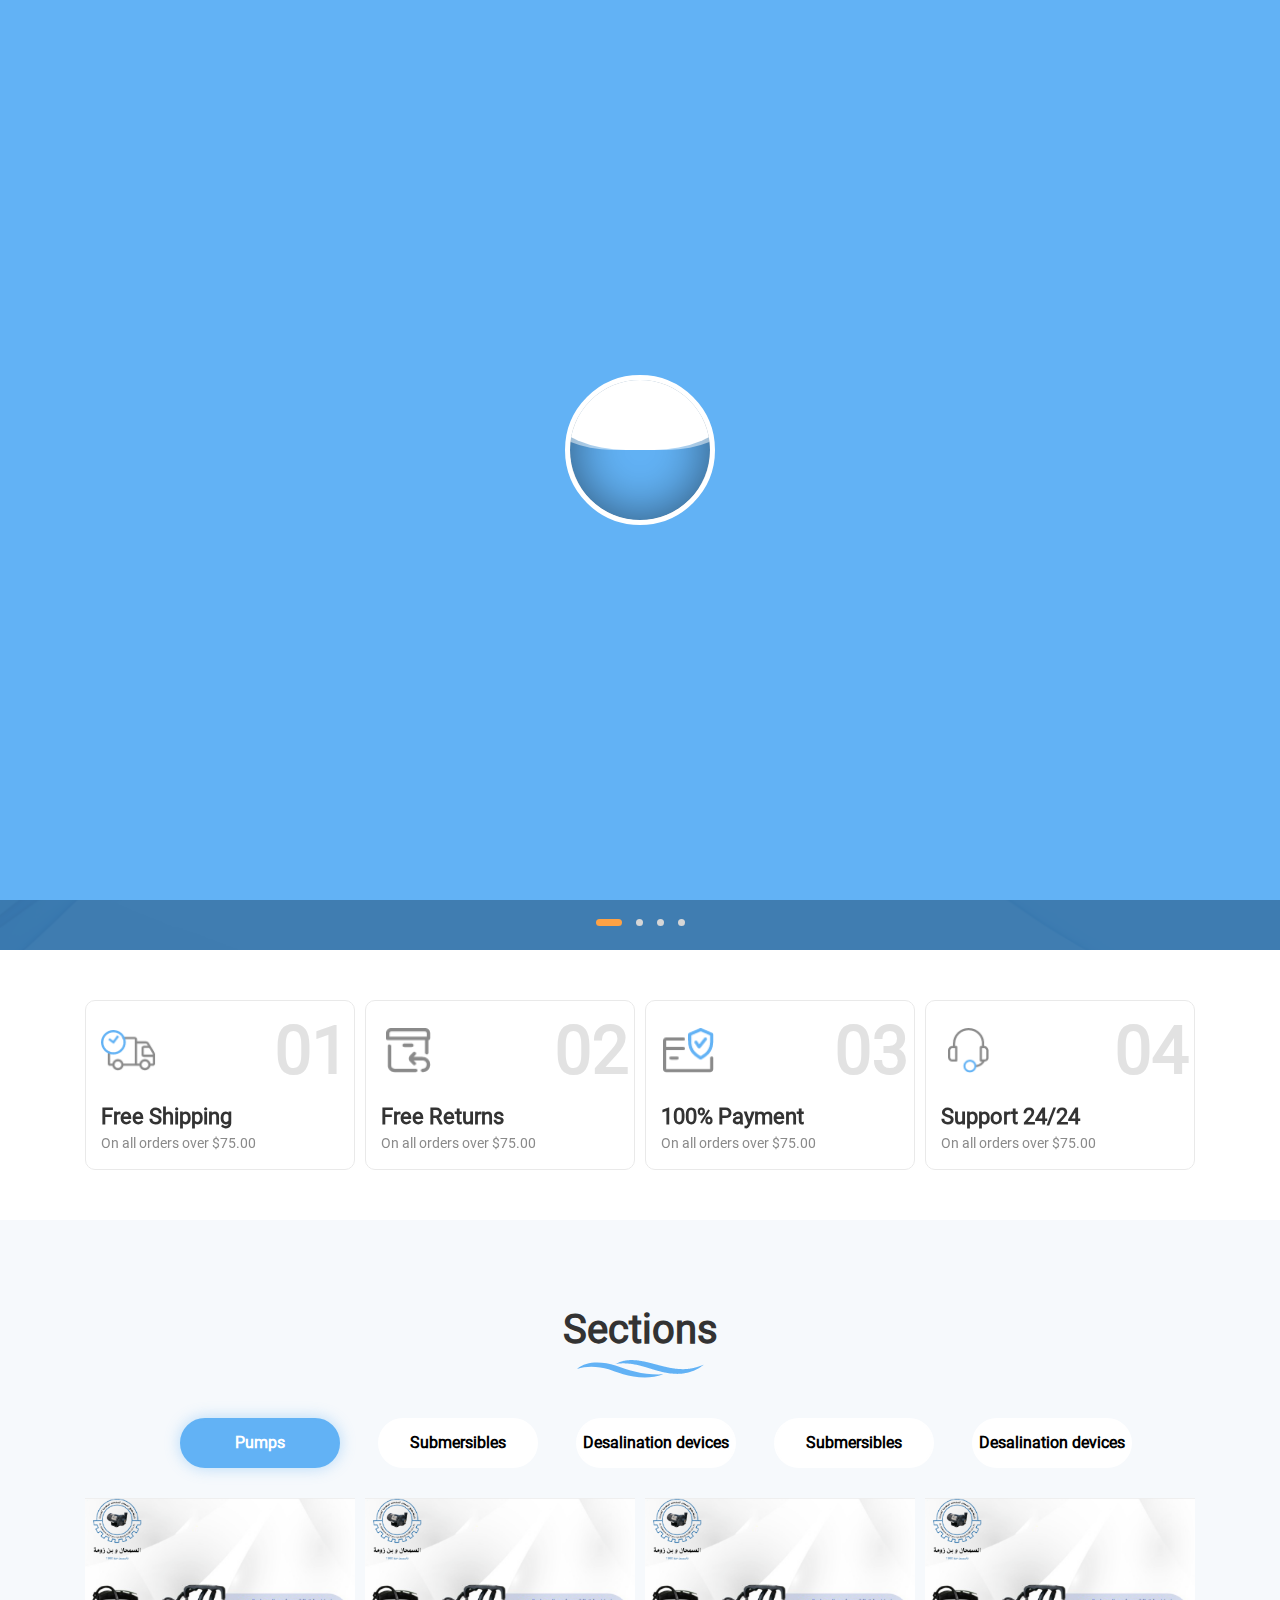
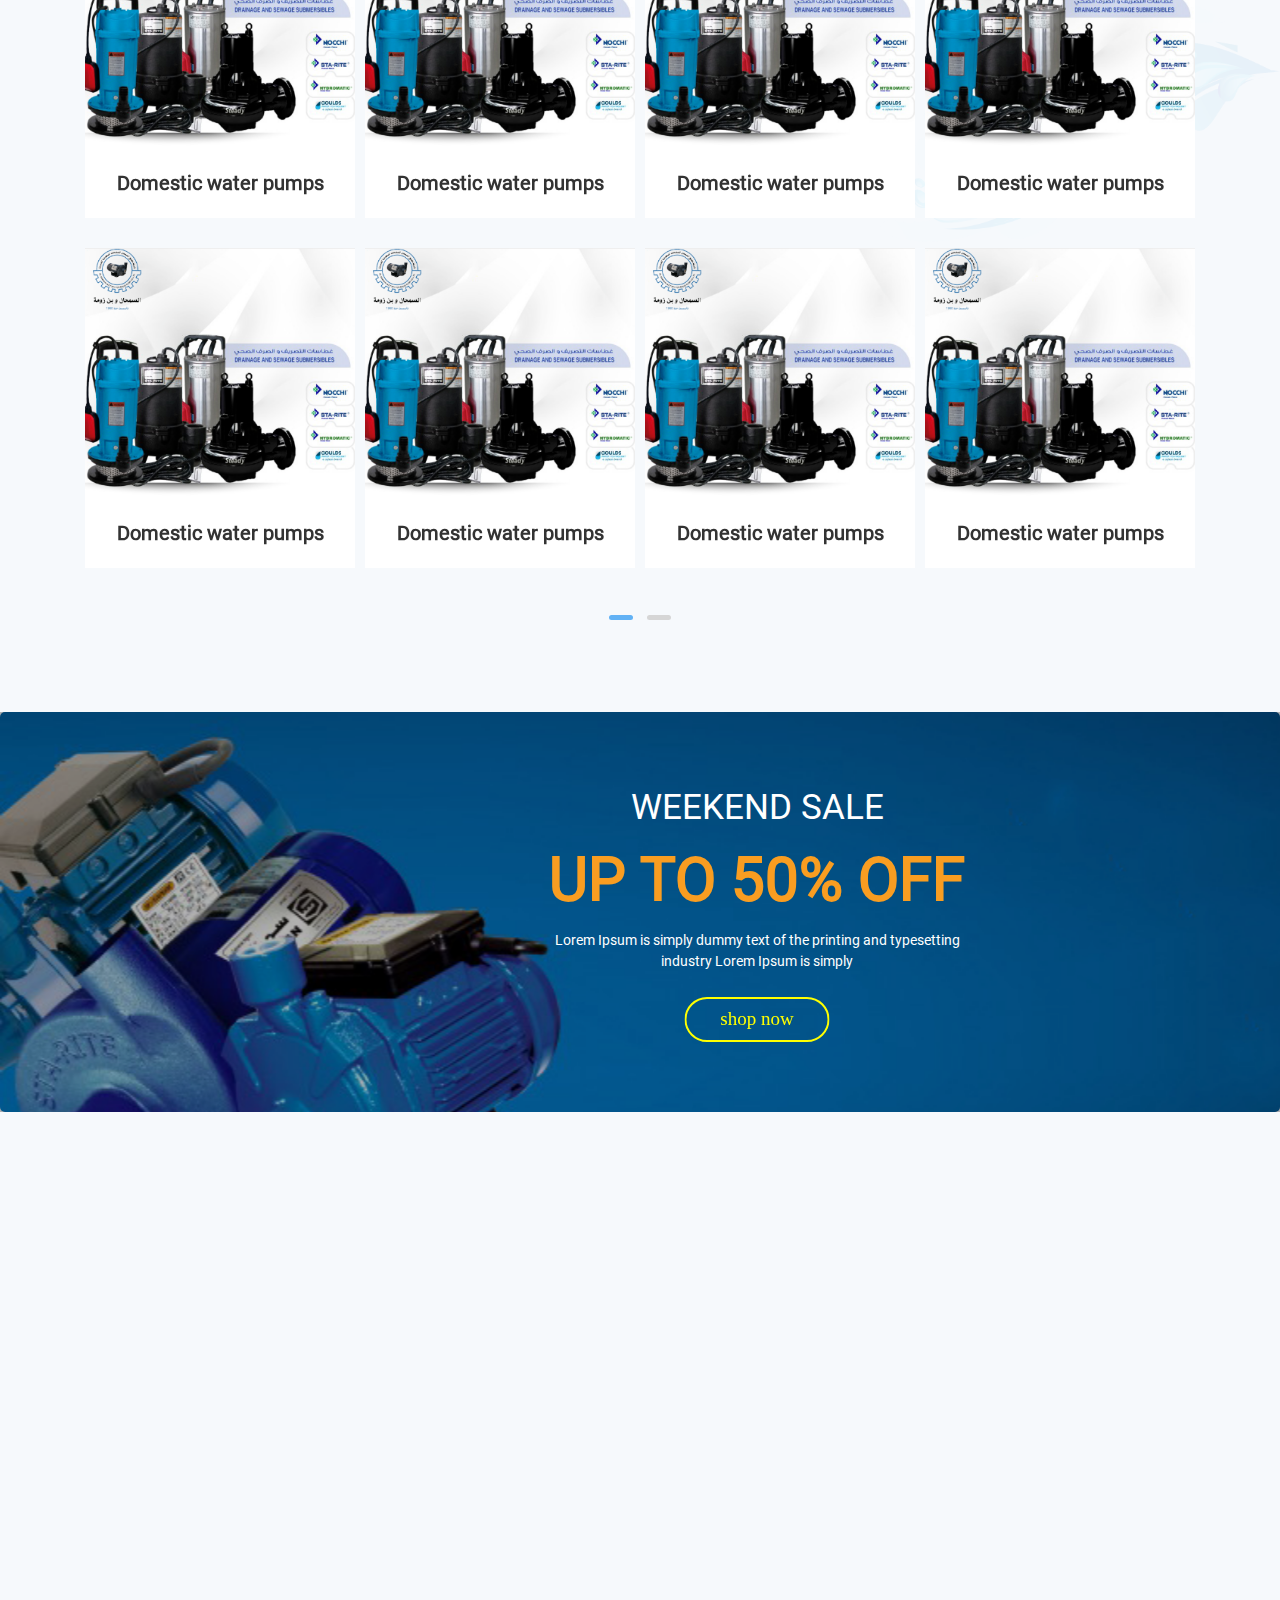
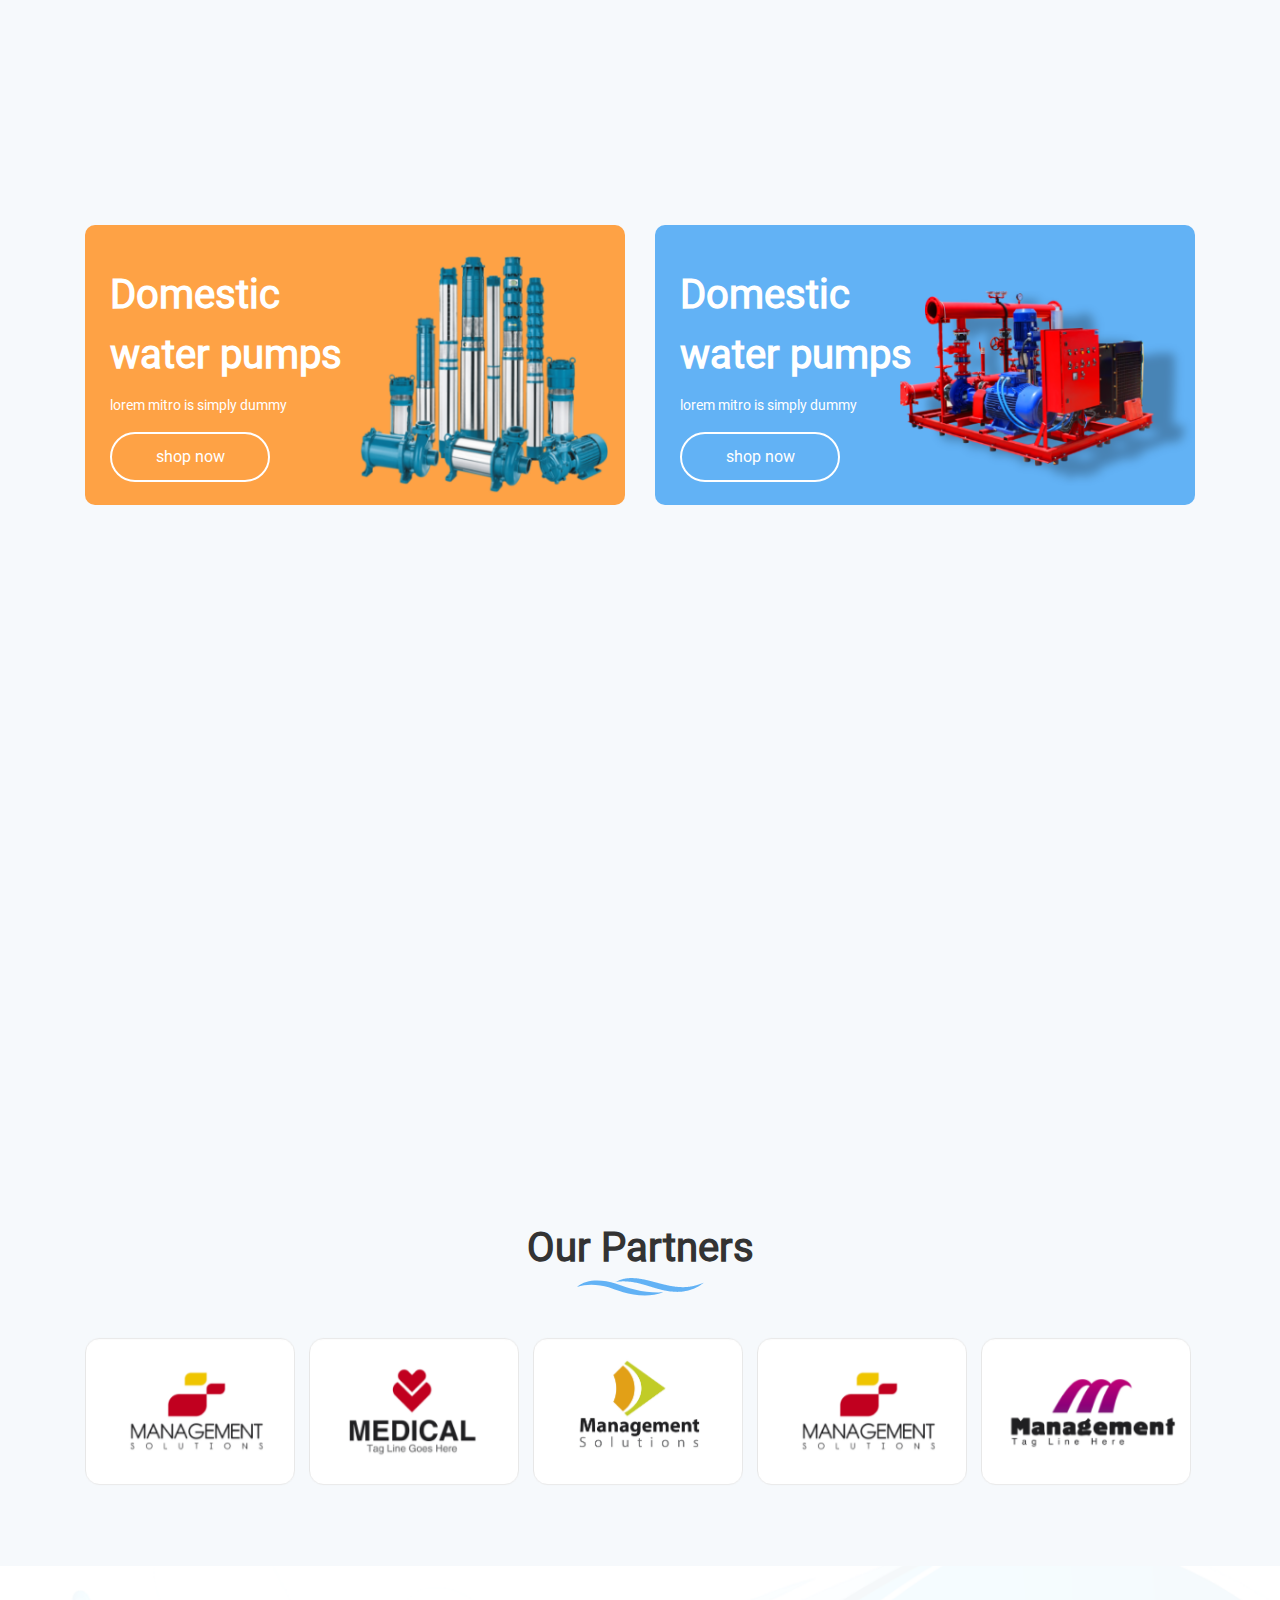
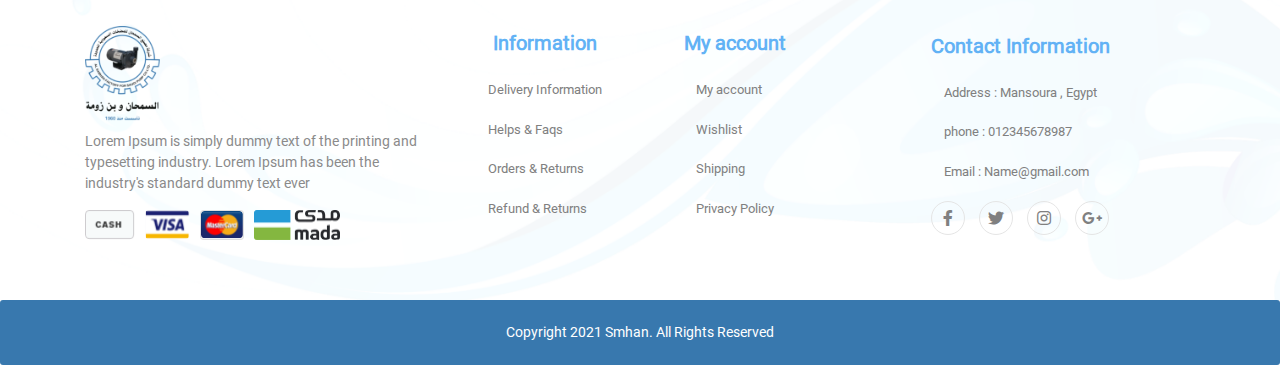
<file: index.html>
<!DOCTYPE html>
<html lang="en">

<head>
    <meta charset="UTF-8">
    <meta name="viewport" content="width=device-width, initial-scale=1">
    <title>Document</title>
    <link rel="stylesheet" href="css/bootstrap.min.css">
    <link rel="stylesheet" href="css/owl.carousel.min.css">
    <link rel="stylesheet" href="css/owl.theme.default.min.css">
    <link rel="stylesheet" href="css/all.min.css">
    <link rel="stylesheet" href="css/animate.css">
    <link rel="stylesheet" href="css/style.css">
</head>

<body>
    <!--============================== start header ============================-->
    <header class="header">
        <div class="head">
            <div class="container">
                <div class="inner">
                    <div class="left">
                        <span>Phone : + 123 - 3456 - 7891</span>
                    </div>
                    <div class="right">
                        <button class="btn-nav-lang">
                            <img src="img/united-kingdom.png" alt="">
                            English
                            <div class="drop-lang">
                                <a href="index-ar.html">arabic</a>
                                <a href="#">english</a>
                                <a href="#">english</a>
                            </div>

                            
                        </button>
                        <button class="btn-nav-lang">
                            <a href="" class="icon">
                                <i class="fas fa-dollar-sign"></i>
                            </a>
                            EUR
                            <div class="drop-lang">
                                <a href="ar-index.html">arabic</a>
                                <a href="#">english</a>
                                <a href="#">english</a>
                            </div>
                        </button>
                        <button class="btn-nav-lang">
                            <a href="" class="icon">
                                <i class="far fa-heart"></i>
                            </a>
                            Wishlist
                            <div class="drop-lang">
                                <a href="ar-index.html">arabic</a>
                                <a href="#">english</a>
                                <a href="#">english</a>
                            </div>
                        </button>
                    </div>
                </div>
            </div>
        </div>
        <div class="header-nav">
            <div class="container">
                <div class="inner">
                    <div class="left">
                        <div class="nav-btn display-n">
                            <span></span>
                            <span></span>
                            <span></span>
                        </div>
                        <div class="logo-img">
                            <a href="">
                                <img src="img/logo.png" alt="">
                            </a>
                        </div>
                        <form action="" class="search-container">
                            <div class="input">
                                <button type="submit" class="icon">
                                    <i class="fas fa-search"></i>
                                </button>
                                <input type="text" placeholder="Search Product ...">
                                <i class="fas fa-times close-search"></i>
                                <select class="custom-select">
                                    <option selected>All Categories</option>
                                    <option value="1">One</option>
                                    <option value="2">Two</option>
                                    <option value="3">Three</option>
                                </select>
                            </div>
                        </form>
                        <i class="fas fa-search responsive-search-btn"></i>
                        <div class="dark-mode">
                            <span class="trans"><i class="far fa-sun"></i></span>
                            <span class="trans"><i class="far fa-moon"></i></span>
                        </div>
                    </div>
                    <div class="right">
                        <a href="#" class="call-center">
                            <i class="fas fa-headphones-alt"></i>
                            <div>
                                <p>Call Center</p>
                                <p>02012345678998</p>
                            </div>
                        </a>
                        <div class="dropdown">
                            <button class="user dropdown-toggle" type="button" id="dropdownMenuButton" data-toggle="dropdown" aria-haspopup="true" aria-expanded="false">
                                <a href="" class="">
                                    <i class="far fa-user"></i>
                                </a>
                            </button>
                            <div class="dropdown-menu" aria-labelledby="dropdownMenuButton">
                                <a class="dropdown-item sign-link" href="#">Login</a>
                                <a class="dropdown-item Register-link" href="#">Register</a>
                            </div>
                        </div>
                        <a href="" class="cart" data-count="3">
                            <i class="fas fa-cart-plus"></i>
                        </a>
                    </div>
                    <div class="logo-img responsive-logo">
                        <a href="">
                            <img src="img/logo.png" alt="">
                        </a>
                    </div>
                </div>
            </div>
        </div>
        <div class="head-link">
            <div class="container">
                <div class="inner">
                    <div class="left">
                        <div class="dropdown">
                            <i class="fas fa-bars"></i>
                            <button class="dropdown-toggle" type="button" id="dropdownMenuButton" data-toggle="dropdown" aria-haspopup="true" aria-expanded="false">
                                <a class="nav-link" href="#">All Categories</a>
                            </button>
                            <div class="dropdown-menu" aria-labelledby="dropdownMenuButton">
                                <a class="dropdown-item" href="index-product.html">Categories</a>
                                <a class="dropdown-item" href="index-product.html">Categories</a>
                            </div>
                        </div>
                        <ul class="links">
                            <a href="" class="active">home</a>
                            <a href="">Products</a>
                            <a href="">AboutUs</a>
                            <a href="">Services</a>
                            <a href="">SpecialOffer</a>
                            <a href="">ContactUs</a>
                        </ul>
                    </div>
                    <div class="right">
                        <a href="" class="whatts">
                            <i class="fab fa-whatsapp"></i>
                            Whatts app
                        </a>
                    </div>
                </div>
            </div>
        </div>
    </header>
    <!--================================== end-header ==========================-->

    <!-- ============================ start content ============================ -->
    <section class="content">
        <!-- ========================= start to main-slider ==================== -->
        <div class="mainslider">
            <div class="container">
                <div class="owl-carousel owl-theme main-slider">
                    <div class="item">
                        <div class="row">
                            <div class="col-12 col-sm-6 col-lg-6">
                                <div class="info">
                                    <p class="title">
                                        Experts On Pumps <br> And Water Solutions
                                    </p>
                                    <p class="hint">
                                        Lorem Ipsum is simply dummy text of the printing and <br> typesetting industry Lorem Ipsum is simply
                                    </p>
                                    <a href="" class="btn-det">View Details</a>
                                </div>
                            </div>
                            <div class="col-12 col-sm-6 col-lg-6">
                                <div class="img">
                                    <img src="img/double-bottle.png" alt="">
                                </div>
                            </div>
                        </div>
                    </div>
                    <div class="item">
                        <div class="row">
                            <div class="col-12 col-sm-6 col-lg-6">
                                <div class="info">
                                    <p class="title">
                                        Experts On Pumps <br> And Water Solutions
                                    </p>
                                    <p class="hint">
                                        Lorem Ipsum is simply dummy text of the printing and <br> typesetting industry Lorem Ipsum is simply
                                    </p>
                                    <a href="" class="btn-det">View Details</a>
                                </div>
                            </div>
                            <div class="col-12 col-sm-6 col-lg-6">
                                <div class="img">
                                    <img src="img/double-bottle.png" alt="">
                                </div>
                            </div>
                        </div>
                    </div>
                    <div class="item">
                        <div class="row">
                            <div class="col-12 col-sm-6 col-lg-6">
                                <div class="info">
                                    <p class="title">
                                        Experts On Pumps <br> And Water Solutions
                                    </p>
                                    <p class="hint">
                                        Lorem Ipsum is simply dummy text of the printing and <br> typesetting industry Lorem Ipsum is simply
                                    </p>
                                    <a href="" class="btn-det">View Details</a>
                                </div>
                            </div>
                            <div class="col-12 col-sm-6 col-lg-6">
                                <div class="img">
                                    <img src="img/double-bottle.png" alt="">
                                </div>
                            </div>
                        </div>
                    </div>
                    <div class="item">
                        <div class="row">
                            <div class="col-12 col-sm-6 col-lg-6">
                                <div class="info">
                                    <p class="title">
                                        Experts On Pumps <br> And Water Solutions
                                    </p>
                                    <p class="hint">
                                        Lorem Ipsum is simply dummy text of the printing and <br> typesetting industry Lorem Ipsum is simply
                                    </p>
                                    <a href="" class="btn-det">View Details</a>
                                </div>
                            </div>
                            <div class="col-12 col-sm-6 col-lg-6">
                                <div class="img">
                                    <img src="img/double-bottle.png" alt="">
                                </div>
                            </div>
                        </div>
                    </div>
                </div>
            </div>
        </div>
        <!--  ======================= end to main-slider =================== -->

        <!-- ======================= start to payment-section ============== -->
        <div class="payments">
            <div class="container">
                <div class="owl-carousel owl-theme payment-slider">
                    <div class="item">
                        <div class="payment-box">
                            <div class="img-box">
                                <img src="img/icon.png" alt="">
                                <p class="num">01</p>
                            </div>
                            <p class="text">Free Shipping</p>
                            <p class="hint">
                                On all orders over $75.00
                            </p>
                        </div>
                    </div>
                    <div class="item">
                        <div class="payment-box">
                            <div class="img-box">
                                <img src="img/return%20(1).png" alt="">
                                <p class="num">02</p>
                            </div>
                            <p class="text">Free Returns</p>
                            <p class="hint">
                                On all orders over $75.00
                            </p>
                        </div>
                    </div>
                    <div class="item">
                        <div class="payment-box">
                            <div class="img-box">
                                <img src="img/credit-card%20(2).png" alt="">
                                <p class="num">03</p>
                            </div>
                            <p class="text">100% Payment</p>
                            <p class="hint">
                                On all orders over $75.00
                            </p>
                        </div>
                    </div>
                    <div class="item">
                        <div class="payment-box">
                            <div class="img-box">
                                <img src="img/support.png" alt="">
                                <p class="num">04</p>
                            </div>
                            <p class="text">Support 24/24</p>
                            <p class="hint">
                                On all orders over $75.00
                            </p>
                        </div>
                    </div>
                    <div class="item">
                        <div class="payment-box">
                            <div class="img-box">
                                <img src="img/icon.png" alt="">
                                <p class="num">01</p>
                            </div>
                            <p class="text">Free Shipping</p>
                            <p class="hint">
                                On all orders over $75.00
                            </p>
                        </div>
                    </div>
                    <div class="item">
                        <div class="payment-box">
                            <div class="img-box">
                                <img src="img/return%20(1).png" alt="">
                                <p class="num">02</p>
                            </div>
                            <p class="text">Free Returns</p>
                            <p class="hint">
                                On all orders over $75.00
                            </p>
                        </div>
                    </div>
                    <div class="item">
                        <div class="payment-box">
                            <div class="img-box">
                                <img src="img/credit-card%20(2).png" alt="">
                                <p class="num">03</p>
                            </div>
                            <p class="text">100% Payment</p>
                            <p class="hint">
                                On all orders over $75.00
                            </p>
                        </div>
                    </div>
                    <div class="item">
                        <div class="payment-box">
                            <div class="img-box">
                                <img src="img/support.png" alt="">
                                <p class="num">04</p>
                            </div>
                            <p class="text">Support 24/24</p>
                            <p class="hint">
                                On all orders over $75.00
                            </p>
                        </div>
                    </div>
                </div>
            </div>
        </div>
        <!-- ======================= end to payment-section ================ -->

        <!--  ================= start to slider-category =================== -->
        
        <div class="bgcontent">
            <div class="category-slider">
                <div class="container">
                    <div class="head-box">
                        <p>Sections</p>
                        <img src="img/hint-img.png" alt="">
                    </div>
                    <div class="btn-section">
                        <div class="row">
                            <div class="col-6 col-sm-4 col-lg-2">
                                <div class="parent-a">
                                    <a href="" class="btn-det active">Pumps</a>
                                </div>
                            </div>
                            <div class="col-6 col-sm-4 col-lg-2">
                                <div class="parent-a">
                                    <a href="" class="btn-det">Submersibles</a>
                                </div>
                            </div>
                            <div class="col-6 col-sm-4 col-lg-2">
                                <div class="parent-a">
                                    <a href="" class="btn-det">Desalination devices</a>
                                </div>
                            </div>
                            <div class="col-6 col-sm-4 col-lg-2">
                                <div class="parent-a">
                                    <a href="" class="btn-det">Submersibles</a>
                                </div>
                            </div>
                            <div class="col-6 col-sm-4 col-lg-2">
                                <div class="parent-a">
                                    <a href="" class="btn-det">Desalination devices</a>
                                </div>
                            </div>
                        </div>
                    </div>
                    <img src="img/Group%2019760.png" class="img-ov" alt="">
                    <div class="owl-carousel owl-theme slider-category">
                        <div class="item">
                            <div class="box">
                                <a href="">
                                    <img src="img/category-img.png" alt="">
                                    <p class="disc">Domestic water pumps</p>
                                </a>
                            </div>
                            <div class="box resb-dis">
                                <a href="">
                                    <img src="img/category-img.png" alt="">
                                    <p class="disc">Domestic water pumps</p>
                                </a>
                            </div>
                        </div>

                        <div class="item">
                            <div class="box">
                                <a href="">
                                    <img src="img/category-img.png" alt="">
                                    <p class="disc">Domestic water pumps</p>
                                </a>
                            </div>
                            <div class="box resb-dis">
                                <a href="">
                                    <img src="img/category-img.png" alt="">
                                    <p class="disc">Domestic water pumps</p>
                                </a>
                            </div>
                        </div>

                        <div class="item">
                            <div class="box">
                                <a href="">
                                    <img src="img/category-img.png" alt="">
                                    <p class="disc">Domestic water pumps</p>
                                </a>
                            </div>
                            <div class="box resb-dis">
                                <a href="">
                                    <img src="img/category-img.png" alt="">
                                    <p class="disc">Domestic water pumps</p>
                                </a>
                            </div>
                        </div>
                        
                        <div class="item">
                            <div class="box">
                                <a href="">
                                    <img src="img/category-img.png" alt="">
                                    <p class="disc">Domestic water pumps</p>
                                </a>
                            </div>
                            <div class="box resb-dis">
                                <a href="">
                                    <img src="img/category-img.png" alt="">
                                    <p class="disc">Domestic water pumps</p>
                                </a>
                            </div>
                        </div>
                        
                        <div class="item">
                            <div class="box">
                                <a href="">
                                    <img src="img/category-img.png" alt="">
                                    <p class="disc">Domestic water pumps</p>
                                </a>
                            </div>
                            <div class="box resb-dis">
                                <a href="">
                                    <img src="img/category-img.png" alt="">
                                    <p class="disc">Domestic water pumps</p>
                                </a>
                            </div>
                        </div>
                    </div>
                </div>
            </div>
            <!--  ==================== end to slider-category ================= -->

            <!-- ========================= start ADS-section ================== -->
            <div class="ads-section">
                <div class="info-ads">
                    <p class="title">WEEKEND SALE</p>
                    <p class="disc">UP TO 50% OFF</p>
                    <p class="hint">Lorem Ipsum is simply dummy text of the printing and typesetting <br> industry Lorem Ipsum is simply</p>
                    <a href="" class="btn-det coolBeans">shop now</a>
                </div>
            </div>
            <!-- ======================== end ADS-section ======================-->

            <!-- ========================= start products-section ================== -->
            <div class="products-section wow fadeInDown">
                <div class="container">
                    <div class="head-box">
                        <p>Best Seller</p>
                        <img src="img/hint-img.png" alt="">
                    </div>
                    <div class="owl-carousel owl-theme products-slide">

                        <div class="item">
                            <div class="item-products">
                                <a href="">
                                    <img src="img/metor-img.png" alt="">
                                    <p class="hint">Domestic water pumps</p>
                                </a>
                                <div class="sec-salary">
                                    <p class="salary">SAR 20.00</p>
                                    <div class="star-sec">
                                        <a href="">
                                            <i class="fas fa-star active"></i>
                                        </a>
                                        <a href="">
                                            <i class="fas fa-star active"></i>
                                        </a>
                                        <a href="">
                                            <i class="fas fa-star active"></i>
                                        </a>
                                        <a href="">
                                            <i class="fas fa-star active"></i>
                                        </a>
                                        <a href="">
                                            <i class="fas fa-star"></i>
                                        </a>
                                    </div>
                                </div>
                                <div class="add-cart">
                                    <a href="" class="" onclick="vibrate(500)">
                                        <span class="btn-inner">
                                            Add To Cart
                                        </span>
                                        <i class="fas fa-shopping-cart"></i>
                                    </a>
                                    <div>
                                        <a href="" class="search-ic">
                                            <i class="fas fa-search"></i>
                                        </a>
                                        <a href="" class="heart-ic">
                                            <i class="far fa-heart"></i>
                                        </a>
                                    </div>
                                </div>
                            </div>
                        </div>

                        <div class="item">
                            <div class="item-products">
                                <a href="">
                                    <img src="img/power-eq.png" alt="">
                                    <p class="hint">Domestic water pumps</p>
                                </a>
                                <div class="sec-salary">
                                    <p class="salary">SAR 20.00</p>
                                    <div class="star-sec">
                                        <a href="">
                                            <i class="fas fa-star active"></i>
                                        </a>
                                        <a href="">
                                            <i class="fas fa-star active"></i>
                                        </a>
                                        <a href="">
                                            <i class="fas fa-star active"></i>
                                        </a>
                                        <a href="">
                                            <i class="fas fa-star active"></i>
                                        </a>
                                        <a href="">
                                            <i class="fas fa-star"></i>
                                        </a>
                                    </div>
                                </div>
                                <div class="add-cart">
                                    <a href="" class="ad-cart" onclick="vibrate(500)">
                                        <span class="btn-inner">
                                            Add To Cart
                                        </span>
                                        <i class="fas fa-shopping-cart"></i>
                                    </a>
                                    <div>
                                        <a href="" class="search-ic">
                                            <i class="fas fa-search"></i>
                                        </a>
                                        <a href="" class="heart-ic">
                                            <i class="far fa-heart"></i>
                                        </a>
                                    </div>
                                </div>
                            </div>
                        </div>

                        <div class="item">
                            <div class="item-products">
                                <a href="">
                                    <img src="img/WAPS001_800x700%20copy.png" alt="">
                                    <p class="hint">Domestic water pumps</p>
                                </a>
                                <div class="sec-salary">
                                    <p class="salary">SAR 20.00</p>
                                    <div class="star-sec">
                                        <a href="">
                                            <i class="fas fa-star active"></i>
                                        </a>
                                        <a href="">
                                            <i class="fas fa-star active"></i>
                                        </a>
                                        <a href="">
                                            <i class="fas fa-star active"></i>
                                        </a>
                                        <a href="">
                                            <i class="fas fa-star active"></i>
                                        </a>
                                        <a href="">
                                            <i class="fas fa-star"></i>
                                        </a>
                                    </div>
                                </div>
                                <div class="add-cart">
                                    <a href="" class="ad-cart" onclick="vibrate(500)">
                                        <span class="btn-inner">
                                            Add To Cart
                                        </span>
                                        <i class="fas fa-shopping-cart"></i>
                                    </a>
                                    <div>
                                        <a href="" class="search-ic">
                                            <i class="fas fa-search"></i>
                                        </a>
                                        <a href="" class="heart-ic">
                                            <i class="far fa-heart"></i>
                                        </a>
                                    </div>
                                </div>
                            </div>
                        </div>

                        <div class="item">
                            <div class="item-products">
                                <a href="">
                                    <img src="img/metor-img.png" alt="">
                                    <p class="hint">Domestic water pumps</p>
                                </a>
                                <div class="sec-salary">
                                    <p class="salary">SAR 20.00</p>
                                    <div class="star-sec">
                                        <a href="">
                                            <i class="fas fa-star active"></i>
                                        </a>
                                        <a href="">
                                            <i class="fas fa-star active"></i>
                                        </a>
                                        <a href="">
                                            <i class="fas fa-star active"></i>
                                        </a>
                                        <a href="">
                                            <i class="fas fa-star active"></i>
                                        </a>
                                        <a href="">
                                            <i class="fas fa-star"></i>
                                        </a>
                                    </div>
                                </div>
                                <div class="add-cart">
                                    <a href="" class="ad-cart" onclick="vibrate(500)">
                                        <span class="btn-inner">
                                            Add To Cart
                                        </span>
                                        <i class="fas fa-shopping-cart"></i>
                                    </a>
                                    <div>
                                        <a href="" class="search-ic">
                                            <i class="fas fa-search"></i>
                                        </a>
                                        <a href="" class="heart-ic">
                                            <i class="far fa-heart"></i>
                                        </a>
                                    </div>
                                </div>
                            </div>
                        </div>

                        <div class="item">
                            <div class="item-products">
                                <a href="">
                                    <img src="img/metor-img.png" alt="">
                                    <p class="hint">Domestic water pumps</p>
                                </a>
                                <div class="sec-salary">
                                    <p class="salary">SAR 20.00</p>
                                    <div class="star-sec">
                                        <a href="">
                                            <i class="fas fa-star active"></i>
                                        </a>
                                        <a href="">
                                            <i class="fas fa-star active"></i>
                                        </a>
                                        <a href="">
                                            <i class="fas fa-star active"></i>
                                        </a>
                                        <a href="">
                                            <i class="fas fa-star active"></i>
                                        </a>
                                        <a href="">
                                            <i class="fas fa-star"></i>
                                        </a>
                                    </div>
                                </div>
                                <div class="add-cart">
                                    <a href="" class="ad-cart" onclick="vibrate(500)">
                                        <span class="btn-inner">
                                            Add To Cart
                                        </span>
                                        <i class="fas fa-shopping-cart"></i>
                                    </a>
                                    <div>
                                        <a href="" class="search-ic">
                                            <i class="fas fa-search"></i>
                                        </a>
                                        <a href="" class="heart-ic">
                                            <i class="far fa-heart"></i>
                                        </a>
                                    </div>
                                </div>
                            </div>
                        </div>
                    </div>
                </div>
            </div>
            <!-- ========================= end products-section ==================== -->
            <!-- ======================== start imgs-box ============================-->
            <div class="imgs-box">
                <div class="container">
                    <div class="row">
                        <div class="col-12 col-sm-12- col-md-6">
                            <div class="img">
                                <div class="info">
                                    <p class="title">
                                        Domestic <br>
                                        water pumps
                                    </p>
                                    <p class="hint">lorem mitro is simply dummy</p>
                                    <a href="" class="btn-det">shop now</a>
                                </div>
                            </div>
                        </div>
                        <div class="col-12 col-sm-12- col-md-6">
                            <div class="img img-right">
                                <div class="info">
                                    <p class="title">
                                        Domestic <br>
                                        water pumps
                                    </p>
                                    <p class="hint">lorem mitro is simply dummy</p>
                                    <a href="" class="btn-det">shop now</a>
                                </div>
                            </div>
                        </div>
                    </div>
                </div>
            </div>
            <!-- ======================== end imgs-box ==============================-->

            <!-- ========================= start Seller-section ================== -->
            <div class="products-section wow fadeInDown">
                <div class="container">
                    <div class="head-box">
                        <p>news</p>
                        <img src="img/hint-img.png" alt="">
                    </div>
                    <div class="owl-carousel owl-theme products-slide">

                        <div class="item">
                            <div class="item-products">
                                <a href="">
                                    <img src="img/metor-img.png" alt="">
                                    <p class="hint">Domestic water pumps</p>
                                </a>
                                <div class="sec-salary">
                                    <p class="salary">SAR 20.00</p>
                                    <div class="star-sec">
                                        <a href="">
                                            <i class="fas fa-star active"></i>
                                        </a>
                                        <a href="">
                                            <i class="fas fa-star active"></i>
                                        </a>
                                        <a href="">
                                            <i class="fas fa-star active"></i>
                                        </a>
                                        <a href="">
                                            <i class="fas fa-star active"></i>
                                        </a>
                                        <a href="">
                                            <i class="fas fa-star"></i>
                                        </a>
                                    </div>
                                </div>
                                <div class="add-cart">
                                    <a href="" class="ad-cart" onclick="vibrate(500)">
                                        <span class="btn-inner">
                                            Add To Cart
                                        </span>
                                        <i class="fas fa-shopping-cart"></i>
                                    </a>
                                    <div>
                                        <a href="" class="search-ic">
                                            <i class="fas fa-search"></i>
                                        </a>
                                        <a href="" class="heart-ic">
                                            <i class="far fa-heart"></i>
                                        </a>
                                    </div>
                                </div>
                            </div>
                        </div>

                        <div class="item">
                            <div class="item-products">
                                <a href="">
                                    <img src="img/power-eq.png" alt="">
                                    <p class="hint">Domestic water pumps</p>
                                </a>
                                <div class="sec-salary">
                                    <p class="salary">SAR 20.00</p>
                                    <div class="star-sec">
                                        <a href="">
                                            <i class="fas fa-star active"></i>
                                        </a>
                                        <a href="">
                                            <i class="fas fa-star active"></i>
                                        </a>
                                        <a href="">
                                            <i class="fas fa-star active"></i>
                                        </a>
                                        <a href="">
                                            <i class="fas fa-star active"></i>
                                        </a>
                                        <a href="">
                                            <i class="fas fa-star"></i>
                                        </a>
                                    </div>
                                </div>
                                <div class="add-cart">
                                    <a href="" class="ad-cart" onclick="vibrate(500)">
                                        <span class="btn-inner">
                                            Add To Cart
                                        </span>
                                        <i class="fas fa-shopping-cart"></i>
                                    </a>
                                    <div>
                                        <a href="" class="search-ic">
                                            <i class="fas fa-search"></i>
                                        </a>
                                        <a href="" class="heart-ic">
                                            <i class="far fa-heart"></i>
                                        </a>
                                    </div>
                                </div>
                            </div>
                        </div>

                        <div class="item">
                            <div class="item-products">
                                <a href="">
                                    <img src="img/WAPS001_800x700%20copy.png" alt="">
                                    <p class="hint">Domestic water pumps</p>
                                </a>
                                <div class="sec-salary">
                                    <p class="salary">SAR 20.00</p>
                                    <div class="star-sec">
                                        <a href="">
                                            <i class="fas fa-star active"></i>
                                        </a>
                                        <a href="">
                                            <i class="fas fa-star active"></i>
                                        </a>
                                        <a href="">
                                            <i class="fas fa-star active"></i>
                                        </a>
                                        <a href="">
                                            <i class="fas fa-star active"></i>
                                        </a>
                                        <a href="">
                                            <i class="fas fa-star"></i>
                                        </a>
                                    </div>
                                </div>
                                <div class="add-cart">
                                    <a href="" class="ad-cart" onclick="vibrate(500)">
                                        <span class="btn-inner">
                                            Add To Cart
                                        </span>
                                        <i class="fas fa-shopping-cart"></i>
                                    </a>
                                    <div>
                                        <a href="" class="search-ic">
                                            <i class="fas fa-search"></i>
                                        </a>
                                        <a href="" class="heart-ic">
                                            <i class="far fa-heart"></i>
                                        </a>
                                    </div>
                                </div>
                            </div>
                        </div>
                        <div class="item">
                            <div class="item-products">
                                <a href="">
                                    <img src="img/metor-img.png" alt="">
                                    <p class="hint">Domestic water pumps</p>
                                </a>
                                <div class="sec-salary">
                                    <p class="salary">SAR 20.00</p>
                                    <div class="star-sec">
                                        <a href="">
                                            <i class="fas fa-star active"></i>
                                        </a>
                                        <a href="">
                                            <i class="fas fa-star active"></i>
                                        </a>
                                        <a href="">
                                            <i class="fas fa-star active"></i>
                                        </a>
                                        <a href="">
                                            <i class="fas fa-star active"></i>
                                        </a>
                                        <a href="">
                                            <i class="fas fa-star"></i>
                                        </a>
                                    </div>
                                </div>
                                <div class="add-cart">
                                    <a href="" class="ad-cart" onclick="vibrate(500)">
                                        <span class="btn-inner">
                                            Add To Cart
                                        </span>
                                        <i class="fas fa-shopping-cart"></i>
                                    </a>
                                    <div>
                                        <a href="" class="search-ic">
                                            <i class="fas fa-search"></i>
                                        </a>
                                        <a href="" class="heart-ic">
                                            <i class="far fa-heart"></i>
                                        </a>
                                    </div>
                                </div>
                            </div>
                        </div>

                        <div class="item">
                            <div class="item-products">
                                <a href="">
                                    <img src="img/metor-img.png" alt="">
                                    <p class="hint">Domestic water pumps</p>
                                </a>
                                <div class="sec-salary">
                                    <p class="salary">SAR 20.00</p>
                                    <div class="star-sec">
                                        <a href="">
                                            <i class="fas fa-star active"></i>
                                        </a>
                                        <a href="">
                                            <i class="fas fa-star active"></i>
                                        </a>
                                        <a href="">
                                            <i class="fas fa-star active"></i>
                                        </a>
                                        <a href="">
                                            <i class="fas fa-star active"></i>
                                        </a>
                                        <a href="">
                                            <i class="fas fa-star"></i>
                                        </a>
                                    </div>
                                </div>
                                <div class="add-cart">
                                    <a href="" class="ad-cart" onclick="vibrate(500)">
                                        <span class="btn-inner">
                                            Add To Cart
                                        </span>
                                        <i class="fas fa-shopping-cart"></i>
                                    </a>
                                    <div>
                                        <a href="" class="search-ic">
                                            <i class="fas fa-search"></i>
                                        </a>
                                        <a href="" class="heart-ic">
                                            <i class="far fa-heart"></i>
                                        </a>
                                    </div>
                                </div>
                            </div>
                        </div>
                    </div>
                </div>
            </div>
            <!-- ========================= end products-section ==================== -->

            <!-- ========================= start to section-brand ==================== -->
            <div class="section-brand">
                <div class="container">
                    <div class="head-box">
                        <p>Our Partners</p>
                        <img src="img/hint-img.png" alt="">
                    </div>
                    <div class="owl-carousel owl-theme brand-slider">
                        <div class="item">
                            <img src="img/box-1.png">
                        </div>
                        <div class="item">
                            <img src="img/box-2.png">
                        </div>
                        <div class="item">
                            <img src="img/box-3.png">
                        </div>
                        <div class="item">
                            <img src="img/box-1.png">
                        </div>
                        <div class="item">
                            <img src="img/box-4.png">
                        </div>
                        <div class="item">
                            <img src="img/box-1.png">
                        </div>
                    </div>
                </div>
            </div>
            <!-- ========================= end to section-brand ====================== -->
        </div>
    </section>
    <!--============================= end content ===============================-->

    <!--============================= Modal ====================================-->

    <div class="modal fade modal-cart" id="cart_success" tabindex="-1" role="dialog" aria-labelledby="exampleModalCenterTitle" aria-hidden="true">
        <div class="modal-dialog modal-dialog-centered" role="document">
            <div class="modal-content">
                <div class="modal-header">
                    <button type="button" class="close" data-dismiss="modal" aria-label="Close">
                        <span aria-hidden="true">&times;</span>
                    </button>
                </div>
                <div class="modal-body">
                    <div class="done">
                        <i class="done-mark far fa-check-circle"></i>
                        <p class="done-text">The product has been successfully added to the basket</p>
                    </div>
                </div>
                <div class="done-btns">
                    <button class="go-shop dn-btn">Continue shopping</button>
                    <button class="go-pay dn-btn">Go to pay</button>
                </div>
            </div>
        </div>
    </div>

    <!--========================= start footer ===============================-->
    <footer class="footer">
        <!-- ==================== start to bottom-footer =====================-->
        <div class="footer-nav">
            <div class="container">
                <div class="bottom-footer">
                    <div class="row">
                        <div class="col-12 col-lg-4">
                            <div class="img-footer">
                                <a href="" class="footer-logo">
                                    <img src="img/logo.png" alt="">
                                </a>
                                <p class="desc">
                                    Lorem Ipsum is simply dummy text of the printing and typesetting industry. Lorem Ipsum has been the industry's standard dummy text ever
                                </p>
                                <div class="payment-photo">
                                    <img src="img/cash-img.png" class="cash" alt="">
                                    <img src="img/visa-img.png" class="visa" alt="">
                                    <img src="img/card-img.png" class="card" alt="">
                                    <img src="img/mada-img.png" class="mada" alt="">
                                </div>
                            </div>
                        </div>
                        <div class="col-12 col-lg-2">
                            <p class="foot-title">Information</p>
                            <div class="links">
                                <a href="#" class="link">Delivery Information</a>
                                <a href="#" class="link">Helps & Faqs</a>
                                <a href="#" class="link">Orders & Returns</a>
                                <a href="#" class="link">Refund & Returns</a>
                            </div>
                        </div>
                        <div class="col-12 col-lg-2">
                            <p class="foot-title">My account</p>
                            <div class="links">
                                <a href="#" class="link">My account</a>
                                <a href="#" class="link">Wishlist</a>
                                <a href="#" class="link">Shipping</a>
                                <a href="#" class="link">Privacy Policy</a>
                            </div>
                        </div>
                        <div class="col-12 col-lg-4">
                            <p class="foot-title">Contact Information</p>
                            <div class="links">
                                <a href="#" class="link">Address : Mansoura , Egypt</a>
                                <a href="#" class="link">phone : 012345678987</a>
                                <a href="#" class="link">Email : Name@gmail.com</a>
                            </div>
                            <div class="icon">
                                <a href=""><i class="fab fa-facebook-f"></i></a>
                                <a href=""><i class="fab fa-twitter"></i></a>
                                <a href=""><i class="fab fa-instagram"></i></a>
                                <a href=""><i class="fab fa-google-plus-g"></i></a>
                            </div>
                        </div>
                    </div>
                </div>
                <!-- ====================== end to bottom-footer =====================-->
            </div>
        </div>
        <div class="footer-title">
            <p>Copyright 2021 Smhan. All Rights Reserved</p>
        </div>
        <div class="bottom-nav">
            <a href="#">
                <i class="fas fa-home"></i>
                <p>الرئيسية</p>
            </a>
            <a href="#">
                <i class="fas fa-user"></i>
                <p>حسابي</p>
            </a>
            <a href="#">
                <i class="fas fa-heart"></i>
                <p> المفضله </p>
            </a>
            <a href="#" class="cart-over-lay">
                <i class="fas fa-shopping-cart"></i>
                <p> السله </p>
            </a>
        </div>
        <!-- ============================== start to cart- section ==========================  -->
        <div class="over-lay-cart">
            <div class="cart-heading">
                <h4 class="heading-chape">سله المشتريات</h4>
                <div class="cart-content">
                    <div class="container">
                        <div class="product-content">
                            <div class="row">
                                <div class="col-lg-12">
                                    <div class="product-cart-box">
                                        <div class="img-content">
                                            <img src="img/product.png">
                                        </div>
                                        <div class="box-conten">
                                            <h6>نوع المنتج</h6>
                                            <h4>اسم المنتج</h4>
                                            <p>الكميه : <span>2</span></p>
                                            <p class="price">السعر : <span>123 ر.س</span></p>
                                        </div>
                                        <div class="button-content">
                                            <button class="delete">
                                                <span class="top"></span>
                                                <span class="bottom"></span>
                                            </button>
                                        </div>
                                    </div>
                                </div>
                                <div class="col-lg-12">
                                    <div class="product-cart-box">
                                        <div class="img-content">
                                            <img src="img/product.png">
                                        </div>
                                        <div class="box-conten">
                                            <h6>نوع المنتج</h6>
                                            <h4>اسم المنتج</h4>
                                            <p>الكميه : <span>2</span></p>
                                            <p class="price">السعر : <span>123 ر.س</span></p>
                                        </div>
                                        <div class="button-content">
                                            <button class="delete">
                                                <span class="top"></span>
                                                <span class="bottom"></span>
                                            </button>
                                        </div>
                                    </div>
                                </div>
                                <div class="col-lg-12">
                                    <div class="product-cart-box">
                                        <div class="img-content">
                                            <img src="img/product.png">
                                        </div>
                                        <div class="box-conten">
                                            <h6>نوع المنتج</h6>
                                            <h4>اسم المنتج</h4>
                                            <p>الكميه : <span>2</span></p>
                                            <p class="price">السعر : <span>123 ر.س</span></p>
                                        </div>
                                        <button class="delete">
                                            <span class="top"></span>
                                            <span class="bottom"></span>
                                        </button>
                                    </div>
                                </div>
                            </div>
                            <div class="data">
                                <p>اجمالي المنتاجات : <span>13213 ر.س </span></p>
                            </div>
                            <div class="buttons-content">
                                <a href="#" class="custom-button">
                                    <span>اتمام الطلب</span>
                                    <i class="fab fa-cc-visa"></i>
                                </a>
                                <a href="#" class="custom-button">
                                    <span>سله الشراء</span>
                                    <i class="fas fa-luggage-cart"></i>
                                </a>
                            </div>
                        </div>
                    </div>
                </div>
            </div>
            <div class="close-cart">
                <i class="fas fa-times"></i>
            </div>
        </div>
    </footer>
    <!--========================== end footer =================================-->

    <!-- ========================= start to side-bar =======================   -->
    <div class="side-bar-content">
        <div class="service-box">
            <h5>يا هلا والله</h5>
            <a href="#" class="btn">الدخول او التسجيل من هنا</a>
            <div class="close-nav">
                <i class="fas fa-times"></i>
            </div>
        </div>
        <ul class="mobil-nav">
            <li class="li-before">
                <a href="index.html">
                    <i class="fa fa-home"></i>
                    <span>الرئيسية</span>
                </a>
            </li>
            <li>
                <a href="" class="all-category">
                    <i class="fas fa-layer-group"></i>
                    <span> كل الاقسام </span>
                    <i class="fa fa-angle-right left"></i>
                </a>
                <ul class="sub-menu menu-ul">
                    <li class="back">
                        الى الخلف
                    </li>
                    <li>
                        <a href="#">
                            <i class="far fa-circle"></i>
                            <span>الصحه والجمال</span>
                        </a>
                    </li>
                    <li>
                        <a href="#">
                            <i class="far fa-circle"></i>
                            <span>المنزل</span>
                        </a>
                    </li>
                    <li>
                        <a href="#">
                            <i class="far fa-circle"></i>
                            <span>مستلزمات السيارات</span>
                        </a>
                    </li>
                    <li>
                        <a href="#">
                            <i class="far fa-circle"></i>
                            <span>الحديقة والفناء الخارجي</span>
                        </a>
                    </li>
                    <li>
                        <a href="#">
                            <i class="far fa-circle"></i>
                            <span>الأجهزة الكهربائية</span>
                        </a>
                    </li>
                    <li>
                        <a href="#">
                            <i class="far fa-circle"></i>
                            <span>ملابس نسائية</span>
                        </a>
                    </li>
                </ul>
            </li>
            <li>
                <a href="" class="user-menue">
                    <i class="far fa-user"></i>
                    <i class="fa fa-angle-right left"></i>
                    <span>حسابي</span>
                </a>
                <ul class="user-sub-menu menu-ul">
                    <li class="back">
                        الى الخلف
                    </li>
                    <li>
                        <a href="#">
                            <i class="far fa-circle"></i>
                            <span>تسجيل الدخول </span>
                        </a>
                    </li>
                    <li>
                        <a href="#">
                            <i class="far fa-circle"></i>
                            <span>تسجيل جديد </span>
                        </a>
                    </li>
                </ul>
            </li>
            <li>
                <a href="" class="currency">
                    <i class="fas fa-dollar-sign"></i>
                    <i class="fa fa-angle-right left"></i>
                    <span> العمله </span>
                </a>
                <ul class="menu-ul currency-Menu">
                    <li class="back">
                        الى الخلف
                    </li>
                    <li>
                        <a href="#">
                            <i class="far fa-circle"></i>
                            <span>الجنيه المصري </span>
                        </a>
                    </li>
                    <li>
                        <a href="#">
                            <i class="far fa-circle"></i>
                            <span>الريال السعودي </span>
                        </a>
                    </li>
                </ul>
            </li>
            <li>
                <a href="" class="lang">
                    <i class="fas fa-language"></i>
                    <i class="fa fa-angle-right left"></i>
                    <span> اللغه </span>
                </a>
                <ul class="menu-ul currency-Menu">
                    <li class="back">
                        الى الخلف
                    </li>
                    <li>
                        <a href="index.html">
                            <i class="fas fa-language"></i>
                            <span>EN </span>
                        </a>
                    </li>
                    <li>
                        <a href="ar-index.html">
                            <i class="fas fa-language"></i>
                            <span>AR</span>
                        </a>
                    </li>
                </ul>
            </li>
            <li>
                <a href="">
                    <i class="fas fa-heart"></i>
                    <span> المفضله </span>
                </a>
            </li>
            <li>
                <a href="">
                    <i class="fas fa-question"></i>
                    <span> اتصل بنا </span>
                </a>
            </li>
        </ul>
    </div>

    <div class="loader-container" id="loader-container">
        <div class="circle">
            <div class="wave"></div>
        </div>
    </div>

    <script src="js/jquery-3.5.1.min.js"></script>
    <script src="js/popper.min.js"></script>
    <script src="js/bootstrap.min.js"></script>
    <script src="js/owl.carousel.min.js"></script>
    <script src="js/wow.js"></script>
    <script src="js/main.js"></script>
    <script>
        new WOW().init();

        function vibrate(ms) {
            navigator.vibrate(ms);
        }

    </script>
</body>

</html>
</file>
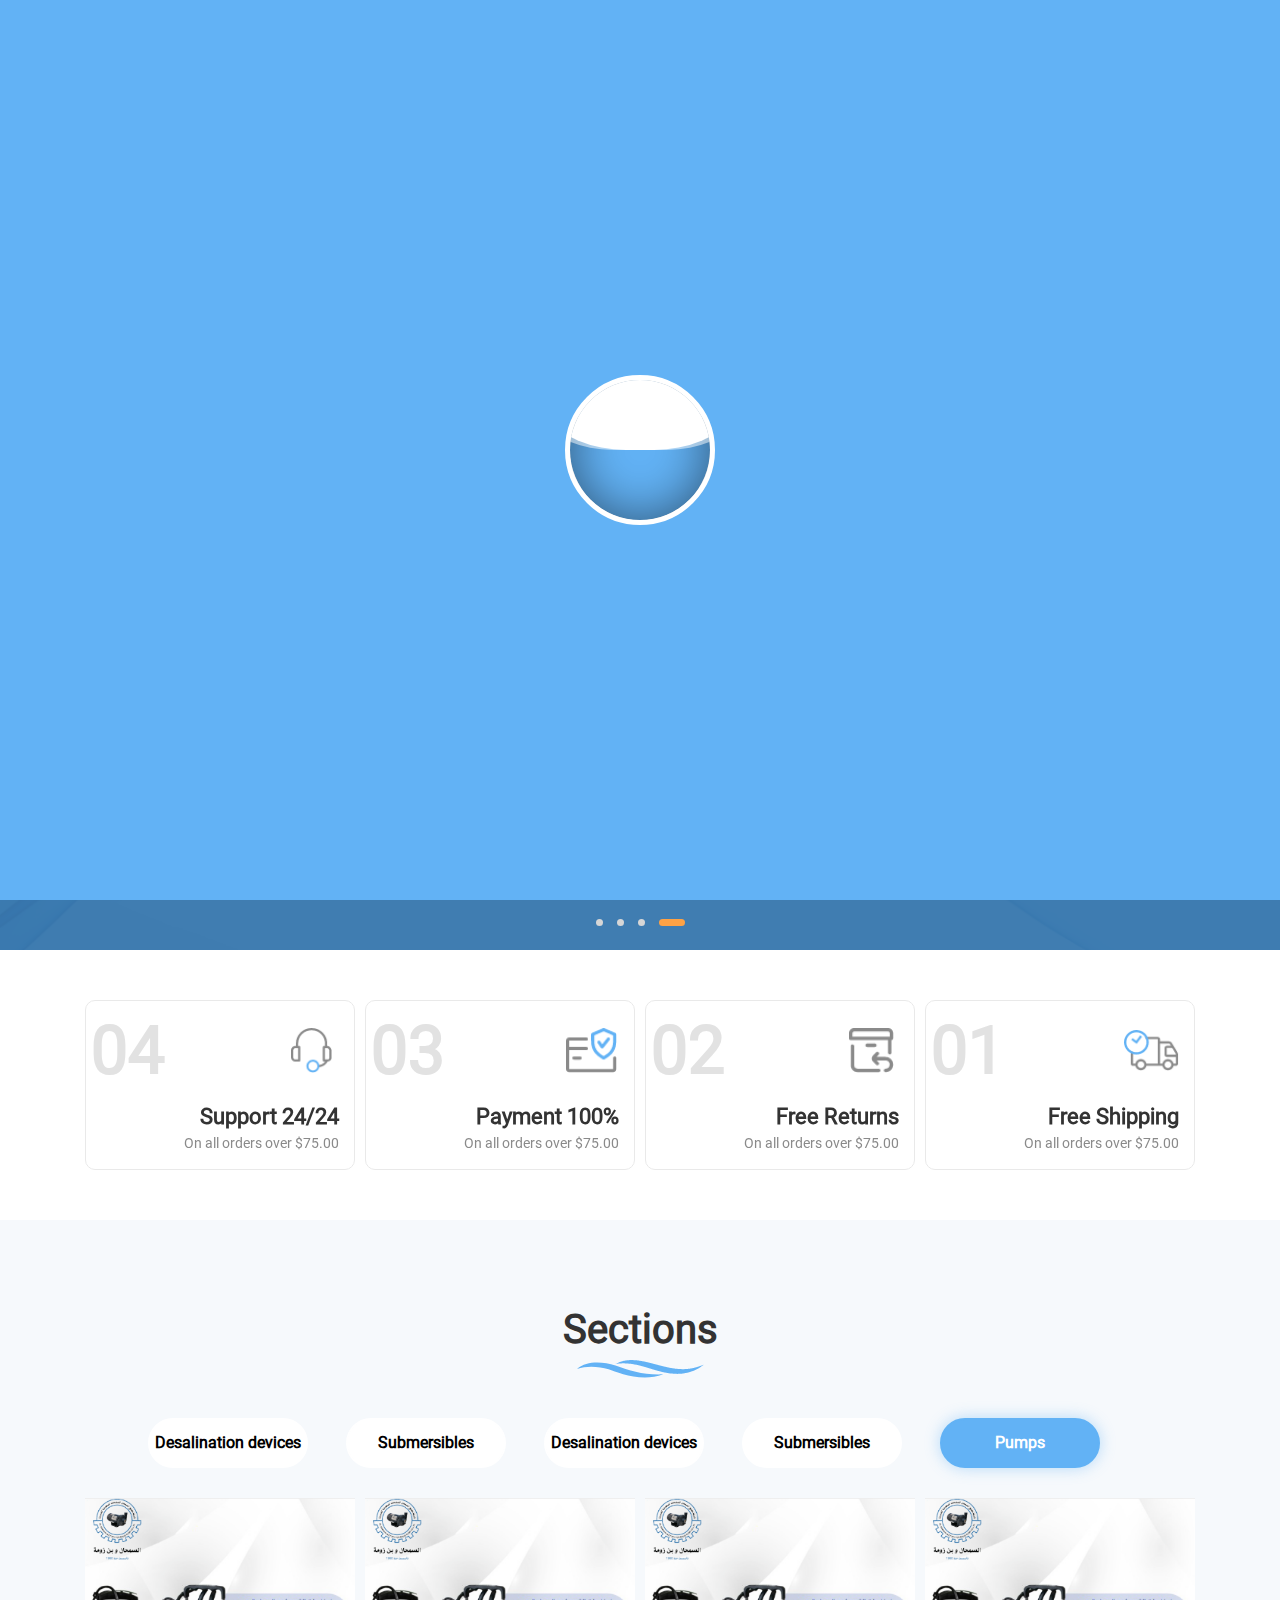
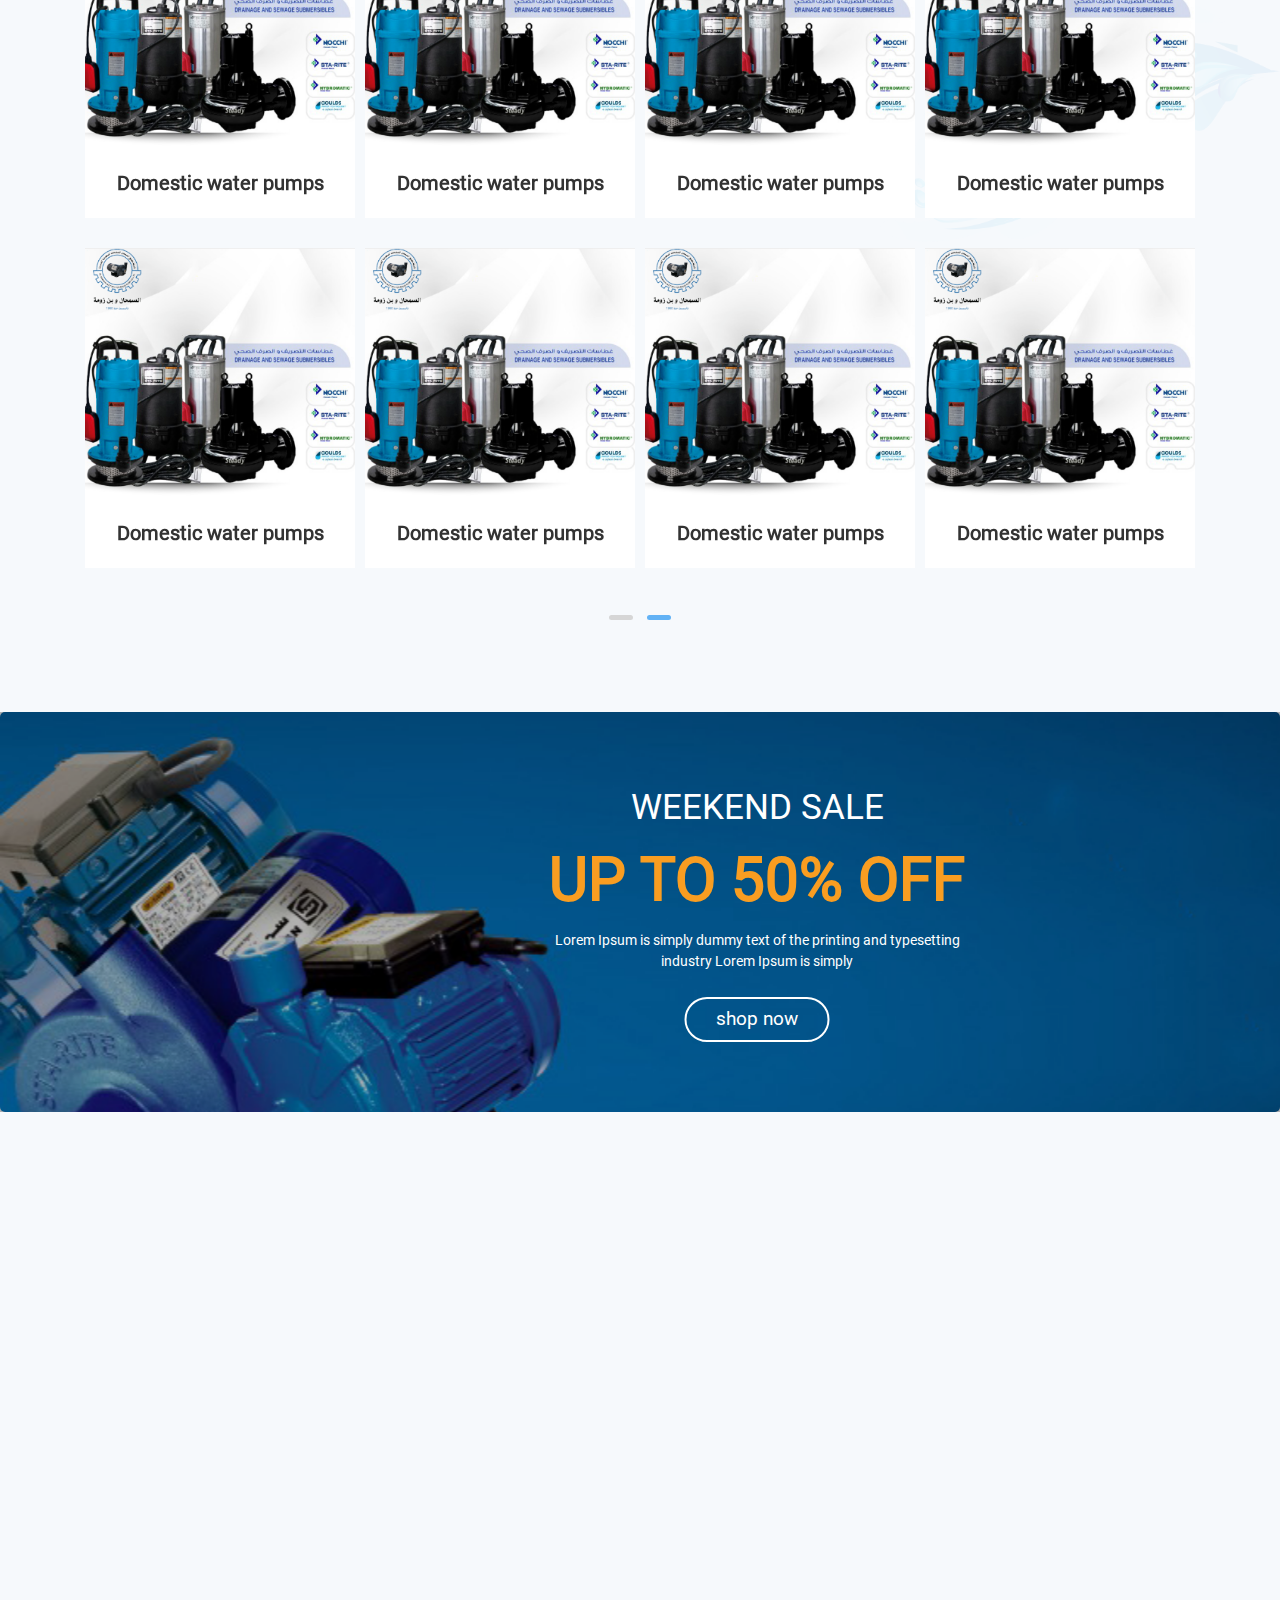
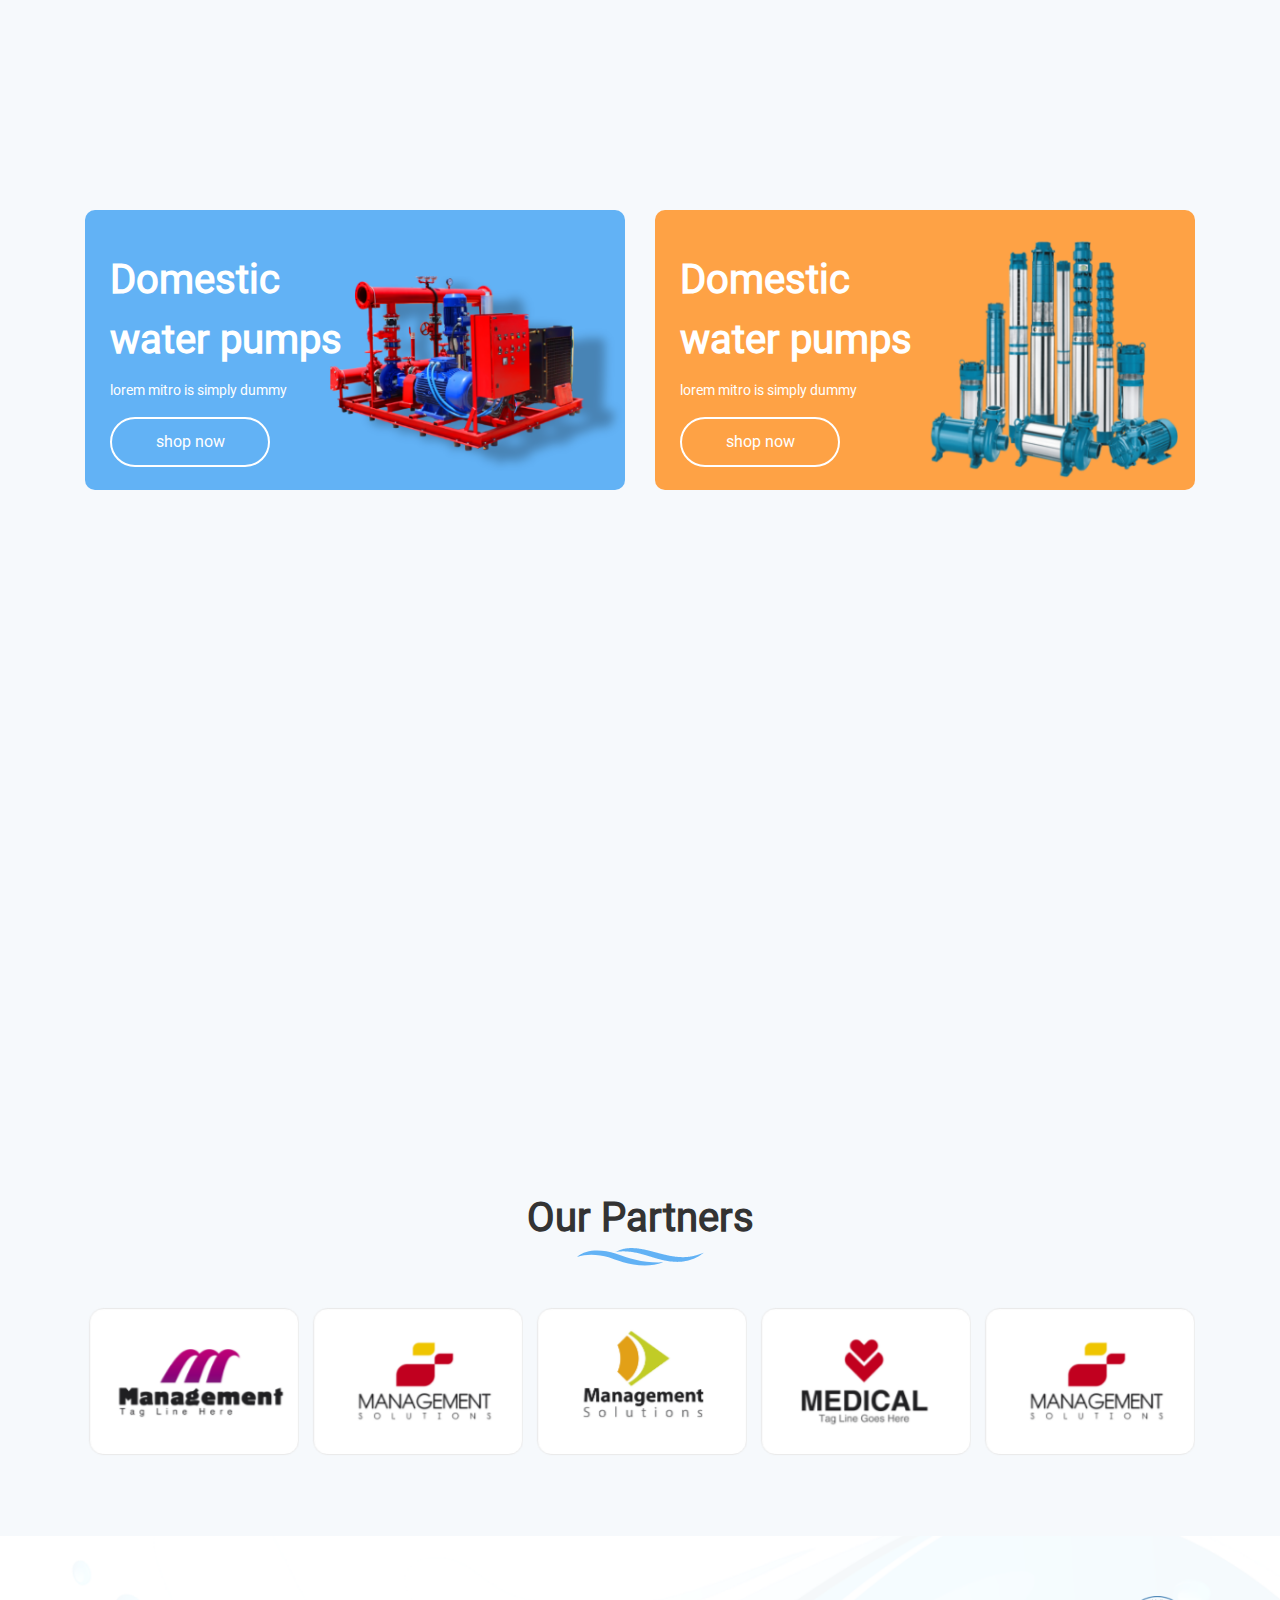
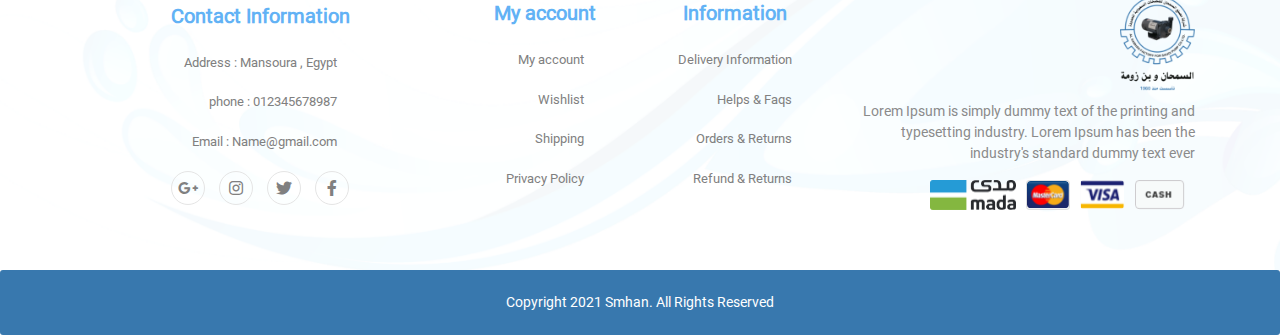
<file: index-ar.html>
<!DOCTYPE html>
<html lang="ar">

<head>
    <meta charset="UTF-8">
    <meta name="viewport" content="width=device-width, initial-scale=1">
    <title>Document</title>
    <link rel="stylesheet" href="css/bootstrap.min.css">
    <link rel="stylesheet" href="css/owl.carousel.min.css">
    <link rel="stylesheet" href="css/owl.theme.default.min.css">
    <link rel="stylesheet" href="css/all.min.css">
    <link rel="stylesheet" href="css/animate.css">
    <link rel="stylesheet" href="https://cdn.jsdelivr.net/npm/@fancyapps/ui/dist/fancybox.css" />
    <link rel="stylesheet" href="css/style.css">
    <link rel="stylesheet" href="css/style-ar.css">
</head>

<body>
    <!-- =============================== modal login ============================-->
    <!--
    <div class="modal-login">
        <div class="box-form">
            <div class="modal-form">
                <div class="head-form">
                    <h3>Login</h3>
                    <a href="" class="close-form">
                        <i class="fas fa-times"></i>
                    </a>
                </div>
                <form action="">
                    <div class="form-input">
                        <input data-v-0b91a866="" type="email" name="email" required="required" autofocus="autofocus" class="form-control">
                        <label class="label">Email</label>
                    </div>
                    <div class="form-input">
                        <input data-v-0b91a866="" type="password" name="email" required="required" autofocus="autofocus" class="form-control">
                        <label class="label">password</label>
                    </div>
                    <label>
                        <input type="checkbox">
                        Remember Me
                    </label>
                    <div class="sign-btn">
                        <a href="" class="f-p-word">forget your password ؟</a>
                        <button type="submit">login</button>
                    </div>
                </form>
            </div>
        </div>
    </div>-->

    <!-- ==================== seconf-forma =====================-->
    <!--
    <div class="modal-login-2">
        <div class="box-form">
            <div class="modal-form">
                <div class="head-form">
                    <h3>Register</h3>
                    <a href="" class="close-form">
                        <i class="fas fa-times"></i>
                    </a>
                </div>
                <form action="">
                    <div class="form-input">
                        <label class="label">First Name</label>
                        <input data-v-0b91a866="" type="text" name="text" required="required" autofocus="autofocus" class="form-control">
                    </div>
                    <div class="form-input">
                        <label class="label">last Name</label>
                        <input data-v-0b91a866="" type="text" name="text" required="required" autofocus="autofocus" class="form-control">
                    </div>
                    <div class="form-input">
                        <label class="label">email</label>
                        <input data-v-0b91a866="" type="text" name="email" required="required" autofocus="autofocus" class="form-control">
                    </div>
                    <div class="form-input">
                        <label class="label">mobile</label>
                        <input data-v-0b91a866="" type="number" name="number" required="required" autofocus="autofocus" class="form-control">
                    </div>
                    <div class="form-input">
                        <label class="label">Country</label>
                        <select class="form-control">
                            <option style="display:none;"></option>
                            <option>egypt</option>
                            <option>usa</option>
                            <option>england</option>
                            <option>italy</option>
                        </select>
                    </div>
                    <div class="form-input">
                        <label class="label">Gender</label>
                        <select class="form-control">
                            <option style="display:none;"></option>
                            <option>male</option>
                            <option>female</option>
                        </select>
                    </div>
                    <div class="form-input">
                        <label class="label">password</label>
                        <input data-v-0b91a866="" type="password" name="password" required="required" autofocus="autofocus" class="form-control">
                    </div>
                    <div class="form-input">
                        <label class="label">Confirm Password</label>
                        <input data-v-0b91a866="" type="password" name="password" required="required" autofocus="autofocus" class="form-control">
                    </div>
                    <div class="sign-btn">
                        <button type="submit">Register</button>
                    </div>
                </form>
            </div>
        </div>
    </div>-->

    <!--============================== start header ============================-->
    <header class="header">
        <div class="head">
            <div class="container">
                <div class="inner">
                    <div class="left">
                        <span>Phone : + 123 - 3456 - 7891</span>
                    </div>
                    <div class="right">
                        <button class="btn-nav-lang">
                            <img src="img/united-kingdom.png" alt="">
                            English
                            <div class="drop-lang">
                                <a href="index.html">english</a>
                                <a href="#">english</a>
                                <a href="#">english</a>
                            </div>
                        </button>
                        <button class="btn-nav-lang">
                            <a href="" class="icon">
                                <i class="fas fa-dollar-sign"></i>
                            </a>
                            EUR
                            <div class="drop-lang">
                                <a href="ar-index.html">arabic</a>
                                <a href="#">english</a>
                                <a href="#">english</a>
                            </div>
                        </button>
                        <button class="btn-nav-lang">
                            <a href="" class="icon">
                                <i class="far fa-heart"></i>
                            </a>
                            Wishlist
                            <div class="drop-lang">
                                <a href="ar-index.html">arabic</a>
                                <a href="#">english</a>
                                <a href="#">english</a>
                            </div>
                        </button>
                    </div>
                </div>
            </div>
        </div>
        <div class="header-nav">
            <div class="container">
                <div class="inner">
                    <div class="left">
                        <div class="nav-btn display-n">
                            <span></span>
                            <span></span>
                            <span></span>
                        </div>
                        <div class="logo-img">
                            <a href="">
                                <img src="img/logo.png" alt="">
                            </a>
                        </div>
                        <form action="" class="search-container">
                            <div class="input">
                                <button type="submit" class="icon">
                                    <i class="fas fa-search"></i>
                                </button>
                                <input type="text" placeholder="Search Product ...">
                                <i class="fas fa-times close-search"></i>
                                <select class="custom-select">
                                    <option selected>All Categories</option>
                                    <option value="1">One</option>
                                    <option value="2">Two</option>
                                    <option value="3">Three</option>
                                </select>
                            </div>
                        </form>
                        <i class="fas fa-search responsive-search-btn"></i>
                        <div class="dark-mode">
                            <span class="trans"><i class="far fa-sun"></i></span>
                            <span class="trans"><i class="far fa-moon"></i></span>
                        </div>
                    </div>
                    <div class="right">
                        <a href="#" class="call-center">
                            <i class="fas fa-headphones-alt"></i>
                            <div>
                                <p>Call Center</p>
                                <p>02012345678998</p>
                            </div>
                        </a>
                        <div class="dropdown">
                            <button class="user dropdown-toggle" type="button" id="dropdownMenuButton" data-toggle="dropdown" aria-haspopup="true" aria-expanded="false">
                                <a href="" class="">
                                    <i class="far fa-user"></i>
                                </a>
                            </button>
                            <div class="dropdown-menu" aria-labelledby="dropdownMenuButton">
                                <a class="dropdown-item sign-link" href="#">Login</a>
                                <a class="dropdown-item Register-link" href="#">Register</a>
                            </div>
                        </div>
                        <a href="" class="cart" data-count="3">
                            <i class="fas fa-cart-plus"></i>
                        </a>
                    </div>
                    <div class="logo-img responsive-logo">
                        <a href="">
                            <img src="img/logo.png" alt="">
                        </a>
                    </div>
                </div>
            </div>
        </div>
        <div class="head-link">
            <div class="container">
                <div class="inner">
                    <div class="left">
                        <div class="dropdown">
                            <i class="fas fa-bars"></i>
                            <button class="dropdown-toggle" type="button" id="dropdownMenuButton" data-toggle="dropdown" aria-haspopup="true" aria-expanded="false">
                                <a class="nav-link" href="#">All Categories</a>
                            </button>
                            <div class="dropdown-menu" aria-labelledby="dropdownMenuButton">
                                <a class="dropdown-item" href="index-product-ar.html">Categories</a>
                                <a class="dropdown-item" href="index-product-ar.html">Categories</a>
                            </div>
                        </div>
                        <ul class="links">
                            <a href="" class="active">home</a>
                            <a href="">Products</a>
                            <a href="">AboutUs</a>
                            <a href="">Services</a>
                            <a href="">SpecialOffer</a>
                            <a href="">ContactUs</a>
                        </ul>
                    </div>
                    <div class="right">
                        <a href="" class="whatts">
                            <i class="fab fa-whatsapp"></i>
                            Whatts app
                        </a>
                    </div>
                </div>
            </div>
        </div>
    </header>
    <!--================================== end-header ==========================-->

    <!-- ============================ start content ============================ -->
    <section class="content">
        <!-- ========================= start to main-slider ==================== -->
        <div class="mainslider">
            <div class="container">
                <div class="owl-carousel owl-theme main-slider">
                    <div class="item">
                        <div class="row">
                            <div class="col-12 col-sm-6 col-lg-6">
                                <div class="info">
                                    <p class="title">
                                        Experts On Pumps <br> And Water Solutions
                                    </p>
                                    <p class="hint">
                                        Lorem Ipsum is simply dummy text of the printing and <br> typesetting industry Lorem Ipsum is simply
                                    </p>
                                    <a href="" class="btn-det">View Details</a>
                                </div>
                            </div>
                            <div class="col-12 col-sm-6 col-lg-6">
                                <div class="img">
                                    <img src="img/double-bottle.png" alt="">
                                </div>
                            </div>
                        </div>
                    </div>
                    <div class="item">
                        <div class="row">
                            <div class="col-12 col-sm-6 col-lg-6">
                                <div class="info">
                                    <p class="title">
                                        Experts On Pumps <br> And Water Solutions
                                    </p>
                                    <p class="hint">
                                        Lorem Ipsum is simply dummy text of the printing and <br> typesetting industry Lorem Ipsum is simply
                                    </p>
                                    <a href="" class="btn-det">View Details</a>
                                </div>
                            </div>
                            <div class="col-12 col-sm-6 col-lg-6">
                                <div class="img">
                                    <img src="img/double-bottle.png" alt="">
                                </div>
                            </div>
                        </div>
                    </div>
                    <div class="item">
                        <div class="row">
                            <div class="col-12 col-sm-6 col-lg-6">
                                <div class="info">
                                    <p class="title">
                                        Experts On Pumps <br> And Water Solutions
                                    </p>
                                    <p class="hint">
                                        Lorem Ipsum is simply dummy text of the printing and <br> typesetting industry Lorem Ipsum is simply
                                    </p>
                                    <a href="" class="btn-det">View Details</a>
                                </div>
                            </div>
                            <div class="col-12 col-sm-6 col-lg-6">
                                <div class="img">
                                    <img src="img/double-bottle.png" alt="">
                                </div>
                            </div>
                        </div>
                    </div>
                    <div class="item">
                        <div class="row">
                            <div class="col-12 col-sm-6 col-lg-6">
                                <div class="info">
                                    <p class="title">
                                        Experts On Pumps <br> And Water Solutions
                                    </p>
                                    <p class="hint">
                                        Lorem Ipsum is simply dummy text of the printing and <br> typesetting industry Lorem Ipsum is simply
                                    </p>
                                    <a href="" class="btn-det">View Details</a>
                                </div>
                            </div>
                            <div class="col-12 col-sm-6 col-lg-6">
                                <div class="img">
                                    <img src="img/double-bottle.png" alt="">
                                </div>
                            </div>
                        </div>
                    </div>
                </div>
            </div>
        </div>
        <!--  ======================= end to main-slider =================== -->

        <!-- ======================= start to payment-section ============== -->
        <div class="payments">
            <div class="container">
                <div class="owl-carousel owl-theme payment-slider">
                    <div class="item">
                        <div class="payment-box">
                            <div class="img-box">
                                <img src="img/icon.png" alt="">
                                <p class="num">01</p>
                            </div>
                            <p class="text">Free Shipping</p>
                            <p class="hint">
                                On all orders over $75.00
                            </p>
                        </div>
                    </div>
                    <div class="item">
                        <div class="payment-box">
                            <div class="img-box">
                                <img src="img/return%20(1).png" alt="">
                                <p class="num">02</p>
                            </div>
                            <p class="text">Free Returns</p>
                            <p class="hint">
                                On all orders over $75.00
                            </p>
                        </div>
                    </div>
                    <div class="item">
                        <div class="payment-box">
                            <div class="img-box">
                                <img src="img/credit-card%20(2).png" alt="">
                                <p class="num">03</p>
                            </div>
                            <p class="text">100% Payment</p>
                            <p class="hint">
                                On all orders over $75.00
                            </p>
                        </div>
                    </div>
                    <div class="item">
                        <div class="payment-box">
                            <div class="img-box">
                                <img src="img/support.png" alt="">
                                <p class="num">04</p>
                            </div>
                            <p class="text">Support 24/24</p>
                            <p class="hint">
                                On all orders over $75.00
                            </p>
                        </div>
                    </div>
                    <div class="item">
                        <div class="payment-box">
                            <div class="img-box">
                                <img src="img/icon.png" alt="">
                                <p class="num">01</p>
                            </div>
                            <p class="text">Free Shipping</p>
                            <p class="hint">
                                On all orders over $75.00
                            </p>
                        </div>
                    </div>
                    <div class="item">
                        <div class="payment-box">
                            <div class="img-box">
                                <img src="img/return%20(1).png" alt="">
                                <p class="num">02</p>
                            </div>
                            <p class="text">Free Returns</p>
                            <p class="hint">
                                On all orders over $75.00
                            </p>
                        </div>
                    </div>
                    <div class="item">
                        <div class="payment-box">
                            <div class="img-box">
                                <img src="img/credit-card%20(2).png" alt="">
                                <p class="num">03</p>
                            </div>
                            <p class="text">100% Payment</p>
                            <p class="hint">
                                On all orders over $75.00
                            </p>
                        </div>
                    </div>
                    <div class="item">
                        <div class="payment-box">
                            <div class="img-box">
                                <img src="img/support.png" alt="">
                                <p class="num">04</p>
                            </div>
                            <p class="text">Support 24/24</p>
                            <p class="hint">
                                On all orders over $75.00
                            </p>
                        </div>
                    </div>
                </div>
            </div>
        </div>
        <!-- ======================= end to payment-section ================ -->

        <!--  ================= start to slider-category =================== -->
        
        <div class="bgcontent">
            <div class="category-slider">
                <div class="container">
                    <div class="head-box">
                        <p>Sections</p>
                        <img src="img/hint-img.png" alt="">
                    </div>
                    <div class="btn-section">
                        <div class="row">
                            <div class="col-6 col-sm-4 col-lg-2">
                                <div class="parent-a">
                                    <a href="" class="btn-det active">Pumps</a>
                                </div>
                            </div>
                            <div class="col-6 col-sm-4 col-lg-2">
                                <div class="parent-a">
                                    <a href="" class="btn-det">Submersibles</a>
                                </div>
                            </div>
                            <div class="col-6 col-sm-4 col-lg-2">
                                <div class="parent-a">
                                    <a href="" class="btn-det">Desalination devices</a>
                                </div>
                            </div>
                            <div class="col-6 col-sm-4 col-lg-2">
                                <div class="parent-a">
                                    <a href="" class="btn-det">Submersibles</a>
                                </div>
                            </div>
                            <div class="col-6 col-sm-4 col-lg-2">
                                <div class="parent-a">
                                    <a href="" class="btn-det">Desalination devices</a>
                                </div>
                            </div>
                        </div>
                    </div>
                    <img src="img/Group%2019760.png" class="img-ov" alt="">
                    <div class="owl-carousel owl-theme slider-category">
                        <div class="item">
                            <div class="box">
                                <a href="">
                                    <img src="img/category-img.png" alt="">
                                    <p class="disc">Domestic water pumps</p>
                                </a>
                            </div>
                            <div class="box resb-dis">
                                <a href="">
                                    <img src="img/category-img.png" alt="">
                                    <p class="disc">Domestic water pumps</p>
                                </a>
                            </div>
                        </div>

                        <div class="item">
                            <div class="box">
                                <a href="">
                                    <img src="img/category-img.png" alt="">
                                    <p class="disc">Domestic water pumps</p>
                                </a>
                            </div>
                            <div class="box resb-dis">
                                <a href="">
                                    <img src="img/category-img.png" alt="">
                                    <p class="disc">Domestic water pumps</p>
                                </a>
                            </div>
                        </div>

                        <div class="item">
                            <div class="box">
                                <a href="">
                                    <img src="img/category-img.png" alt="">
                                    <p class="disc">Domestic water pumps</p>
                                </a>
                            </div>
                            <div class="box resb-dis">
                                <a href="">
                                    <img src="img/category-img.png" alt="">
                                    <p class="disc">Domestic water pumps</p>
                                </a>
                            </div>
                        </div>
                        
                        <div class="item">
                            <div class="box">
                                <a href="">
                                    <img src="img/category-img.png" alt="">
                                    <p class="disc">Domestic water pumps</p>
                                </a>
                            </div>
                            <div class="box resb-dis">
                                <a href="">
                                    <img src="img/category-img.png" alt="">
                                    <p class="disc">Domestic water pumps</p>
                                </a>
                            </div>
                        </div>
                        
                        <div class="item">
                            <div class="box">
                                <a href="">
                                    <img src="img/category-img.png" alt="">
                                    <p class="disc">Domestic water pumps</p>
                                </a>
                            </div>
                            <div class="box resb-dis">
                                <a href="">
                                    <img src="img/category-img.png" alt="">
                                    <p class="disc">Domestic water pumps</p>
                                </a>
                            </div>
                        </div>
                    </div>
                </div>
            </div>
            <!--  ==================== end to slider-category ================= -->

            <!-- ========================= start ADS-section ================== -->
            <div class="ads-section">
                <div class="info-ads">
                    <p class="title">WEEKEND SALE</p>
                    <p class="disc">UP TO 50% OFF</p>
                    <p class="hint">Lorem Ipsum is simply dummy text of the printing and typesetting <br> industry Lorem Ipsum is simply</p>
                    <a href="" class="btn-det">shop now</a>
                </div>
            </div>
            <!-- ======================== end ADS-section ======================-->

            <!-- ========================= start products-section ================== -->
            <div class="products-section wow fadeInDown">
                <div class="container">
                    <div class="head-box">
                        <p>Best Seller</p>
                        <img src="img/hint-img.png" alt="">
                    </div>
                    <div class="owl-carousel owl-theme products-slide">

                        <div class="item">
                            <div class="item-products">
                                <a href="">
                                    <img src="img/metor-img.png" alt="">
                                    <p class="hint">Domestic water pumps</p>
                                </a>
                                <div class="sec-salary">
                                    <p class="salary">SAR 20.00</p>
                                    <div class="star-sec">
                                        <a href="">
                                            <i class="fas fa-star active"></i>
                                        </a>
                                        <a href="">
                                            <i class="fas fa-star active"></i>
                                        </a>
                                        <a href="">
                                            <i class="fas fa-star active"></i>
                                        </a>
                                        <a href="">
                                            <i class="fas fa-star active"></i>
                                        </a>
                                        <a href="">
                                            <i class="fas fa-star"></i>
                                        </a>
                                    </div>
                                </div>
                                <div class="add-cart">
                                    <a href="" class="ad-cart" onclick="vibrate(500)">
                                        <span class="btn-inner">
                                            Add To Cart
                                        </span>
                                        <i class="fas fa-shopping-cart"></i>
                                    </a>
                                    <div>
                                        <a href="" class="search-ic">
                                            <i class="fas fa-search"></i>
                                        </a>
                                        <a href="" class="heart-ic">
                                            <i class="far fa-heart"></i>
                                        </a>
                                    </div>
                                </div>
                            </div>
                        </div>

                        <div class="item">
                            <div class="item-products">
                                <a href="">
                                    <img src="img/power-eq.png" alt="">
                                    <p class="hint">Domestic water pumps</p>
                                </a>
                                <div class="sec-salary">
                                    <p class="salary">SAR 20.00</p>
                                    <div class="star-sec">
                                        <a href="">
                                            <i class="fas fa-star active"></i>
                                        </a>
                                        <a href="">
                                            <i class="fas fa-star active"></i>
                                        </a>
                                        <a href="">
                                            <i class="fas fa-star active"></i>
                                        </a>
                                        <a href="">
                                            <i class="fas fa-star active"></i>
                                        </a>
                                        <a href="">
                                            <i class="fas fa-star"></i>
                                        </a>
                                    </div>
                                </div>
                                <div class="add-cart">
                                    <a href="" class="ad-cart" onclick="vibrate(500)">
                                        <span class="btn-inner">
                                            Add To Cart
                                        </span>
                                        <i class="fas fa-shopping-cart"></i>
                                    </a>
                                    <div>
                                        <a href="" class="search-ic">
                                            <i class="fas fa-search"></i>
                                        </a>
                                        <a href="" class="heart-ic">
                                            <i class="far fa-heart"></i>
                                        </a>
                                    </div>
                                </div>
                            </div>
                        </div>

                        <div class="item">
                            <div class="item-products">
                                <a href="">
                                    <img src="img/WAPS001_800x700%20copy.png" alt="">
                                    <p class="hint">Domestic water pumps</p>
                                </a>
                                <div class="sec-salary">
                                    <p class="salary">SAR 20.00</p>
                                    <div class="star-sec">
                                        <a href="">
                                            <i class="fas fa-star active"></i>
                                        </a>
                                        <a href="">
                                            <i class="fas fa-star active"></i>
                                        </a>
                                        <a href="">
                                            <i class="fas fa-star active"></i>
                                        </a>
                                        <a href="">
                                            <i class="fas fa-star active"></i>
                                        </a>
                                        <a href="">
                                            <i class="fas fa-star"></i>
                                        </a>
                                    </div>
                                </div>
                                <div class="add-cart">
                                    <a href="" class="ad-cart" onclick="vibrate(500)">
                                        <span class="btn-inner">
                                            Add To Cart
                                        </span>
                                        <i class="fas fa-shopping-cart"></i>
                                    </a>
                                    <div>
                                        <a href="" class="search-ic">
                                            <i class="fas fa-search"></i>
                                        </a>
                                        <a href="" class="heart-ic">
                                            <i class="far fa-heart"></i>
                                        </a>
                                    </div>
                                </div>
                            </div>
                        </div>

                        <div class="item">
                            <div class="item-products">
                                <a href="">
                                    <img src="img/metor-img.png" alt="">
                                    <p class="hint">Domestic water pumps</p>
                                </a>
                                <div class="sec-salary">
                                    <p class="salary">SAR 20.00</p>
                                    <div class="star-sec">
                                        <a href="">
                                            <i class="fas fa-star active"></i>
                                        </a>
                                        <a href="">
                                            <i class="fas fa-star active"></i>
                                        </a>
                                        <a href="">
                                            <i class="fas fa-star active"></i>
                                        </a>
                                        <a href="">
                                            <i class="fas fa-star active"></i>
                                        </a>
                                        <a href="">
                                            <i class="fas fa-star"></i>
                                        </a>
                                    </div>
                                </div>
                                <div class="add-cart">
                                    <a href="" class="ad-cart" onclick="vibrate(500)">
                                        <span class="btn-inner">
                                            Add To Cart
                                        </span>
                                        <i class="fas fa-shopping-cart"></i>
                                    </a>
                                    <div>
                                        <a href="" class="search-ic">
                                            <i class="fas fa-search"></i>
                                        </a>
                                        <a href="" class="heart-ic">
                                            <i class="far fa-heart"></i>
                                        </a>
                                    </div>
                                </div>
                            </div>
                        </div>

                        <div class="item">
                            <div class="item-products">
                                <a href="">
                                    <img src="img/metor-img.png" alt="">
                                    <p class="hint">Domestic water pumps</p>
                                </a>
                                <div class="sec-salary">
                                    <p class="salary">SAR 20.00</p>
                                    <div class="star-sec">
                                        <a href="">
                                            <i class="fas fa-star active"></i>
                                        </a>
                                        <a href="">
                                            <i class="fas fa-star active"></i>
                                        </a>
                                        <a href="">
                                            <i class="fas fa-star active"></i>
                                        </a>
                                        <a href="">
                                            <i class="fas fa-star active"></i>
                                        </a>
                                        <a href="">
                                            <i class="fas fa-star"></i>
                                        </a>
                                    </div>
                                </div>
                                <div class="add-cart">
                                    <a href="" class="ad-cart" onclick="vibrate(500)">
                                        <span class="btn-inner">
                                            Add To Cart
                                        </span>
                                        <i class="fas fa-shopping-cart"></i>
                                    </a>
                                    <div>
                                        <a href="" class="search-ic">
                                            <i class="fas fa-search"></i>
                                        </a>
                                        <a href="" class="heart-ic">
                                            <i class="far fa-heart"></i>
                                        </a>
                                    </div>
                                </div>
                            </div>
                        </div>
                    </div>
                </div>
            </div>
            <!-- ========================= end products-section ==================== -->
            <!-- ======================== start imgs-box ============================-->
            <div class="imgs-box">
                <div class="container">
                    <div class="row">
                        <div class="col-12 col-sm-12- col-md-6">
                            <div class="img">
                                <div class="info">
                                    <p class="title">
                                        Domestic <br>
                                        water pumps
                                    </p>
                                    <p class="hint">lorem mitro is simply dummy</p>
                                    <a href="" class="btn-det">shop now</a>
                                </div>
                            </div>
                        </div>
                        <div class="col-12 col-sm-12- col-md-6">
                            <div class="img img-right">
                                <div class="info">
                                    <p class="title">
                                        Domestic <br>
                                        water pumps
                                    </p>
                                    <p class="hint">lorem mitro is simply dummy</p>
                                    <a href="" class="btn-det">shop now</a>
                                </div>
                            </div>
                        </div>
                    </div>
                </div>
            </div>
            <!-- ======================== end imgs-box ==============================-->

            <!-- ========================= start Seller-section ================== -->
            <div class="products-section wow fadeInDown">
                <div class="container">
                    <div class="head-box">
                        <p>news</p>
                        <img src="img/hint-img.png" alt="">
                    </div>
                    <div class="owl-carousel owl-theme products-slide">

                        <div class="item">
                            <div class="item-products">
                                <a href="">
                                    <img src="img/metor-img.png" alt="">
                                    <p class="hint">Domestic water pumps</p>
                                </a>
                                <div class="sec-salary">
                                    <p class="salary">SAR 20.00</p>
                                    <div class="star-sec">
                                        <a href="">
                                            <i class="fas fa-star active"></i>
                                        </a>
                                        <a href="">
                                            <i class="fas fa-star active"></i>
                                        </a>
                                        <a href="">
                                            <i class="fas fa-star active"></i>
                                        </a>
                                        <a href="">
                                            <i class="fas fa-star active"></i>
                                        </a>
                                        <a href="">
                                            <i class="fas fa-star"></i>
                                        </a>
                                    </div>
                                </div>
                                <div class="add-cart">
                                    <a href="" class="ad-cart" onclick="vibrate(500)">
                                        <span class="btn-inner">
                                            Add To Cart
                                        </span>
                                        <i class="fas fa-shopping-cart"></i>
                                    </a>
                                    <div>
                                        <a href="" class="search-ic">
                                            <i class="fas fa-search"></i>
                                        </a>
                                        <a href="" class="heart-ic">
                                            <i class="far fa-heart"></i>
                                        </a>
                                    </div>
                                </div>
                            </div>
                        </div>

                        <div class="item">
                            <div class="item-products">
                                <a href="">
                                    <img src="img/power-eq.png" alt="">
                                    <p class="hint">Domestic water pumps</p>
                                </a>
                                <div class="sec-salary">
                                    <p class="salary">SAR 20.00</p>
                                    <div class="star-sec">
                                        <a href="">
                                            <i class="fas fa-star active"></i>
                                        </a>
                                        <a href="">
                                            <i class="fas fa-star active"></i>
                                        </a>
                                        <a href="">
                                            <i class="fas fa-star active"></i>
                                        </a>
                                        <a href="">
                                            <i class="fas fa-star active"></i>
                                        </a>
                                        <a href="">
                                            <i class="fas fa-star"></i>
                                        </a>
                                    </div>
                                </div>
                                <div class="add-cart">
                                    <a href="" class="ad-cart" onclick="vibrate(500)">
                                        <span class="btn-inner">
                                            Add To Cart
                                        </span>
                                        <i class="fas fa-shopping-cart"></i>
                                    </a>
                                    <div>
                                        <a href="" class="search-ic">
                                            <i class="fas fa-search"></i>
                                        </a>
                                        <a href="" class="heart-ic">
                                            <i class="far fa-heart"></i>
                                        </a>
                                    </div>
                                </div>
                            </div>
                        </div>

                        <div class="item">
                            <div class="item-products">
                                <a href="">
                                    <img src="img/WAPS001_800x700%20copy.png" alt="">
                                    <p class="hint">Domestic water pumps</p>
                                </a>
                                <div class="sec-salary">
                                    <p class="salary">SAR 20.00</p>
                                    <div class="star-sec">
                                        <a href="">
                                            <i class="fas fa-star active"></i>
                                        </a>
                                        <a href="">
                                            <i class="fas fa-star active"></i>
                                        </a>
                                        <a href="">
                                            <i class="fas fa-star active"></i>
                                        </a>
                                        <a href="">
                                            <i class="fas fa-star active"></i>
                                        </a>
                                        <a href="">
                                            <i class="fas fa-star"></i>
                                        </a>
                                    </div>
                                </div>
                                <div class="add-cart">
                                    <a href="" class="ad-cart" onclick="vibrate(500)">
                                        <span class="btn-inner">
                                            Add To Cart
                                        </span>
                                        <i class="fas fa-shopping-cart"></i>
                                    </a>
                                    <div>
                                        <a href="" class="search-ic">
                                            <i class="fas fa-search"></i>
                                        </a>
                                        <a href="" class="heart-ic">
                                            <i class="far fa-heart"></i>
                                        </a>
                                    </div>
                                </div>
                            </div>
                        </div>
                        <div class="item">
                            <div class="item-products">
                                <a href="">
                                    <img src="img/metor-img.png" alt="">
                                    <p class="hint">Domestic water pumps</p>
                                </a>
                                <div class="sec-salary">
                                    <p class="salary">SAR 20.00</p>
                                    <div class="star-sec">
                                        <a href="">
                                            <i class="fas fa-star active"></i>
                                        </a>
                                        <a href="">
                                            <i class="fas fa-star active"></i>
                                        </a>
                                        <a href="">
                                            <i class="fas fa-star active"></i>
                                        </a>
                                        <a href="">
                                            <i class="fas fa-star active"></i>
                                        </a>
                                        <a href="">
                                            <i class="fas fa-star"></i>
                                        </a>
                                    </div>
                                </div>
                                <div class="add-cart">
                                    <a href="" class="ad-cart" onclick="vibrate(500)">
                                        <span class="btn-inner">
                                            Add To Cart
                                        </span>
                                        <i class="fas fa-shopping-cart"></i>
                                    </a>
                                    <div>
                                        <a href="" class="search-ic">
                                            <i class="fas fa-search"></i>
                                        </a>
                                        <a href="" class="heart-ic">
                                            <i class="far fa-heart"></i>
                                        </a>
                                    </div>
                                </div>
                            </div>
                        </div>

                        <div class="item">
                            <div class="item-products">
                                <a href="">
                                    <img src="img/metor-img.png" alt="">
                                    <p class="hint">Domestic water pumps</p>
                                </a>
                                <div class="sec-salary">
                                    <p class="salary">SAR 20.00</p>
                                    <div class="star-sec">
                                        <a href="">
                                            <i class="fas fa-star active"></i>
                                        </a>
                                        <a href="">
                                            <i class="fas fa-star active"></i>
                                        </a>
                                        <a href="">
                                            <i class="fas fa-star active"></i>
                                        </a>
                                        <a href="">
                                            <i class="fas fa-star active"></i>
                                        </a>
                                        <a href="">
                                            <i class="fas fa-star"></i>
                                        </a>
                                    </div>
                                </div>
                                <div class="add-cart">
                                    <a href="" class="ad-cart" onclick="vibrate(500)">
                                        <span class="btn-inner">
                                            Add To Cart
                                        </span>
                                        <i class="fas fa-shopping-cart"></i>
                                    </a>
                                    <div>
                                        <a href="" class="search-ic">
                                            <i class="fas fa-search"></i>
                                        </a>
                                        <a href="" class="heart-ic">
                                            <i class="far fa-heart"></i>
                                        </a>
                                    </div>
                                </div>
                            </div>
                        </div>
                    </div>
                </div>
            </div>
            <!-- ========================= end products-section ==================== -->

            <!-- ========================= start to section-brand ==================== -->
            <div class="section-brand">
                <div class="container">
                    <div class="head-box">
                        <p>Our Partners</p>
                        <img src="img/hint-img.png" alt="">
                    </div>
                    <div class="owl-carousel owl-theme brand-slider">
                        <div class="item">
                            <img src="img/box-1.png">
                        </div>
                        <div class="item">
                            <img src="img/box-2.png">
                        </div>
                        <div class="item">
                            <img src="img/box-3.png">
                        </div>
                        <div class="item">
                            <img src="img/box-1.png">
                        </div>
                        <div class="item">
                            <img src="img/box-4.png">
                        </div>
                        <div class="item">
                            <img src="img/box-1.png">
                        </div>
                    </div>
                </div>
            </div>
            <!-- ========================= end to section-brand ====================== -->
        </div>
    </section>
    <!--============================= end content ===============================-->
    
    <!--============================= Modal ====================================-->

<div class="modal fade modal-cart" id="cart_success" tabindex="-1" role="dialog" aria-labelledby="exampleModalCenterTitle" aria-hidden="true">
    <div class="modal-dialog modal-dialog-centered" role="document">
      <div class="modal-content">
        <div class="modal-header">
          <button type="button" class="close" data-dismiss="modal" aria-label="Close">
            <span aria-hidden="true">&times;</span>
          </button>
        </div>
        <div class="modal-body">
            <div class="done">
                <i class="done-mark far fa-check-circle"></i>
                <p class="done-text">تم إضافة المنتج في السلة بنجاح</p>
            </div>
        </div>
        <div class="done-btns">
            <button class="go-shop dn-btn">متابعة التسوق</button>
            <button class="go-pay dn-btn">الانتقال للدفع</button>
        </div>
      </div>
    </div>
  </div>

    <!--========================= start footer ===============================-->
    <footer class="footer">
        <!-- ==================== start to bottom-footer =====================-->
        <div class="footer-nav">
            <div class="container">
                <div class="bottom-footer">
                    <div class="row">
                        <div class="col-12 col-lg-4">
                            <div class="img-footer">
                                <a href="" class="footer-logo">
                                    <img src="img/logo.png" alt="">
                                </a>
                                <p class="desc">
                                    Lorem Ipsum is simply dummy text of the printing and typesetting industry. Lorem Ipsum has been the industry's standard dummy text ever
                                </p>
                                <div class="payment-photo">
                                    <img src="img/cash-img.png" class="cash" alt="">
                                    <img src="img/visa-img.png" class="visa" alt="">
                                    <img src="img/card-img.png" class="card" alt="">
                                    <img src="img/mada-img.png" class="mada" alt="">
                                </div>
                            </div>
                        </div>
                        <div class="col-12 col-lg-2">
                            <p class="foot-title">Information</p>
                            <div class="links">
                                <a href="#" class="link">Delivery Information</a>
                                <a href="#" class="link">Helps & Faqs</a>
                                <a href="#" class="link">Orders & Returns</a>
                                <a href="#" class="link">Refund & Returns</a>
                            </div>
                        </div>
                        <div class="col-12 col-lg-2">
                            <p class="foot-title">My account</p>
                            <div class="links">
                                <a href="#" class="link">My account</a>
                                <a href="#" class="link">Wishlist</a>
                                <a href="#" class="link">Shipping</a>
                                <a href="#" class="link">Privacy Policy</a>
                            </div>
                        </div>
                        <div class="col-12 col-lg-4">
                            <p class="foot-title">Contact Information</p>
                            <div class="links">
                                <a href="#" class="link">Address : Mansoura , Egypt</a>
                                <a href="#" class="link">phone : 012345678987</a>
                                <a href="#" class="link">Email : Name@gmail.com</a>
                            </div>
                            <div class="icon">
                                <a href=""><i class="fab fa-facebook-f"></i></a>
                                <a href=""><i class="fab fa-twitter"></i></a>
                                <a href=""><i class="fab fa-instagram"></i></a>
                                <a href=""><i class="fab fa-google-plus-g"></i></a>
                            </div>
                        </div>
                    </div>
                </div>
                <!-- ====================== end to bottom-footer =====================-->
            </div>
        </div>
        <div class="footer-title">
            <p>Copyright 2021 Smhan. All Rights Reserved</p>
        </div>
        <div class="bottom-nav">
            <a href="#">
                <i class="fas fa-home"></i>
                <p>الرئيسية</p>
            </a>
            <a href="#">
                <i class="fas fa-user"></i>
                <p>حسابي</p>
            </a>
            <a href="#">
                <i class="fas fa-heart"></i>
                <p> المفضله </p>
            </a>
            <a href="#" class="cart-over-lay">
                <i class="fas fa-shopping-cart"></i>
                <p> السله </p>
            </a>
        </div>
        <!-- ============================== start to cart- section ==========================  -->
        <div class="over-lay-cart">
            <div class="cart-heading">
                <h4 class="heading-chape">سله المشتريات</h4>
                <div class="cart-content">
                    <div class="container">
                        <div class="product-content">
                            <div class="row">
                                <div class="col-lg-12">
                                    <div class="product-cart-box">
                                        <div class="img-content">
                                            <img src="img/product.png">
                                        </div>
                                        <div class="box-conten">
                                            <h6>نوع المنتج</h6>
                                            <h4>اسم المنتج</h4>
                                            <p>الكميه : <span>2</span></p>
                                            <p class="price">السعر : <span>123 ر.س</span></p>
                                        </div>
                                        <div class="button-content">
                                            <button class="delete">
                                                <span class="top"></span>
                                                <span class="bottom"></span>
                                            </button>
                                        </div>
                                    </div>
                                </div>
                                <div class="col-lg-12">
                                    <div class="product-cart-box">
                                        <div class="img-content">
                                            <img src="img/product.png">
                                        </div>
                                        <div class="box-conten">
                                            <h6>نوع المنتج</h6>
                                            <h4>اسم المنتج</h4>
                                            <p>الكميه : <span>2</span></p>
                                            <p class="price">السعر : <span>123 ر.س</span></p>
                                        </div>
                                        <div class="button-content">
                                            <button class="delete">
                                                <span class="top"></span>
                                                <span class="bottom"></span>
                                            </button>
                                        </div>
                                    </div>
                                </div>
                                <div class="col-lg-12">
                                    <div class="product-cart-box">
                                        <div class="img-content">
                                            <img src="img/product.png">
                                        </div>
                                        <div class="box-conten">
                                            <h6>نوع المنتج</h6>
                                            <h4>اسم المنتج</h4>
                                            <p>الكميه : <span>2</span></p>
                                            <p class="price">السعر : <span>123 ر.س</span></p>
                                        </div>
                                        <button class="delete">
                                            <span class="top"></span>
                                            <span class="bottom"></span>
                                        </button>
                                    </div>
                                </div>
                            </div>
                            <div class="data">
                                <p>اجمالي المنتاجات : <span>13213 ر.س </span></p>
                            </div>
                            <div class="buttons-content">
                                <a href="#" class="custom-button">
                                    <span>اتمام الطلب</span>
                                    <i class="fab fa-cc-visa"></i>
                                </a>
                                <a href="#" class="custom-button">
                                    <span>سله الشراء</span>
                                    <i class="fas fa-luggage-cart"></i>
                                </a>
                            </div>
                        </div>
                    </div>
                </div>
            </div>
            <div class="close-cart">
                <i class="fas fa-times"></i>
            </div>
        </div>
    </footer>
    <!--========================== end footer =================================-->

    <!-- ========================= start to side-bar =======================   -->
    <div class="side-bar-content">
        <div class="service-box">
            <h5>يا هلا والله</h5>
            <a href="#" class="btn">الدخول او التسجيل من هنا</a>
            <div class="close-nav">
                <i class="fas fa-times"></i>
            </div>
        </div>
        <ul class="mobil-nav">
            <li class="li-before">
                <a href="index.html">
                    <i class="fa fa-home"></i>
                    <span>الرئيسية</span>
                </a>
            </li>
            <li>
                <a href="" class="all-category">
                    <i class="fas fa-layer-group"></i>
                    <span> كل الاقسام </span>
                    <i class="fa fa-angle-left left"></i>
                </a>
                <ul class="sub-menu menu-ul">
                    <li class="back">
                        الى الخلف
                    </li>
                    <li>
                        <a href="#">
                            <i class="far fa-circle"></i>
                            <span>الصحه والجمال</span>
                        </a>
                    </li>
                    <li>
                        <a href="#">
                            <i class="far fa-circle"></i>
                            <span>المنزل</span>
                        </a>
                    </li>
                    <li>
                        <a href="#">
                            <i class="far fa-circle"></i>
                            <span>مستلزمات السيارات</span>
                        </a>
                    </li>
                    <li>
                        <a href="#">
                            <i class="far fa-circle"></i>
                            <span>الحديقة والفناء الخارجي</span>
                        </a>
                    </li>
                    <li>
                        <a href="#">
                            <i class="far fa-circle"></i>
                            <span>الأجهزة الكهربائية</span>
                        </a>
                    </li>
                    <li>
                        <a href="#">
                            <i class="far fa-circle"></i>
                            <span>ملابس نسائية</span>
                        </a>
                    </li>
                </ul>
            </li>
            <li>
                <a href="" class="user-menue">
                    <i class="far fa-user"></i>
                    <i class="fa fa-angle-left left"></i>
                    <span>حسابي</span>
                </a>
                <ul class="user-sub-menu menu-ul">
                    <li class="back">
                        الى الخلف
                    </li>
                    <li>
                        <a href="#">
                            <i class="far fa-circle"></i>
                            <span>تسجيل الدخول </span>
                        </a>
                    </li>
                    <li>
                        <a href="#">
                            <i class="far fa-circle"></i>
                            <span>تسجيل جديد </span>
                        </a>
                    </li>
                </ul>
            </li>
            <li>
                <a href="" class="currency">
                    <i class="fas fa-dollar-sign"></i>
                    <i class="fa fa-angle-left left"></i>
                    <span> العمله </span>
                </a>
                <ul class="menu-ul currency-Menu">
                    <li class="back">
                        الى الخلف
                    </li>
                    <li>
                        <a href="#">
                            <i class="far fa-circle"></i>
                            <span>الجنيه المصري </span>
                        </a>
                    </li>
                    <li>
                        <a href="#">
                            <i class="far fa-circle"></i>
                            <span>الريال السعودي </span>
                        </a>
                    </li>
                </ul>
            </li>
            <li>
                <a href="" class="lang">
                    <i class="fas fa-language"></i>
                    <i class="fa fa-angle-left left"></i>
                    <span> اللغه </span>
                </a>
                <ul class="menu-ul currency-Menu">
                    <li class="back">
                        الى الخلف
                    </li>
                    <li>
                        <a href="index.html">
                            <i class="fas fa-language"></i>
                            <span>EN </span>
                        </a>
                    </li>
                    <li>
                        <a href="ar-index.html">
                            <i class="fas fa-language"></i>
                            <span>AR</span>
                        </a>
                    </li>
                </ul>
            </li>
            <li>
                <a href="">
                    <i class="fas fa-heart"></i>
                    <span> المفضله </span>
                </a>
            </li>
            <li>
                <a href="">
                    <i class="fas fa-question"></i>
                    <span> اتصل بنا </span>
                </a>
            </li>
        </ul>
    </div>
    
    
    <div class="loader-container" id="loader-container">
        <div class="circle">
            <div class="wave"></div>
          </div>
    </div>
    
    <script src="js/jquery-3.5.1.min.js"></script>
    <script src="js/popper.min.js"></script>
    <script src="js/bootstrap.min.js"></script>
    <script src="js/owl.carousel.min.js"></script>
    <script src="js/wow.js"></script>
    <script src="https://cdn.jsdelivr.net/npm/@fancyapps/ui/dist/fancybox.umd.js"></script>
    <script src="js/main.js"></script>
    <script>
        new WOW().init();
        function vibrate (ms) {
            navigator.vibrate(ms);
        }
    </script>
</body>

</html>
</file>
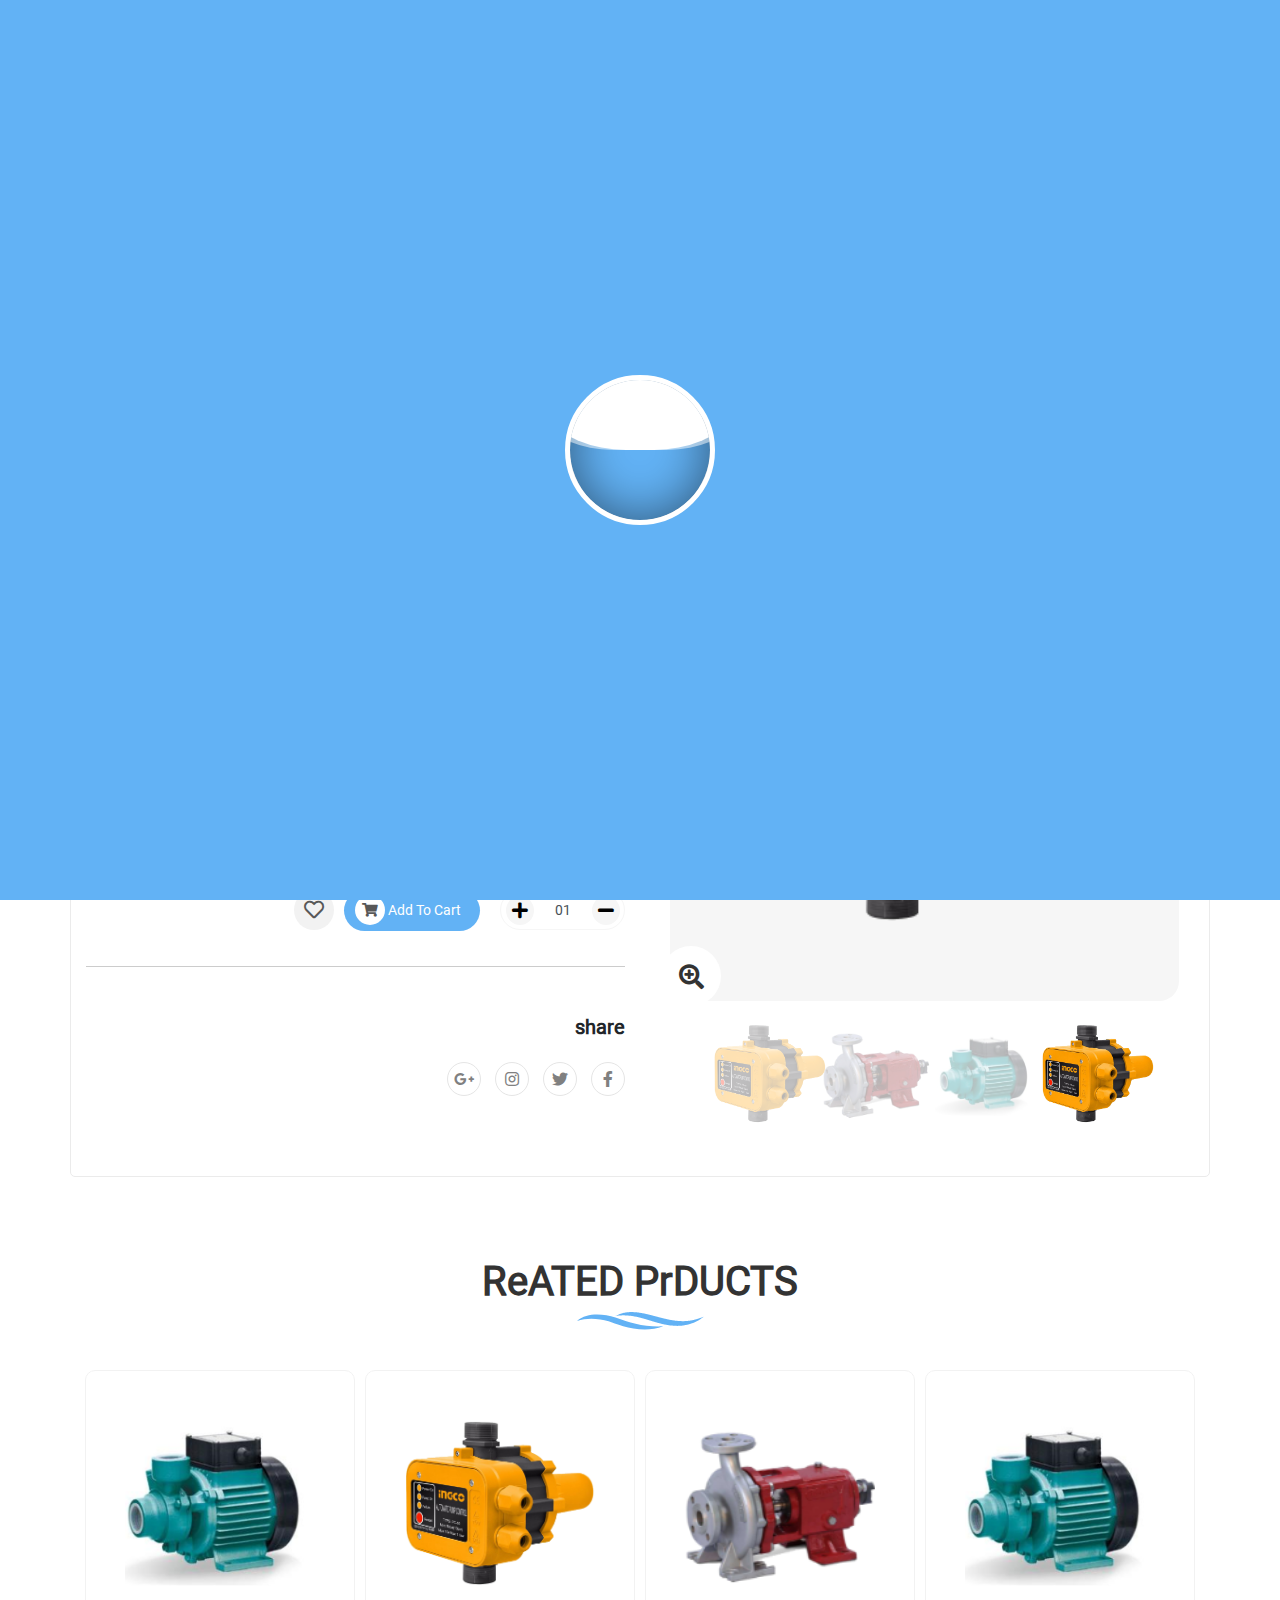
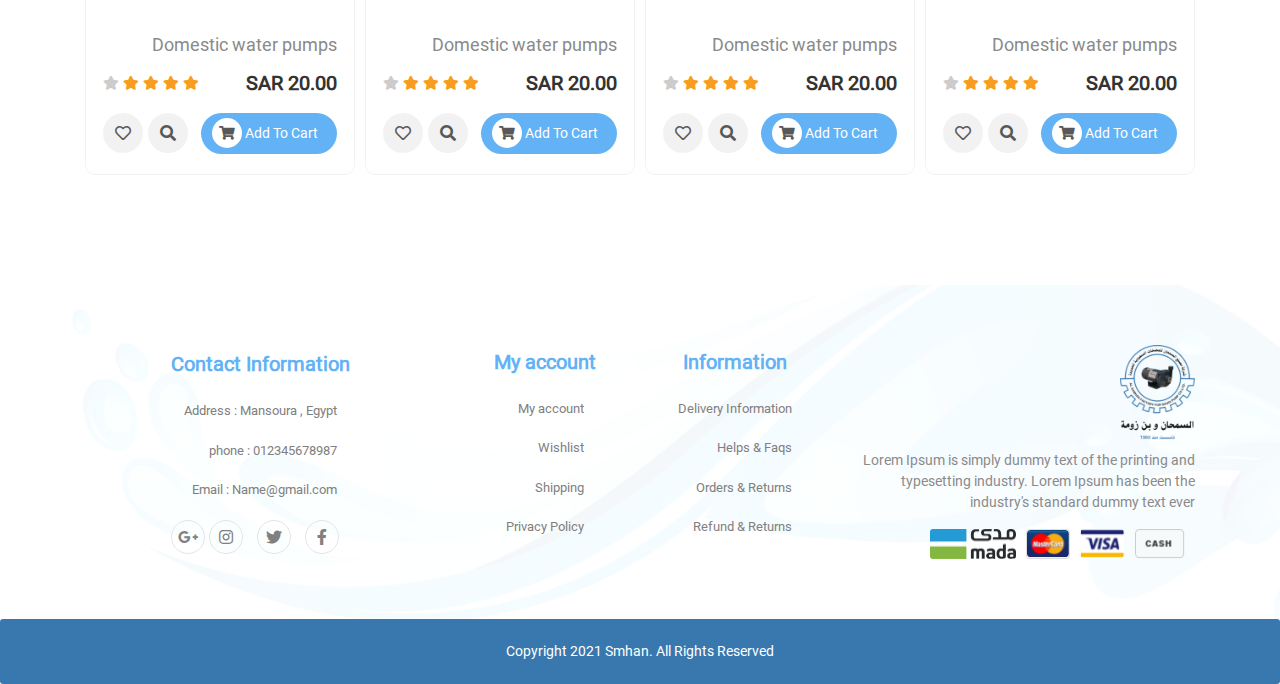
<file: index-product-ar.html>
<!DOCTYPE html>
<html lang="ar">

<head>
    <meta charset="UTF-8">
    <meta name="viewport" content="width=device-width, initial-scale=1">
    <title>Document</title>
    <link rel="stylesheet" href="css/bootstrap.min.css">
    <link rel="stylesheet" href="css/owl.carousel.min.css">
    <link rel="stylesheet" href="css/owl.theme.default.min.css">
    <link rel="stylesheet" href="css/all.min.css">
    <link rel="stylesheet" href="css/animate.css">
    <link rel="stylesheet" href="https://cdn.jsdelivr.net/npm/@fancyapps/ui/dist/fancybox.css" />
    <link rel="stylesheet" href="css/style.css">
    <link rel="stylesheet" href="css/style-product-ar.css">
</head>

<body>
    <!-- =============================== modal login ============================-->
    <!--
    <div class="modal-login">
        <div class="box-form">
            <div class="modal-form">
                <div class="head-form">
                    <h3>Login</h3>
                    <a href="" class="close-form">
                        <i class="fas fa-times"></i>
                    </a>
                </div>
                <form action="">
                    <div class="form-input">
                        <input data-v-0b91a866="" type="email" name="email" required="required" autofocus="autofocus" class="form-control">
                        <label class="label">Email</label>
                    </div>
                    <div class="form-input">
                        <input data-v-0b91a866="" type="password" name="email" required="required" autofocus="autofocus" class="form-control">
                        <label class="label">password</label>
                    </div>
                    <label>
                        <input type="checkbox">
                        Remember Me
                    </label>
                    <div class="sign-btn">
                        <a href="" class="f-p-word">forget your password ?</a>
                        <button type="submit">login</button>
                    </div>
                </form>
            </div>
        </div>
    </div>-->

    <!-- ==================== seconf-forma =====================-->
    <!--
    <div class="modal-login-2">
        <div class="box-form">
            <div class="modal-form">
                <div class="head-form">
                    <h3>Register</h3>
                    <a href="" class="close-form">
                        <i class="fas fa-times"></i>
                    </a>
                </div>
                <form action="">
                    <div class="form-input">
                        <label class="label">First Name</label>
                        <input data-v-0b91a866="" type="text" name="text" required="required" autofocus="autofocus" class="form-control">
                    </div>
                    <div class="form-input">
                        <label class="label">last Name</label>
                        <input data-v-0b91a866="" type="text" name="text" required="required" autofocus="autofocus" class="form-control">
                    </div>
                    <div class="form-input">
                        <label class="label">email</label>
                        <input data-v-0b91a866="" type="text" name="email" required="required" autofocus="autofocus" class="form-control">
                    </div>
                    <div class="form-input">
                        <label class="label">mobile</label>
                        <input data-v-0b91a866="" type="number" name="number" required="required" autofocus="autofocus" class="form-control">
                    </div>
                    <div class="form-input">
                        <label class="label">Country</label>
                        <select class="form-control">
                            <option style="display:none;"></option>
                            <option>egypt</option>
                            <option>usa</option>
                            <option>england</option>
                            <option>italy</option>
                        </select>
                    </div>
                    <div class="form-input">
                        <label class="label">Gender</label>
                        <select class="form-control">
                            <option style="display:none;"></option>
                            <option>male</option>
                            <option>female</option>
                        </select>
                    </div>
                    <div class="form-input">
                        <label class="label">password</label>
                        <input data-v-0b91a866="" type="password" name="password" required="required" autofocus="autofocus" class="form-control">
                    </div>
                    <div class="form-input">
                        <label class="label">Confirm Password</label>
                        <input data-v-0b91a866="" type="password" name="password" required="required" autofocus="autofocus" class="form-control">
                    </div>
                    <div class="sign-btn">
                        <button type="submit">Register</button>
                    </div>
                </form>
            </div>
        </div>
    </div>-->

    <!--============================== start header ============================-->
    <header class="header">
        <div class="head">
            <div class="container">
                <div class="inner">
                    <div class="left">
                        <span>Phone : + 123 - 3456 - 7891</span>
                    </div>
                    <div class="right">
                        <button class="btn-nav-lang">
                            <img src="img/united-kingdom.png" alt="">
                            English
                            <div class="drop-lang">
                                <a href="index.html">english</a>
                                <a href="#">english</a>
                                <a href="#">english</a>
                            </div>
                        </button>
                        <button class="btn-nav-lang">
                            <a href="" class="icon">
                                <i class="fas fa-dollar-sign"></i>
                            </a>
                            EUR
                            <div class="drop-lang">
                                <a href="ar-index.html">arabic</a>
                                <a href="#">english</a>
                                <a href="#">english</a>
                            </div>
                        </button>
                        <button class="btn-nav-lang">
                            <a href="" class="icon">
                                <i class="far fa-heart"></i>
                            </a>
                            Wishlist
                            <div class="drop-lang">
                                <a href="ar-index.html">arabic</a>
                                <a href="#">english</a>
                                <a href="#">english</a>
                            </div>
                        </button>
                    </div>
                </div>
            </div>
        </div>
        <div class="header-nav">
            <div class="container">
                <div class="inner">
                    <div class="left">
                        <div class="nav-btn display-n">
                            <span></span>
                            <span></span>
                            <span></span>
                        </div>
                        <div class="logo-img">
                            <a href="">
                                <img src="img/logo.png" alt="">
                            </a>
                        </div>
                        <form action="" class="search-container">
                            <div class="input">
                                <button type="submit" class="icon">
                                    <i class="fas fa-search"></i>
                                </button>
                                <input type="text" placeholder="Search Product ...">
                                <i class="fas fa-times close-search"></i>
                                <select class="custom-select">
                                    <option selected>All Categories</option>
                                    <option value="1">One</option>
                                    <option value="2">Two</option>
                                    <option value="3">Three</option>
                                </select>
                            </div>
                        </form>
                        <i class="fas fa-search responsive-search-btn"></i>
                        <div class="dark-mode">
                            <span class="trans"><i class="far fa-sun"></i></span>
                            <span class="trans"><i class="far fa-moon"></i></span>
                        </div>
                    </div>
                    <div class="right">
                        <a href="#" class="call-center">
                            <i class="fas fa-headphones-alt"></i>
                            <div>
                                <p>Call Center</p>
                                <p>02012345678998</p>
                            </div>
                        </a>
                        <div class="dropdown">
                            <button class="user dropdown-toggle" type="button" id="dropdownMenuButton" data-toggle="dropdown" aria-haspopup="true" aria-expanded="false">
                                <a href="" class="">
                                    <i class="far fa-user"></i>
                                </a>
                            </button>
                            <div class="dropdown-menu" aria-labelledby="dropdownMenuButton">
                                <a class="dropdown-item sign-link" href="#">Login</a>
                                <a class="dropdown-item Register-link" href="#">Register</a>
                            </div>
                        </div>
                        <a href="" class="cart" data-count="3">
                            <i class="fas fa-cart-plus"></i>
                        </a>
                    </div>
                    <div class="logo-img responsive-logo">
                        <a href="">
                            <img src="img/logo.png" alt="">
                        </a>
                    </div>
                </div>
            </div>
        </div>
        <div class="head-link">
            <div class="container">
                <div class="inner">
                    <div class="left">
                        <div class="dropdown">
                            <i class="fas fa-bars"></i>
                            <button class="dropdown-toggle" type="button" id="dropdownMenuButton" data-toggle="dropdown" aria-haspopup="true" aria-expanded="false">
                                <a class="nav-link" href="#">All Categories</a>
                            </button>
                            <div class="dropdown-menu" aria-labelledby="dropdownMenuButton">
                                <a class="dropdown-item" href="">Categories</a>
                                <a class="dropdown-item" href="">Categories</a>
                            </div>
                        </div>
                        <ul class="links">
                            <a href="" class="active">home</a>
                            <a href="">Products</a>
                            <a href="">AboutUs</a>
                            <a href="">Services</a>
                            <a href="">SpecialOffer</a>
                            <a href="">ContactUs</a>
                        </ul>
                    </div>
                    <div class="right">
                        <a href="" class="whatts">
                            <i class="fab fa-whatsapp"></i>
                            Whatts app
                        </a>
                    </div>
                </div>
            </div>
        </div>
    </header>
    <!--================================== end-header ==========================-->

    <!-- ============================ start content ============================ -->
    <section class="content">
        <div class="p-details">
            <p class="title">PRODUCT DETAILS</p>
            <a href="" class="text">
                home // Pumps //
                <span>Domestic water pumps</span>
            </a>
        </div>
        <div class="info-product">
            <div class="container">
                <div class="row f-border">
                    <div class="col-12 col-sm-12- col-md-12 col-lg-6">
                        <div class="section-slider">
                            <div class="f-owe">
                                <div class="container">
                                    <div class="row">
                                        <div class="col-md-12">
                                            <div id="custCarousel" class="carousel slide" data-ride="carousel" align="center">
                                                <div class="carousel-inner">
                                                    <div class="carousel-item active"> <a href="img/WAPS001_800x700%20copy.png" data-fancybox="gallery">
                                                            <img src="img/WAPS001_800x700%20copy.png">
                                                            <a href="" class="icon-s">
                                                                <i class="fas fa-search-plus"></i>
                                                            </a>
                                                        </a> </div>
                                                    <div class="carousel-item"> <a href="img/metor-img.png" data-fancybox="gallery">
                                                            <img src="img/metor-img.png">
                                                            <a href="" class="icon-s">
                                                                <i class="fas fa-search-plus"></i>
                                                            </a>
                                                        </a> </div>
                                                    <div class="carousel-item"> <a href="img/power-eq.png" data-fancybox="gallery">
                                                            <img src="img/power-eq.png">
                                                            <a href="" class="icon-s">
                                                                <i class="fas fa-search-plus"></i>
                                                            </a>
                                                        </a> </div>
                                                    <div class="carousel-item"> <a href="img/WAPS001_800x700%20copy.png" data-fancybox="gallery">
                                                            <img src="img/WAPS001_800x700%20copy.png">
                                                            <a href="" class="icon-s">
                                                                <i class="fas fa-search-plus"></i>
                                                            </a>
                                                        </a> </div>
                                                </div> <a class="carousel-control-prev" href="#custCarousel" data-slide="prev"> <span class="carousel-control-prev-icon"></span> </a> <a class="carousel-control-next" href="#custCarousel" data-slide="next"> <span class="carousel-control-next-icon"></span> </a>
                                                <ol class="carousel-indicators list-inline">
                                                    <li class="list-inline-item active"> <a id="carousel-selector-0" class="selected" data-slide-to="0" data-target="#custCarousel"> <img src="img/WAPS001_800x700%20copy.png" class="img-fluid"> </a> </li>
                                                    <li class="list-inline-item"> <a id="carousel-selector-1" data-slide-to="1" data-target="#custCarousel"> <img src="img/metor-img.png" class="img-fluid"> </a> </li>
                                                    <li class="list-inline-item"> <a id="carousel-selector-2" data-slide-to="2" data-target="#custCarousel"> <img src="img/power-eq.png" class="img-fluid"> </a> </li>
                                                    <li class="list-inline-item"> <a id="carousel-selector-2" data-slide-to="3" data-target="#custCarousel"> <img src="img/WAPS001_800x700%20copy.png" class="img-fluid"> </a> </li>
                                                </ol>
                                            </div>
                                        </div>
                                    </div>
                                </div>
                            </div>
                        </div>
                    </div>
                    <div class="col-12 col-sm-12- col-md-12 col-lg-6">
                        <div class="title-box">
                            <p class="title">Domestic water pumps</p>
                            <div class="reviews">
                                <a href="" class="icon">
                                    <i class="fas fa-star active"></i>
                                </a>
                                <a href="" class="icon">
                                    <i class="fas fa-star active"></i>
                                </a>
                                <a href="" class="icon">
                                    <i class="fas fa-star active"></i>
                                </a>
                                <a href="" class="icon">
                                    <i class="fas fa-star active"></i>
                                </a>
                                <a href="" class="icon">
                                    <i class="fas fa-star"></i>
                                </a>
                                <p class="hint">(12 reviews)</p>
                            </div>
                            <p class="t-info">
                                Lorem Ipsum is simply dummy text of the printing and typesetting industry. Lorem Ipsum has been the industry's standard dummy text ever since the 1500s, Lorem Ipsum has been the industry's standard dummy text ever since the 1500s, Lorem Ipsum is simply dummy text of the printing and typesetting industry. Lorem Ipsum has been the industry's standard
                            </p>
                            <p class="salary">
                                SAR 20.00
                            </p>
                            <div class="sec-icon">
                                <div class="input-group input-p-m">
                                    <div class="input-group-prepend">
                                        <button class="" id="minus-btn"><i class="fa fa-minus"></i></button>
                                    </div>
                                    <input type="number" id="qty_input" class="form-control form-control-sm" value="01" min="1">
                                    <div class="input-group-prepend">
                                        <button class="" id="plus-btn"><i class="fa fa-plus"></i></button>
                                    </div>
                                </div>
                                <a href="" class="ad-cart" onclick="vibrate(500)">
                                    <span class="btn-inner">
                                        Add To Cart
                                    </span>
                                    <i class="fas fa-shopping-cart"></i>
                                </a>
                                <a href="" class="heart-ic">
                                    <i class="far fa-heart"></i>
                                </a>
                            </div>
                            <div class="social-ic">
                                <p class="share">share</p>
                                <div class="icon">
                                <a href=""><i class="fab fa-facebook-f"></i></a>
                                <a href=""><i class="fab fa-twitter"></i></a>
                                <a href=""><i class="fab fa-instagram"></i></a>
                                <a href=""><i class="fab fa-google-plus-g"></i></a>
                            </div>
                            </div>
                        </div>
                    </div>
                </div>
            </div>
        </div>

        <!-- ======================= start to payment-section ============== -->
        <div class="reated-products">
            <div class="container">
                    <div class="head-box">
                        <p>ReATED PrDUCTS</p>
                        <img src="img/hint-img.png" alt="">
                    </div>
                <div class="owl-carousel owl-theme products-slide">
                        <div class="item">
                            <div class="item-products">
                                <img src="img/metor-img.png" alt="">
                                <p class="hint">Domestic water pumps</p>
                                <div class="sec-salary">
                                    <p class="salary">SAR 20.00</p>
                                    <div class="star-sec">
                                        <a href="">
                                            <i class="fas fa-star active"></i>
                                        </a>
                                        <a href="">
                                            <i class="fas fa-star active"></i>
                                        </a>
                                        <a href="">
                                            <i class="fas fa-star active"></i>
                                        </a>
                                        <a href="">
                                            <i class="fas fa-star active"></i>
                                        </a>
                                        <a href="">
                                            <i class="fas fa-star"></i>
                                        </a>
                                    </div>
                                </div>
                                <div class="add-cart">
                                    <a href="" class="ad-cart" onclick="vibrate(500)">
                                        <span class="btn-inner">
                                            Add To Cart
                                        </span>
                                        <i class="fas fa-shopping-cart"></i>
                                    </a>
                                    <div>
                                        <a href="" class="search-ic">
                                            <i class="fas fa-search"></i>
                                        </a>
                                        <a href="" class="heart-ic">
                                            <i class="far fa-heart"></i>
                                        </a>
                                    </div>
                                </div>
                            </div>
                        </div>
                        <div class="item">
                            <div class="item-products">
                                <img src="img/power-eq.png" alt="">
                                <p class="hint">Domestic water pumps</p>
                                <div class="sec-salary">
                                    <p class="salary">SAR 20.00</p>
                                    <div class="star-sec">
                                        <a href="">
                                            <i class="fas fa-star active"></i>
                                        </a>
                                        <a href="">
                                            <i class="fas fa-star active"></i>
                                        </a>
                                        <a href="">
                                            <i class="fas fa-star active"></i>
                                        </a>
                                        <a href="">
                                            <i class="fas fa-star active"></i>
                                        </a>
                                        <a href="">
                                            <i class="fas fa-star"></i>
                                        </a>
                                    </div>
                                </div>
                                <div class="add-cart">
                                    <a href="" class="ad-cart" onclick="vibrate(500)">
                                        <span class="btn-inner">
                                            Add To Cart
                                        </span>
                                        <i class="fas fa-shopping-cart"></i>
                                    </a>
                                    <div>
                                        <a href="" class="search-ic">
                                            <i class="fas fa-search"></i>
                                        </a>
                                        <a href="" class="heart-ic">
                                            <i class="far fa-heart"></i>
                                        </a>
                                    </div>
                                </div>
                            </div>
                        </div>                    
                        <div class="item">
                            <div class="item-products">
                                <img src="img/WAPS001_800x700%20copy.png" alt="">
                                <p class="hint">Domestic water pumps</p>
                                <div class="sec-salary">
                                    <p class="salary">SAR 20.00</p>
                                    <div class="star-sec">
                                        <a href="">
                                            <i class="fas fa-star active"></i>
                                        </a>
                                        <a href="">
                                            <i class="fas fa-star active"></i>
                                        </a>
                                        <a href="">
                                            <i class="fas fa-star active"></i>
                                        </a>
                                        <a href="">
                                            <i class="fas fa-star active"></i>
                                        </a>
                                        <a href="">
                                            <i class="fas fa-star"></i>
                                        </a>
                                    </div>
                                </div>
                                <div class="add-cart">
                                    <a href="" class="ad-cart" onclick="vibrate(500)">
                                        <span class="btn-inner">
                                            Add To Cart
                                        </span>
                                        <i class="fas fa-shopping-cart"></i>
                                    </a>
                                    <div>
                                        <a href="" class="search-ic">
                                            <i class="fas fa-search"></i>
                                        </a>
                                        <a href="" class="heart-ic">
                                            <i class="far fa-heart"></i>
                                        </a>
                                    </div>
                                </div>
                            </div>
                        </div>
                        <div class="item">
                            <div class="item-products">
                                <img src="img/metor-img.png" alt="">
                                <p class="hint">Domestic water pumps</p>
                                <div class="sec-salary">
                                    <p class="salary">SAR 20.00</p>
                                    <div class="star-sec">
                                        <a href="">
                                            <i class="fas fa-star active"></i>
                                        </a>
                                        <a href="">
                                            <i class="fas fa-star active"></i>
                                        </a>
                                        <a href="">
                                            <i class="fas fa-star active"></i>
                                        </a>
                                        <a href="">
                                            <i class="fas fa-star active"></i>
                                        </a>
                                        <a href="">
                                            <i class="fas fa-star"></i>
                                        </a>
                                    </div>
                                </div>
                                <div class="add-cart">
                                    <a href="" class="ad-cart" onclick="vibrate(500)">
                                        <span class="btn-inner">
                                            Add To Cart
                                        </span>
                                        <i class="fas fa-shopping-cart"></i>
                                    </a>
                                    <div>
                                        <a href="" class="search-ic">
                                            <i class="fas fa-search"></i>
                                        </a>
                                        <a href="" class="heart-ic">
                                            <i class="far fa-heart"></i>
                                        </a>
                                    </div>
                                </div>
                            </div>
                        </div>
                </div>
            </div>
        </div>
        <!-- ======================= end to payment-section ================ -->
    </section>
    <!--============================= end content ===============================-->
    
    <!--============================= Modal ====================================-->

<div class="modal fade modal-cart" id="cart_success" tabindex="-1" role="dialog" aria-labelledby="exampleModalCenterTitle" aria-hidden="true">
    <div class="modal-dialog modal-dialog-centered" role="document">
      <div class="modal-content">
        <div class="modal-header">
          <button type="button" class="close" data-dismiss="modal" aria-label="Close">
            <span aria-hidden="true">&times;</span>
          </button>
        </div>
        <div class="modal-body">
            <div class="done">
                <i class="done-mark far fa-check-circle"></i>
                <p class="done-text">The product has been successfully added to the basket</p>
            </div>
        </div>
        <div class="done-btns">
            <button class="go-shop dn-btn">Continue shopping</button>
            <button class="go-pay dn-btn">Go to pay</button>
        </div>
      </div>
    </div>
  </div>

    <!--========================= start footer ===============================-->
    <footer class="footer">
        <!-- ==================== start to bottom-footer =====================-->
        <div class="footer-nav">
            <div class="container">
                <div class="bottom-footer">
                    <div class="row">
                        <div class="col-12 col-lg-4">
                            <div class="img-footer">
                                <a href="" class="footer-logo">
                                    <img src="img/logo.png" alt="">
                                </a>
                                <p class="desc">
                                    Lorem Ipsum is simply dummy text of the printing and typesetting industry. Lorem Ipsum has been the industry's standard dummy text ever
                                </p>
                                <div class="payment-photo">
                                    <img src="img/cash-img.png" class="cash" alt="">
                                    <img src="img/visa-img.png" class="visa" alt="">
                                    <img src="img/card-img.png" class="card" alt="">
                                    <img src="img/mada-img.png" class="mada" alt="">
                                </div>
                            </div>
                        </div>
                        <div class="col-12 col-lg-2">
                            <p class="foot-title">Information</p>
                            <div class="links">
                                <a href="#" class="link">Delivery Information</a>
                                <a href="#" class="link">Helps & Faqs</a>
                                <a href="#" class="link">Orders & Returns</a>
                                <a href="#" class="link">Refund & Returns</a>
                            </div>
                        </div>
                        <div class="col-12 col-lg-2">
                            <p class="foot-title">My account</p>
                            <div class="links">
                                <a href="#" class="link">My account</a>
                                <a href="#" class="link">Wishlist</a>
                                <a href="#" class="link">Shipping</a>
                                <a href="#" class="link">Privacy Policy</a>
                            </div>
                        </div>
                        <div class="col-12 col-lg-4">
                            <p class="foot-title">Contact Information</p>
                            <div class="links">
                                <a href="#" class="link">Address : Mansoura , Egypt</a>
                                <a href="#" class="link">phone : 012345678987</a>
                                <a href="#" class="link">Email : Name@gmail.com</a>
                            </div>
                            <div class="icon">
                                <a href=""><i class="fab fa-facebook-f"></i></a>
                                <a href=""><i class="fab fa-twitter"></i></a>
                                <a href=""><i class="fab fa-instagram"></i></a>
                                <a href=""><i class="fab fa-google-plus-g"></i></a>
                            </div>
                        </div>
                    </div>
                </div>
                <!-- ====================== end to bottom-footer =====================-->
            </div>
        </div>
        <div class="footer-title">
            <p>Copyright 2021 Smhan. All Rights Reserved</p>
        </div>
        <div class="bottom-nav">
            <a href="#">
                <i class="fas fa-home"></i>
                <p>الرئيسية</p>
            </a>
            <a href="#">
                <i class="fas fa-user"></i>
                <p>حسابي</p>
            </a>
            <a href="#">
                <i class="fas fa-heart"></i>
                <p> المفضله </p>
            </a>
            <a href="#" class="cart-over-lay">
                <i class="fas fa-shopping-cart"></i>
                <p> السله </p>
            </a>
        </div>
        <!-- ============================== start to cart- section ==========================  -->
        <div class="over-lay-cart">
            <div class="cart-heading">
                <h4 class="heading-chape">سله المشتريات</h4>
                <div class="cart-content">
                    <div class="container">
                        <div class="product-content">
                            <div class="row">
                                <div class="col-lg-12">
                                    <div class="product-cart-box">
                                        <div class="img-content">
                                            <img src="img/product.png">
                                        </div>
                                        <div class="box-conten">
                                            <h6>نوع المنتج</h6>
                                            <h4>اسم المنتج</h4>
                                            <p>الكميه : <span>2</span></p>
                                            <p class="price">السعر : <span>123 ر.س</span></p>
                                        </div>
                                        <div class="button-content">
                                            <button class="delete">
                                                <span class="top"></span>
                                                <span class="bottom"></span>
                                            </button>
                                        </div>
                                    </div>
                                </div>
                                <div class="col-lg-12">
                                    <div class="product-cart-box">
                                        <div class="img-content">
                                            <img src="img/product.png">
                                        </div>
                                        <div class="box-conten">
                                            <h6>نوع المنتج</h6>
                                            <h4>اسم المنتج</h4>
                                            <p>الكميه : <span>2</span></p>
                                            <p class="price">السعر : <span>123 ر.س</span></p>
                                        </div>
                                        <div class="button-content">
                                            <button class="delete">
                                                <span class="top"></span>
                                                <span class="bottom"></span>
                                            </button>
                                        </div>
                                    </div>
                                </div>
                                <div class="col-lg-12">
                                    <div class="product-cart-box">
                                        <div class="img-content">
                                            <img src="img/product.png">
                                        </div>
                                        <div class="box-conten">
                                            <h6>نوع المنتج</h6>
                                            <h4>اسم المنتج</h4>
                                            <p>الكميه : <span>2</span></p>
                                            <p class="price">السعر : <span>123 ر.س</span></p>
                                        </div>
                                        <button class="delete">
                                            <span class="top"></span>
                                            <span class="bottom"></span>
                                        </button>
                                    </div>
                                </div>
                            </div>
                            <div class="data">
                                <p>اجمالي المنتاجات : <span>13213 ر.س </span></p>
                            </div>
                            <div class="buttons-content">
                                <a href="#" class="custom-button">
                                    <span>اتمام الطلب</span>
                                    <i class="fab fa-cc-visa"></i>
                                </a>
                                <a href="#" class="custom-button">
                                    <span>سله الشراء</span>
                                    <i class="fas fa-luggage-cart"></i>
                                </a>
                            </div>
                        </div>
                    </div>
                </div>
            </div>
            <div class="close-cart">
                <i class="fas fa-times"></i>
            </div>
        </div>
    </footer>
    <!--========================== end footer =================================-->

    <!-- ========================= start to side-bar =======================   -->
    <div class="side-bar-content">
        <div class="service-box">
            <h5>يا هلا والله</h5>
            <a href="#" class="btn">الدخول او التسجيل من هنا</a>
            <div class="close-nav">
                <i class="fas fa-times"></i>
            </div>
        </div>
        <ul class="mobil-nav">
            <li class="li-before">
                <a href="index.html">
                    <i class="fa fa-home"></i>
                    <span>الرئيسية</span>
                </a>
            </li>
            <li>
                <a href="" class="all-category">
                    <i class="fas fa-layer-group"></i>
                    <span> كل الاقسام </span>
                    <i class="fa fa-angle-right left"></i>
                </a>
                <ul class="sub-menu menu-ul">
                    <li class="back">
                        الى الخلف
                    </li>
                    <li>
                        <a href="#">
                            <i class="far fa-circle"></i>
                            <span>الصحه والجمال</span>
                        </a>
                    </li>
                    <li>
                        <a href="#">
                            <i class="far fa-circle"></i>
                            <span>المنزل</span>
                        </a>
                    </li>
                    <li>
                        <a href="#">
                            <i class="far fa-circle"></i>
                            <span>مستلزمات السيارات</span>
                        </a>
                    </li>
                    <li>
                        <a href="#">
                            <i class="far fa-circle"></i>
                            <span>الحديقة والفناء الخارجي</span>
                        </a>
                    </li>
                    <li>
                        <a href="#">
                            <i class="far fa-circle"></i>
                            <span>الأجهزة الكهربائية</span>
                        </a>
                    </li>
                    <li>
                        <a href="#">
                            <i class="far fa-circle"></i>
                            <span>ملابس نسائية</span>
                        </a>
                    </li>
                </ul>
            </li>
            <li>
                <a href="" class="user-menue">
                    <i class="far fa-user"></i>
                    <i class="fa fa-angle-right left"></i>
                    <span>حسابي</span>
                </a>
                <ul class="user-sub-menu menu-ul">
                    <li class="back">
                        الى الخلف
                    </li>
                    <li>
                        <a href="#">
                            <i class="far fa-circle"></i>
                            <span>تسجيل الدخول </span>
                        </a>
                    </li>
                    <li>
                        <a href="#">
                            <i class="far fa-circle"></i>
                            <span>تسجيل جديد </span>
                        </a>
                    </li>
                </ul>
            </li>
            <li>
                <a href="" class="currency">
                    <i class="fas fa-dollar-sign"></i>
                    <i class="fa fa-angle-right left"></i>
                    <span> العمله </span>
                </a>
                <ul class="menu-ul currency-Menu">
                    <li class="back">
                        الى الخلف
                    </li>
                    <li>
                        <a href="#">
                            <i class="far fa-circle"></i>
                            <span>الجنيه المصري </span>
                        </a>
                    </li>
                    <li>
                        <a href="#">
                            <i class="far fa-circle"></i>
                            <span>الريال السعودي </span>
                        </a>
                    </li>
                </ul>
            </li>
            <li>
                <a href="" class="lang">
                    <i class="fas fa-language"></i>
                    <i class="fa fa-angle-right left"></i>
                    <span> اللغه </span>
                </a>
                <ul class="menu-ul currency-Menu">
                    <li class="back">
                        الى الخلف
                    </li>
                    <li>
                        <a href="index.html">
                            <i class="fas fa-language"></i>
                            <span>EN </span>
                        </a>
                    </li>
                    <li>
                        <a href="ar-index.html">
                            <i class="fas fa-language"></i>
                            <span>AR</span>
                        </a>
                    </li>
                </ul>
            </li>
            <li>
                <a href="">
                    <i class="fas fa-heart"></i>
                    <span> المفضله </span>
                </a>
            </li>
            <li>
                <a href="">
                    <i class="fas fa-question"></i>
                    <span> اتصل بنا </span>
                </a>
            </li>
        </ul>
    </div>
    
    <div class="loader-container" id="loader-container">
        <div class="circle">
            <div class="wave"></div>
          </div>
    </div>
    <script src="js/jquery-3.5.1.min.js"></script>
    <script src="js/popper.min.js"></script>
    <script src="js/bootstrap.min.js"></script>
    <script src="js/owl.carousel.min.js"></script>
    <script src="js/wow.js"></script>
    <script src="https://cdn.jsdelivr.net/npm/@fancyapps/ui/dist/fancybox.umd.js"></script>
    <script src="js/main.js"></script>
    <script>
        new WOW().init();
        function vibrate (ms) {
            navigator.vibrate(ms);
        }
    </script>
</body>

</html>
</file>
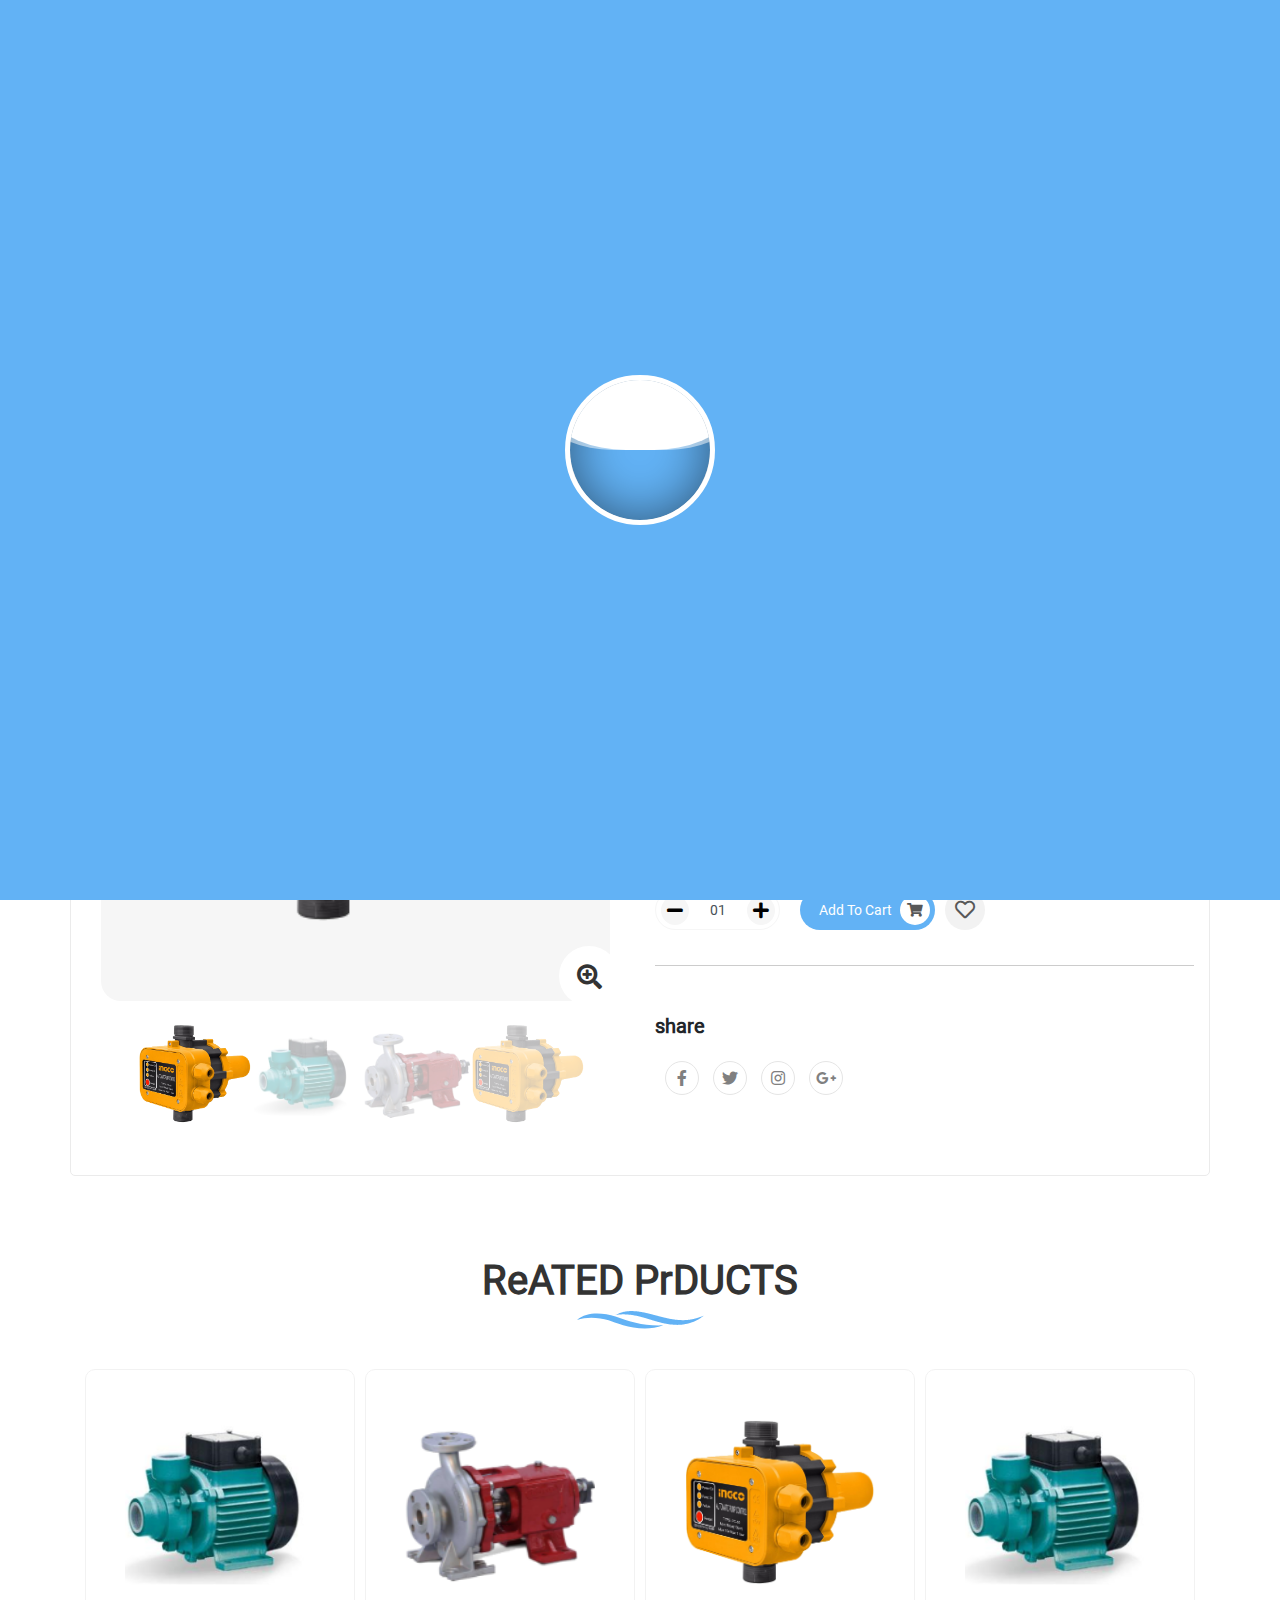
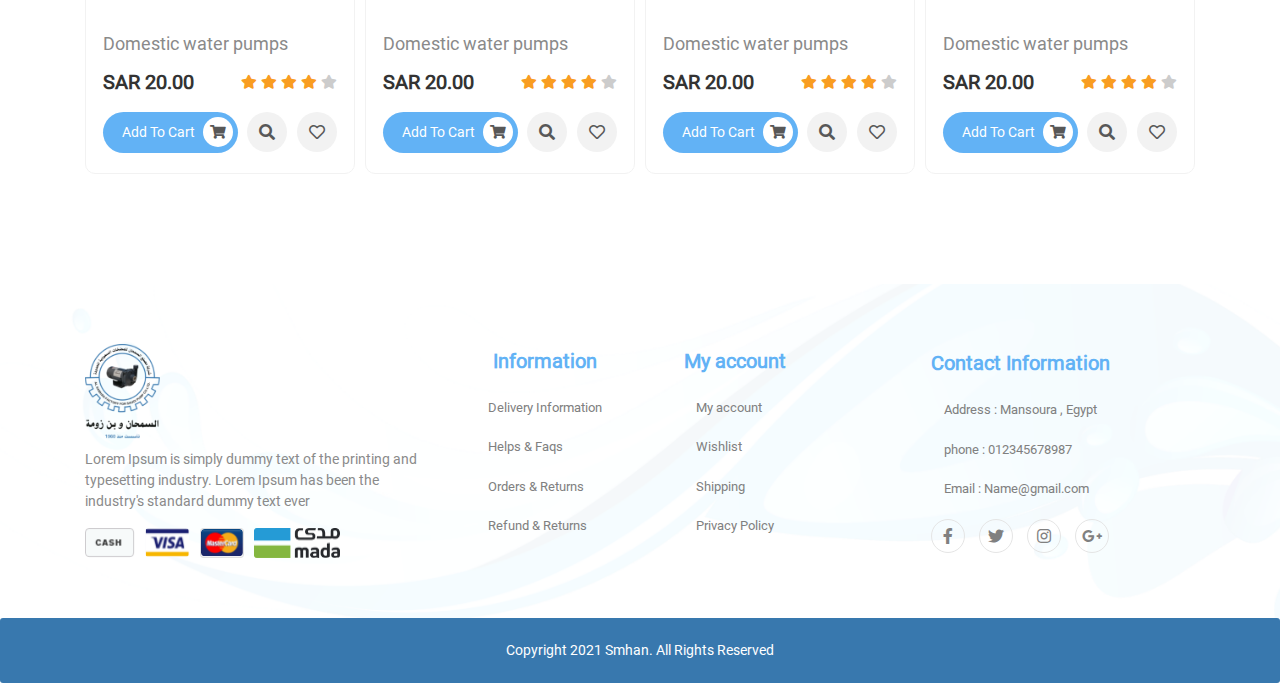
<file: index-product.html>
<!DOCTYPE html>
<html lang="en">

<head>
    <meta charset="UTF-8">
    <meta name="viewport" content="width=device-width, initial-scale=1">
    <title>Document</title>
    <link rel="stylesheet" href="css/bootstrap.min.css">
    <link rel="stylesheet" href="css/owl.carousel.min.css">
    <link rel="stylesheet" href="css/owl.theme.default.min.css">
    <link rel="stylesheet" href="css/all.min.css">
    <link rel="stylesheet" href="css/animate.css">
    <link rel="stylesheet" href="https://cdn.jsdelivr.net/npm/@fancyapps/ui/dist/fancybox.css" />
    <link rel="stylesheet" href="css/style.css">
</head>

<body>
    <!-- =============================== modal login ============================-->
    <!--
    <div class="modal-login">
        <div class="box-form">
            <div class="modal-form">
                <div class="head-form">
                    <h3>Login</h3>
                    <a href="" class="close-form">
                        <i class="fas fa-times"></i>
                    </a>
                </div>
                <form action="">
                    <div class="form-input">
                        <input data-v-0b91a866="" type="email" name="email" required="required" autofocus="autofocus" class="form-control">
                        <label class="label">Email</label>
                    </div>
                    <div class="form-input">
                        <input data-v-0b91a866="" type="password" name="email" required="required" autofocus="autofocus" class="form-control">
                        <label class="label">password</label>
                    </div>
                    <label>
                        <input type="checkbox">
                        Remember Me
                    </label>
                    <div class="sign-btn">
                        <a href="" class="f-p-word">forget your password ?</a>
                        <button type="submit">login</button>
                    </div>
                </form>
            </div>
        </div>
    </div>-->

    <!-- ==================== seconf-forma =====================-->
    <!--
    <div class="modal-login-2">
        <div class="box-form">
            <div class="modal-form">
                <div class="head-form">
                    <h3>Register</h3>
                    <a href="" class="close-form">
                        <i class="fas fa-times"></i>
                    </a>
                </div>
                <form action="">
                    <div class="form-input">
                        <label class="label">First Name</label>
                        <input data-v-0b91a866="" type="text" name="text" required="required" autofocus="autofocus" class="form-control">
                    </div>
                    <div class="form-input">
                        <label class="label">last Name</label>
                        <input data-v-0b91a866="" type="text" name="text" required="required" autofocus="autofocus" class="form-control">
                    </div>
                    <div class="form-input">
                        <label class="label">email</label>
                        <input data-v-0b91a866="" type="text" name="email" required="required" autofocus="autofocus" class="form-control">
                    </div>
                    <div class="form-input">
                        <label class="label">mobile</label>
                        <input data-v-0b91a866="" type="number" name="number" required="required" autofocus="autofocus" class="form-control">
                    </div>
                    <div class="form-input">
                        <label class="label">Country</label>
                        <select class="form-control">
                            <option style="display:none;"></option>
                            <option>egypt</option>
                            <option>usa</option>
                            <option>england</option>
                            <option>italy</option>
                        </select>
                    </div>
                    <div class="form-input">
                        <label class="label">Gender</label>
                        <select class="form-control">
                            <option style="display:none;"></option>
                            <option>male</option>
                            <option>female</option>
                        </select>
                    </div>
                    <div class="form-input">
                        <label class="label">password</label>
                        <input data-v-0b91a866="" type="password" name="password" required="required" autofocus="autofocus" class="form-control">
                    </div>
                    <div class="form-input">
                        <label class="label">Confirm Password</label>
                        <input data-v-0b91a866="" type="password" name="password" required="required" autofocus="autofocus" class="form-control">
                    </div>
                    <div class="sign-btn">
                        <button type="submit">Register</button>
                    </div>
                </form>
            </div>
        </div>
    </div>-->

    <!--============================== start header ============================-->
    <header class="header">
        <div class="head">
            <div class="container">
                <div class="inner">
                    <div class="left">
                        <span>Phone : + 123 - 3456 - 7891</span>
                    </div>
                    <div class="right">
                        <button class="btn-nav-lang">
                            <img src="img/united-kingdom.png" alt="">
                            English
                            <div class="drop-lang">
                                <a href="index-ar.html">arabic</a>
                                <a href="#">english</a>
                                <a href="#">english</a>
                            </div>
                        </button>
                        <button class="btn-nav-lang">
                            <a href="" class="icon">
                                <i class="fas fa-dollar-sign"></i>
                            </a>
                            EUR
                            <div class="drop-lang">
                                <a href="ar-index.html">arabic</a>
                                <a href="#">english</a>
                                <a href="#">english</a>
                            </div>
                        </button>
                        <button class="btn-nav-lang">
                            <a href="" class="icon">
                                <i class="far fa-heart"></i>
                            </a>
                            Wishlist
                            <div class="drop-lang">
                                <a href="ar-index.html">arabic</a>
                                <a href="#">english</a>
                                <a href="#">english</a>
                            </div>
                        </button>
                    </div>
                </div>
            </div>
        </div>
        <div class="header-nav">
            <div class="container">
                <div class="inner">
                    <div class="left">
                        <div class="nav-btn display-n">
                            <span></span>
                            <span></span>
                            <span></span>
                        </div>
                        <div class="logo-img">
                            <a href="">
                                <img src="img/logo.png" alt="">
                            </a>
                        </div>
                        <form action="" class="search-container">
                            <div class="input">
                                <button type="submit" class="icon">
                                    <i class="fas fa-search"></i>
                                </button>
                                <input type="text" placeholder="Search Product ...">
                                <i class="fas fa-times close-search"></i>
                                <select class="custom-select">
                                    <option selected>All Categories</option>
                                    <option value="1">One</option>
                                    <option value="2">Two</option>
                                    <option value="3">Three</option>
                                </select>
                            </div>
                        </form>
                        <i class="fas fa-search responsive-search-btn"></i>
                        <div class="dark-mode">
                            <span class="trans"><i class="far fa-sun"></i></span>
                            <span class="trans"><i class="far fa-moon"></i></span>
                        </div>
                    </div>
                    <div class="right">
                        <a href="#" class="call-center">
                            <i class="fas fa-headphones-alt"></i>
                            <div>
                                <p>Call Center</p>
                                <p>02012345678998</p>
                            </div>
                        </a>
                        <div class="dropdown">
                            <button class="user dropdown-toggle" type="button" id="dropdownMenuButton" data-toggle="dropdown" aria-haspopup="true" aria-expanded="false">
                                <a href="" class="">
                                    <i class="far fa-user"></i>
                                </a>
                            </button>
                            <div class="dropdown-menu" aria-labelledby="dropdownMenuButton">
                                <a class="dropdown-item sign-link" href="#">Login</a>
                                <a class="dropdown-item Register-link" href="#">Register</a>
                            </div>
                        </div>
                        <a href="" class="cart" data-count="3">
                            <i class="fas fa-cart-plus"></i>
                        </a>
                    </div>
                    <div class="logo-img responsive-logo">
                        <a href="">
                            <img src="img/logo.png" alt="">
                        </a>
                    </div>
                </div>
            </div>
        </div>
        <div class="head-link">
            <div class="container">
                <div class="inner">
                    <div class="left">
                        <div class="dropdown">
                            <i class="fas fa-bars"></i>
                            <button class="dropdown-toggle" type="button" id="dropdownMenuButton" data-toggle="dropdown" aria-haspopup="true" aria-expanded="false">
                                <a class="nav-link" href="#">All Categories</a>
                            </button>
                            <div class="dropdown-menu" aria-labelledby="dropdownMenuButton">
                                <a class="dropdown-item" href="">Categories</a>
                                <a class="dropdown-item" href="">Categories</a>
                            </div>
                        </div>
                        <ul class="links">
                            <a href="" class="active">home</a>
                            <a href="">Products</a>
                            <a href="">AboutUs</a>
                            <a href="">Services</a>
                            <a href="">SpecialOffer</a>
                            <a href="">ContactUs</a>
                        </ul>
                    </div>
                    <div class="right">
                        <a href="" class="whatts">
                            <i class="fab fa-whatsapp"></i>
                            Whatts app
                        </a>
                    </div>
                </div>
            </div>
        </div>
    </header>
    <!--================================== end-header ==========================-->

    <!-- ============================ start content ============================ -->
    <section class="content">
        <div class="p-details">
            <p class="title">PRODUCT DETAILS</p>
            <a href="" class="text">
                home // Pumps //
                <span>Domestic water pumps</span>
            </a>
        </div>
        <div class="info-product">
            <div class="container">
                <div class="row f-border">
                    <div class="col-12 col-sm-12- col-md-12 col-lg-6">
                        <div class="section-slider">
                            <div class="f-owe">
                                <div class="container">
                                    <div class="row">
                                        <div class="col-md-12">
                                            <div id="custCarousel" class="carousel slide" data-ride="carousel" align="center">
                                                <div class="carousel-inner">
                                                    <div class="carousel-item active"> <a href="img/WAPS001_800x700%20copy.png" data-fancybox="gallery">
                                                            <img src="img/WAPS001_800x700%20copy.png">
                                                            <a href="" class="icon-s">
                                                                <i class="fas fa-search-plus"></i>
                                                            </a>
                                                        </a> </div>
                                                    <div class="carousel-item"> <a href="img/metor-img.png" data-fancybox="gallery">
                                                            <img src="img/metor-img.png">
                                                            <a href="" class="icon-s">
                                                                <i class="fas fa-search-plus"></i>
                                                            </a>
                                                        </a> </div>
                                                    <div class="carousel-item"> <a href="img/power-eq.png" data-fancybox="gallery">
                                                            <img src="img/power-eq.png">
                                                            <a href="" class="icon-s">
                                                                <i class="fas fa-search-plus"></i>
                                                            </a>
                                                        </a> </div>
                                                    <div class="carousel-item"> <a href="img/WAPS001_800x700%20copy.png" data-fancybox="gallery">
                                                            <img src="img/WAPS001_800x700%20copy.png">
                                                            <a href="" class="icon-s">
                                                                <i class="fas fa-search-plus"></i>
                                                            </a>
                                                        </a> </div>
                                                </div> <a class="carousel-control-prev" href="#custCarousel" data-slide="prev"> <span class="carousel-control-prev-icon"></span> </a> <a class="carousel-control-next" href="#custCarousel" data-slide="next"> <span class="carousel-control-next-icon"></span> </a>
                                                <ol class="carousel-indicators list-inline">
                                                    <li class="list-inline-item active"> <a id="carousel-selector-0" class="selected" data-slide-to="0" data-target="#custCarousel"> <img src="img/WAPS001_800x700%20copy.png" class="img-fluid"> </a> </li>
                                                    <li class="list-inline-item"> <a id="carousel-selector-1" data-slide-to="1" data-target="#custCarousel"> <img src="img/metor-img.png" class="img-fluid"> </a> </li>
                                                    <li class="list-inline-item"> <a id="carousel-selector-2" data-slide-to="2" data-target="#custCarousel"> <img src="img/power-eq.png" class="img-fluid"> </a> </li>
                                                    <li class="list-inline-item"> <a id="carousel-selector-2" data-slide-to="3" data-target="#custCarousel"> <img src="img/WAPS001_800x700%20copy.png" class="img-fluid"> </a> </li>
                                                </ol>
                                            </div>
                                        </div>
                                    </div>
                                </div>
                            </div>
                        </div>
                    </div>
                    <div class="col-12 col-sm-12- col-md-12 col-lg-6">
                        <div class="title-box">
                            <p class="title">Domestic water pumps</p>
                            <div class="reviews">
                                <a href="" class="icon">
                                    <i class="fas fa-star active"></i>
                                </a>
                                <a href="" class="icon">
                                    <i class="fas fa-star active"></i>
                                </a>
                                <a href="" class="icon">
                                    <i class="fas fa-star active"></i>
                                </a>
                                <a href="" class="icon">
                                    <i class="fas fa-star active"></i>
                                </a>
                                <a href="" class="icon">
                                    <i class="fas fa-star"></i>
                                </a>
                                <p class="hint">(12 reviews)</p>
                            </div>
                            <p class="t-info">
                                Lorem Ipsum is simply dummy text of the printing and typesetting industry. Lorem Ipsum has been the industry's standard dummy text ever since the 1500s, Lorem Ipsum has been the industry's standard dummy text ever since the 1500s, Lorem Ipsum is simply dummy text of the printing and typesetting industry. Lorem Ipsum has been the industry's standard
                            </p>
                            <p class="salary">
                                SAR 20.00
                            </p>
                            <div class="sec-icon">
                                <div class="input-group input-p-m">
                                    <div class="input-group-prepend">
                                        <button class="" id="minus-btn"><i class="fa fa-minus"></i></button>
                                    </div>
                                    <input type="number" id="qty_input" class="form-control form-control-sm" value="01" min="1">
                                    <div class="input-group-prepend">
                                        <button class="" id="plus-btn"><i class="fa fa-plus"></i></button>
                                    </div>
                                </div>
                                <a href="" class="ad-cart" onclick="vibrate(500)">
                                    <span class="btn-inner">
                                        Add To Cart
                                    </span>
                                    <i class="fas fa-shopping-cart"></i>
                                </a>
                                <a href="" class="heart-ic">
                                    <i class="far fa-heart"></i>
                                </a>
                            </div>
                            <div class="social-ic">
                                <p class="share">share</p>
                                <div class="icon">
                                <a href=""><i class="fab fa-facebook-f"></i></a>
                                <a href=""><i class="fab fa-twitter"></i></a>
                                <a href=""><i class="fab fa-instagram"></i></a>
                                <a href=""><i class="fab fa-google-plus-g"></i></a>
                            </div>
                            </div>
                        </div>
                    </div>
                </div>
            </div>
        </div>

        <!-- ======================= start to payment-section ============== -->
        <div class="reated-products">
            <div class="container">
                    <div class="head-box">
                        <p>ReATED PrDUCTS</p>
                        <img src="img/hint-img.png" alt="">
                    </div>
                <div class="owl-carousel owl-theme products-slide">
                        <div class="item">
                            <div class="item-products">
                                <img src="img/metor-img.png" alt="">
                                <p class="hint">Domestic water pumps</p>
                                <div class="sec-salary">
                                    <p class="salary">SAR 20.00</p>
                                    <div class="star-sec">
                                        <a href="">
                                            <i class="fas fa-star active"></i>
                                        </a>
                                        <a href="">
                                            <i class="fas fa-star active"></i>
                                        </a>
                                        <a href="">
                                            <i class="fas fa-star active"></i>
                                        </a>
                                        <a href="">
                                            <i class="fas fa-star active"></i>
                                        </a>
                                        <a href="">
                                            <i class="fas fa-star"></i>
                                        </a>
                                    </div>
                                </div>
                                <div class="add-cart">
                                    <a href="" class="ad-cart" onclick="vibrate(500)">
                                        <span class="btn-inner">
                                            Add To Cart
                                        </span>
                                        <i class="fas fa-shopping-cart"></i>
                                    </a>
                                    <div>
                                        <a href="" class="search-ic">
                                            <i class="fas fa-search"></i>
                                        </a>
                                        <a href="" class="heart-ic">
                                            <i class="far fa-heart"></i>
                                        </a>
                                    </div>
                                </div>
                            </div>
                        </div>
                        <div class="item">
                            <div class="item-products">
                                <img src="img/power-eq.png" alt="">
                                <p class="hint">Domestic water pumps</p>
                                <div class="sec-salary">
                                    <p class="salary">SAR 20.00</p>
                                    <div class="star-sec">
                                        <a href="">
                                            <i class="fas fa-star active"></i>
                                        </a>
                                        <a href="">
                                            <i class="fas fa-star active"></i>
                                        </a>
                                        <a href="">
                                            <i class="fas fa-star active"></i>
                                        </a>
                                        <a href="">
                                            <i class="fas fa-star active"></i>
                                        </a>
                                        <a href="">
                                            <i class="fas fa-star"></i>
                                        </a>
                                    </div>
                                </div>
                                <div class="add-cart">
                                    <a href="" class="ad-cart" onclick="vibrate(500)">
                                        <span class="btn-inner">
                                            Add To Cart
                                        </span>
                                        <i class="fas fa-shopping-cart"></i>
                                    </a>
                                    <div>
                                        <a href="" class="search-ic">
                                            <i class="fas fa-search"></i>
                                        </a>
                                        <a href="" class="heart-ic">
                                            <i class="far fa-heart"></i>
                                        </a>
                                    </div>
                                </div>
                            </div>
                        </div>                    
                        <div class="item">
                            <div class="item-products">
                                <img src="img/WAPS001_800x700%20copy.png" alt="">
                                <p class="hint">Domestic water pumps</p>
                                <div class="sec-salary">
                                    <p class="salary">SAR 20.00</p>
                                    <div class="star-sec">
                                        <a href="">
                                            <i class="fas fa-star active"></i>
                                        </a>
                                        <a href="">
                                            <i class="fas fa-star active"></i>
                                        </a>
                                        <a href="">
                                            <i class="fas fa-star active"></i>
                                        </a>
                                        <a href="">
                                            <i class="fas fa-star active"></i>
                                        </a>
                                        <a href="">
                                            <i class="fas fa-star"></i>
                                        </a>
                                    </div>
                                </div>
                                <div class="add-cart">
                                    <a href="" class="ad-cart" onclick="vibrate(500)">
                                        <span class="btn-inner">
                                            Add To Cart
                                        </span>
                                        <i class="fas fa-shopping-cart"></i>
                                    </a>
                                    <div>
                                        <a href="" class="search-ic">
                                            <i class="fas fa-search"></i>
                                        </a>
                                        <a href="" class="heart-ic">
                                            <i class="far fa-heart"></i>
                                        </a>
                                    </div>
                                </div>
                            </div>
                        </div>
                        <div class="item">
                            <div class="item-products">
                                <img src="img/metor-img.png" alt="">
                                <p class="hint">Domestic water pumps</p>
                                <div class="sec-salary">
                                    <p class="salary">SAR 20.00</p>
                                    <div class="star-sec">
                                        <a href="">
                                            <i class="fas fa-star active"></i>
                                        </a>
                                        <a href="">
                                            <i class="fas fa-star active"></i>
                                        </a>
                                        <a href="">
                                            <i class="fas fa-star active"></i>
                                        </a>
                                        <a href="">
                                            <i class="fas fa-star active"></i>
                                        </a>
                                        <a href="">
                                            <i class="fas fa-star"></i>
                                        </a>
                                    </div>
                                </div>
                                <div class="add-cart">
                                    <a href="" class="ad-cart" onclick="vibrate(500)">
                                        <span class="btn-inner">
                                            Add To Cart
                                        </span>
                                        <i class="fas fa-shopping-cart"></i>
                                    </a>
                                    <div>
                                        <a href="" class="search-ic">
                                            <i class="fas fa-search"></i>
                                        </a>
                                        <a href="" class="heart-ic">
                                            <i class="far fa-heart"></i>
                                        </a>
                                    </div>
                                </div>
                            </div>
                        </div>
                </div>
            </div>
        </div>
        <!-- ======================= end to payment-section ================ -->
    </section>
    <!--============================= end content ===============================-->
    
    <!--============================= Modal ====================================-->

<div class="modal fade modal-cart" id="cart_success" tabindex="-1" role="dialog" aria-labelledby="exampleModalCenterTitle" aria-hidden="true">
    <div class="modal-dialog modal-dialog-centered" role="document">
      <div class="modal-content">
        <div class="modal-header">
          <button type="button" class="close" data-dismiss="modal" aria-label="Close">
            <span aria-hidden="true">&times;</span>
          </button>
        </div>
        <div class="modal-body">
            <div class="done">
                <i class="done-mark far fa-check-circle"></i>
                <p class="done-text">The product has been successfully added to the basket</p>
            </div>
        </div>
        <div class="done-btns">
            <button class="go-shop dn-btn">Continue shopping</button>
            <button class="go-pay dn-btn">Go to pay</button>
        </div>
      </div>
    </div>
  </div>

    <!--========================= start footer ===============================-->
    <footer class="footer">
        <!-- ==================== start to bottom-footer =====================-->
        <div class="footer-nav">
            <div class="container">
                <div class="bottom-footer">
                    <div class="row">
                        <div class="col-12 col-lg-4">
                            <div class="img-footer">
                                <a href="" class="footer-logo">
                                    <img src="img/logo.png" alt="">
                                </a>
                                <p class="desc">
                                    Lorem Ipsum is simply dummy text of the printing and typesetting industry. Lorem Ipsum has been the industry's standard dummy text ever
                                </p>
                                <div class="payment-photo">
                                    <img src="img/cash-img.png" class="cash" alt="">
                                    <img src="img/visa-img.png" class="visa" alt="">
                                    <img src="img/card-img.png" class="card" alt="">
                                    <img src="img/mada-img.png" class="mada" alt="">
                                </div>
                            </div>
                        </div>
                        <div class="col-12 col-lg-2">
                            <p class="foot-title">Information</p>
                            <div class="links">
                                <a href="#" class="link">Delivery Information</a>
                                <a href="#" class="link">Helps & Faqs</a>
                                <a href="#" class="link">Orders & Returns</a>
                                <a href="#" class="link">Refund & Returns</a>
                            </div>
                        </div>
                        <div class="col-12 col-lg-2">
                            <p class="foot-title">My account</p>
                            <div class="links">
                                <a href="#" class="link">My account</a>
                                <a href="#" class="link">Wishlist</a>
                                <a href="#" class="link">Shipping</a>
                                <a href="#" class="link">Privacy Policy</a>
                            </div>
                        </div>
                        <div class="col-12 col-lg-4">
                            <p class="foot-title">Contact Information</p>
                            <div class="links">
                                <a href="#" class="link">Address : Mansoura , Egypt</a>
                                <a href="#" class="link">phone : 012345678987</a>
                                <a href="#" class="link">Email : Name@gmail.com</a>
                            </div>
                            <div class="icon">
                                <a href=""><i class="fab fa-facebook-f"></i></a>
                                <a href=""><i class="fab fa-twitter"></i></a>
                                <a href=""><i class="fab fa-instagram"></i></a>
                                <a href=""><i class="fab fa-google-plus-g"></i></a>
                            </div>
                        </div>
                    </div>
                </div>
                <!-- ====================== end to bottom-footer =====================-->
            </div>
        </div>
        <div class="footer-title">
            <p>Copyright 2021 Smhan. All Rights Reserved</p>
        </div>
        <div class="bottom-nav">
            <a href="#">
                <i class="fas fa-home"></i>
                <p>الرئيسية</p>
            </a>
            <a href="#">
                <i class="fas fa-user"></i>
                <p>حسابي</p>
            </a>
            <a href="#">
                <i class="fas fa-heart"></i>
                <p> المفضله </p>
            </a>
            <a href="#" class="cart-over-lay">
                <i class="fas fa-shopping-cart"></i>
                <p> السله </p>
            </a>
        </div>
        <!-- ============================== start to cart- section ==========================  -->
        <div class="over-lay-cart">
            <div class="cart-heading">
                <h4 class="heading-chape">سله المشتريات</h4>
                <div class="cart-content">
                    <div class="container">
                        <div class="product-content">
                            <div class="row">
                                <div class="col-lg-12">
                                    <div class="product-cart-box">
                                        <div class="img-content">
                                            <img src="img/product.png">
                                        </div>
                                        <div class="box-conten">
                                            <h6>نوع المنتج</h6>
                                            <h4>اسم المنتج</h4>
                                            <p>الكميه : <span>2</span></p>
                                            <p class="price">السعر : <span>123 ر.س</span></p>
                                        </div>
                                        <div class="button-content">
                                            <button class="delete">
                                                <span class="top"></span>
                                                <span class="bottom"></span>
                                            </button>
                                        </div>
                                    </div>
                                </div>
                                <div class="col-lg-12">
                                    <div class="product-cart-box">
                                        <div class="img-content">
                                            <img src="img/product.png">
                                        </div>
                                        <div class="box-conten">
                                            <h6>نوع المنتج</h6>
                                            <h4>اسم المنتج</h4>
                                            <p>الكميه : <span>2</span></p>
                                            <p class="price">السعر : <span>123 ر.س</span></p>
                                        </div>
                                        <div class="button-content">
                                            <button class="delete">
                                                <span class="top"></span>
                                                <span class="bottom"></span>
                                            </button>
                                        </div>
                                    </div>
                                </div>
                                <div class="col-lg-12">
                                    <div class="product-cart-box">
                                        <div class="img-content">
                                            <img src="img/product.png">
                                        </div>
                                        <div class="box-conten">
                                            <h6>نوع المنتج</h6>
                                            <h4>اسم المنتج</h4>
                                            <p>الكميه : <span>2</span></p>
                                            <p class="price">السعر : <span>123 ر.س</span></p>
                                        </div>
                                        <button class="delete">
                                            <span class="top"></span>
                                            <span class="bottom"></span>
                                        </button>
                                    </div>
                                </div>
                            </div>
                            <div class="data">
                                <p>اجمالي المنتاجات : <span>13213 ر.س </span></p>
                            </div>
                            <div class="buttons-content">
                                <a href="#" class="custom-button">
                                    <span>اتمام الطلب</span>
                                    <i class="fab fa-cc-visa"></i>
                                </a>
                                <a href="#" class="custom-button">
                                    <span>سله الشراء</span>
                                    <i class="fas fa-luggage-cart"></i>
                                </a>
                            </div>
                        </div>
                    </div>
                </div>
            </div>
            <div class="close-cart">
                <i class="fas fa-times"></i>
            </div>
        </div>
    </footer>
    <!--========================== end footer =================================-->

    <!-- ========================= start to side-bar =======================   -->
    <div class="side-bar-content">
        <div class="service-box">
            <h5>يا هلا والله</h5>
            <a href="#" class="btn">الدخول او التسجيل من هنا</a>
            <div class="close-nav">
                <i class="fas fa-times"></i>
            </div>
        </div>
        <ul class="mobil-nav">
            <li class="li-before">
                <a href="index.html">
                    <i class="fa fa-home"></i>
                    <span>الرئيسية</span>
                </a>
            </li>
            <li>
                <a href="" class="all-category">
                    <i class="fas fa-layer-group"></i>
                    <span> كل الاقسام </span>
                    <i class="fa fa-angle-right left"></i>
                </a>
                <ul class="sub-menu menu-ul">
                    <li class="back">
                        الى الخلف
                    </li>
                    <li>
                        <a href="#">
                            <i class="far fa-circle"></i>
                            <span>الصحه والجمال</span>
                        </a>
                    </li>
                    <li>
                        <a href="#">
                            <i class="far fa-circle"></i>
                            <span>المنزل</span>
                        </a>
                    </li>
                    <li>
                        <a href="#">
                            <i class="far fa-circle"></i>
                            <span>مستلزمات السيارات</span>
                        </a>
                    </li>
                    <li>
                        <a href="#">
                            <i class="far fa-circle"></i>
                            <span>الحديقة والفناء الخارجي</span>
                        </a>
                    </li>
                    <li>
                        <a href="#">
                            <i class="far fa-circle"></i>
                            <span>الأجهزة الكهربائية</span>
                        </a>
                    </li>
                    <li>
                        <a href="#">
                            <i class="far fa-circle"></i>
                            <span>ملابس نسائية</span>
                        </a>
                    </li>
                </ul>
            </li>
            <li>
                <a href="" class="user-menue">
                    <i class="far fa-user"></i>
                    <i class="fa fa-angle-right left"></i>
                    <span>حسابي</span>
                </a>
                <ul class="user-sub-menu menu-ul">
                    <li class="back">
                        الى الخلف
                    </li>
                    <li>
                        <a href="#">
                            <i class="far fa-circle"></i>
                            <span>تسجيل الدخول </span>
                        </a>
                    </li>
                    <li>
                        <a href="#">
                            <i class="far fa-circle"></i>
                            <span>تسجيل جديد </span>
                        </a>
                    </li>
                </ul>
            </li>
            <li>
                <a href="" class="currency">
                    <i class="fas fa-dollar-sign"></i>
                    <i class="fa fa-angle-right left"></i>
                    <span> العمله </span>
                </a>
                <ul class="menu-ul currency-Menu">
                    <li class="back">
                        الى الخلف
                    </li>
                    <li>
                        <a href="#">
                            <i class="far fa-circle"></i>
                            <span>الجنيه المصري </span>
                        </a>
                    </li>
                    <li>
                        <a href="#">
                            <i class="far fa-circle"></i>
                            <span>الريال السعودي </span>
                        </a>
                    </li>
                </ul>
            </li>
            <li>
                <a href="" class="lang">
                    <i class="fas fa-language"></i>
                    <i class="fa fa-angle-right left"></i>
                    <span> اللغه </span>
                </a>
                <ul class="menu-ul currency-Menu">
                    <li class="back">
                        الى الخلف
                    </li>
                    <li>
                        <a href="index.html">
                            <i class="fas fa-language"></i>
                            <span>EN </span>
                        </a>
                    </li>
                    <li>
                        <a href="ar-index.html">
                            <i class="fas fa-language"></i>
                            <span>AR</span>
                        </a>
                    </li>
                </ul>
            </li>
            <li>
                <a href="">
                    <i class="fas fa-heart"></i>
                    <span> المفضله </span>
                </a>
            </li>
            <li>
                <a href="">
                    <i class="fas fa-question"></i>
                    <span> اتصل بنا </span>
                </a>
            </li>
        </ul>
    </div>
    
    <div class="loader-container" id="loader-container">
        <div class="circle">
            <div class="wave"></div>
          </div>
    </div>
    <script src="js/jquery-3.5.1.min.js"></script>
    <script src="js/popper.min.js"></script>
    <script src="js/bootstrap.min.js"></script>
    <script src="js/owl.carousel.min.js"></script>
    <script src="js/wow.js"></script>
    <script src="https://cdn.jsdelivr.net/npm/@fancyapps/ui/dist/fancybox.umd.js"></script>
    <script src="js/main.js"></script>
    <script>
        new WOW().init();
        function vibrate (ms) {
            navigator.vibrate(ms);
        }
    </script>
</body>

</html>
</file>
<file: css/style.css>
* {
    box-sizing: border-box;
}

@font-face {
    font-family: "font";
    src: url("../fonts/Roboto-Regular.ttf");
}

body {
    font-family: "font", "Font Awesome 5 Free";
    overflow: hidden;
}

body.dark-theme {
    background-color: #18191a;
}

.dark-theme h1,
.dark-theme h2,
.dark-theme h3,
.dark-theme h4,
.dark-theme h5,
.dark-theme h6,
.dark-theme p {
    color: #fff;
}

input,
button,
select,
textarea {
    border: 0;
}

input:focus,
button:focus,
select:focus,
textarea:focus {
    outline: none;
}

a {
    text-decoration: none !important
}

ul {
    list-style: none;
    padding: 0;
    margin: 0;
}

input[type="number"]::-webkit-outer-spin-button,
input[type="number"]::-webkit-inner-spin-button {
    -webkit-appearance: none;
    margin: 0;
}

.head {
    background: #333333;
}

.dark-theme .head {
    background-color: #3a3b3c;
}

.head .inner {
    display: flex;
    align-items: center;
    justify-content: space-between;
}

.head .inner .left span {
    color: #E2E2E2;
    font-size: 14px;
}

.dark-theme .head .inner .left span {
    color: #8A8A8A
}

.logo-img {
    height: 112px;
    max-width: 91px;
    margin-right: 25px;
    flex-shrink: 0;
}

.responsive-logo {
    display: none;

}

.logo-img img {
    width: 100%;
    height: 100%;
    object-fit: contain;
}

.dark-theme .logo-img img {
    filter: grayscale(100%) brightness(10);
  -webkit-filter: grayscale(100%) brightness(10);
}

.header-nav .inner .left {
    display: flex;
    align-items: center;
}

.header-nav .inner .left .dark-mode {
    background-color: transparent;
    border-color: transparent;
    outline: none;
    position: relative;
    display: flex;
    align-content: center;
    width: 100px;
    height: 44px;
    background-color: #3878AE;
    border-radius: 40px;
    display: flex;
    justify-content: space-between;
    padding: 0px 2px;
    cursor: pointer;
    margin-left: 10px;
    align-items: center;
}

.dark-theme .header-nav .inner .left .dark-mode {
    background-color: #3a3b3c;
}

.header-nav .inner .left .dark-mode::before {
    content: "";
    position: absolute;
    width: 40px;
    height: 40px;
    background: #1f3a51;
    top: 2px;
    left: 2px;
    border-radius: 50%;
    transition: .5s;
}

.header-nav .inner .left .dark-mode.active::before {
    left: 57px;
    background: #000;
}

.header-nav .inner .left .dark-mode span {
    color: #fff;
    font-size: 17px;
    border-radius: 50%;
    display: flex;
    align-items: center;
    justify-content: center;
    transition: .5s;
    font-size: 17px;
    width: 40px;
    height: 40px;
    position: relative;
}

.header-nav .inner .left .dark-mode span.active {
    background: #2a4e96;
    color: #f9f9f9;
}

.head .inner .right {
    display: flex;
    align-items: center;
    padding: 15px 0;
}

.head .inner .right a {
    text-decoration: none;
}

.head .inner .right .btn-nav-lang {
    margin-right: 20px;
    padding-right: 20px;
    font-size: 14px;
}

.head .inner .right a span {
    color: #8A8A8A
}

.head .inner .right .btn-nav-lang img {
    margin-right: 5px;
}

.dark-theme .head .inner .right a i {
    color: #8A8A8A;
}

.btn-nav-lang {
    color: #fff;
    position: relative;
    cursor: pointer;
    background: transparent;
    display: flex;
    align-items: center;
    justify-content: center;
}

.btn-nav-lang .icon {
    display: inline-flex;
    width: 25px;
    height: 25px;
    align-items: center;
    justify-content: center;
    text-align: center;
    border-radius: 50%;
    margin: 0 10px;
}

.btn-nav-lang:nth-child(2) .icon {
    border: 1px solid #E2E2E2;
}

.btn-nav-lang .icon i {
    margin: 0;
    color: #E2E2E2;
    font-size: 14px;
}

.dark-theme .btn-nav-lang {
    color: #8A8A8A;
}

.btn-nav-lang img {
    margin-left: 5px;
}

.btn-nav-lang::after {
    content: "\f078";
    position: absolute;
    top: 25%;
    color: #fff;
    font-weight: bolder;
    font-size: 13px;
    right: 0;
}

.btn-nav-lang:not(:first-child)::before {
    content: "";
    position: absolute;
    top: 4px;
    left: 0;
    width: 2px;
    height: 22px;
    background-color: #E2E2E2;
}


.dark-theme .btn-nav-lang::after {
    color: #8A8A8A;
}

.btn-nav-lang .drop-lang {
    position: absolute;
    display: flex;
    flex-direction: column;
    background: #86977fb3;
    width: 106px;
    border-radius: 10px;
    margin-top: 10px;
    transition: .5s;
    z-index: 3;
    visibility: hidden;
    opacity: 0;
    padding: 5px 0;
    top: 33px;
    left: 15px;
}

.btn-nav-lang .drop-lang.show {
    opacity: 1;
    visibility: visible;
}

.btn-nav-lang .drop-lang a {
    text-decoration: none;
    color: #fff;
    padding-bottom: 5px;
    margin-bottom: 10px;
    border-bottom: 1px solid white;
}

.btn-nav-lang .drop-lang a:last-child {
    border: 0;
    margin: 0;
    padding: 0;
}

@media (max-width: 768px) {
    .head {
        display: none;
    }
}

.header-nav .inner {
    display: flex;
    align-items: center;
    padding: 15px 0;
    justify-content: space-between;
}

.search-container .close-search {
    display: none
}

.dark-theme .search-container .close-search {
    color: #fff;
}

.header-nav .inner .left .input input {
    background: transparent;
    width: 100%;
}

.header-nav .inner .left .input .custom-select {
    width: 220px;
    border: 0;
    height: 100%;
    border-radius: 0;
    border-left: 1px solid #E6E6E6;
    ;
    padding-left: 25px;
    cursor: pointer;
    font-weight: bold;
}

.dark-theme .header-nav .inner .left .input .custom-select {
    background-color: transparent;
    border-color: gray;
    color: gray;
}

.header-nav .inner .left .input .custom-select:focus {
    box-shadow: none;
}

.header-nav .inner .left .input input::placeholder {
    color: #CCCCCC;
    font-size: 14px;
}

.responsive-search-btn {
    display: none
}

.header-nav .inner .left .input {
    padding: 0 10px;
    display: flex;
    align-items: center;
    justify-content: space-between;
    overflow: hidden;
    border-radius: 10px;
    border: 1px solid #E6E6E6;
    width: 550px;
    height: 50px;
    transition: .5s;
}

.dark-theme .header-nav .inner .left .input {
    border-color: #383636
}

.header-nav .inner .left button.icon {
    background: transparent;
    font-size: 18px;
    cursor: pointer;
    color: #CCCCCC;
}

.dark-theme .header-nav .inner .left button.icon {
    color: #8A8A8A
}

.header-nav .inner .center {
    width: 195px;
    height: 110px;
}

.header-nav .inner .center img {
    width: 100%;
    height: 100%;
}

.header-nav .inner .right {
    display: flex;
    align-items: center;
}

.header-nav .inner .right .call-center {
    display: flex;
    align-items: center;
    color: #62B2F5
}

.dark-theme .header-nav .inner .right .call-center {
    color: #8b939b;
}

.header-nav .inner .right .call-center i {
    font-size: 30px;
    margin-right: 15px;
}

.header-nav .inner .right .call-center p:first-child {
    margin-bottom: 5px;
    font-size: 16px;
    color: #333333
}

.dark-theme .header-nav .inner .right .call-center p:first-child {
    color: #8b939b;
}

.header-nav .inner .right .call-center p:last-child {
    font-size: 14px;
    color: #8A8A8A
}

.header-nav .display-n {
    display: none;
    margin-right: 0;
}

.header-nav .inner .right .user,
.header-nav .inner .right .cart {
    width: 46px;
    height: 46px;
    display: flex;
    align-items: center;
    justify-content: center;
    border-radius: 50%;
    background: #E6E6E6;
    color: #908888;
    font-size: 20px;
}

.header-nav .inner .right .user {
    margin-left: 24px;
    cursor: pointer;
}

.header-nav .inner .right .dropdown-toggle::after {
    display: none
}

.header-nav .inner .right .user i {
    background: #E6E6E6;
    color: #908888;
}

.header-nav .inner .right .dropdown-menu {
    max-width: 120px;
    margin: 10px 0;
}

.header-nav .inner .right .cart {
    margin-left: 20px;
    position: relative;
}

.header-nav .inner .right .cart::before {
    content: attr(data-count);
    position: absolute;
    top: 0;
    right: -4px;
    width: 17px;
    height: 17px;
    border-radius: 50%;
    display: flex;
    align-items: center;
    justify-content: center;
    background: #007bff;
    color: #fff;
    font-size: 11px;
}

.nav-btn {
    width: 30px;
    height: 14px;
    position: relative;
    flex-shrink: 0;
    margin-right: 50px;
    cursor: pointer;
}

.nav-btn span {
    width: 100%;
    height: 1px;
    position: absolute;
    left: 0;
    background-color: #000;
    transition: .5s;
}

.dark-theme .nav-btn span {
    background: #76797c;
}

.nav-btn span:first-child {
    top: 0
}

.nav-btn span:nth-child(2) {
    top: 50%;
}

.nav-btn span:nth-child(3) {
    top: 100%;
}

.header-nav .inner .nav {
    display: none
}

/* ================== start to media header-nav ======================= */
@media (max-width: 1440px) {
    .logo-img {
        margin-right: 35px;
    }

    .header-nav .inner .left .input {
        width: 520px;
        height: 45px;
    }
}

@media (max-width: 1024px) {
    .logo-img {
        margin-right: 25px;
    }

    .header-nav .inner .left .input {
        width: 350px;
        height: 45px;
    }

    .header-nav .inner .left .input .custom-select {
        width: 140px;
        padding-left: 10px;
        font-size: 13px;
    }

    .header-nav .inner .right .user,
    .header-nav .inner .right .cart {
        width: 40px;
        height: 40px;
        font-size: 16px;
    }

    .header-nav .inner .left .dark-mode {
        width: 85px;
        height: 39px;
    }

    .header-nav .inner .left .dark-mode::before {
        width: 35px;
        height: 35px;
        left: 4px;
    }
}

@media (max-width: 768px) {
    .header-nav .inner .right {
        display: none;
    }

    .logo-img {
        display: none;
    }

    .responsive-logo {
        display: block;
        margin-right: 0;
        width: 100px;
        height: 100px;
    }

    .search-container {
        position: fixed;
        top: 0;
        left: 0;
        width: 100%;
        padding: 35px 20px;
        background-color: #fff;
        box-shadow: 0 0 5px rgba(0, 0, 0, .2);
        z-index: 5;
        transition: .5s;
        transform: translateY(-100%);
        height: 115px;
    }

    .search-container.active {
        transform: none;
    }

    .dark-theme .search-container {
        background-color: #3a3b3c;
    }

    .search-container .close-search {
        display: block;
        position: absolute;
        top: 5px;
        right: 7px;
    }

    .drak-theme .search-container .close-search {
        color: gray
    }

    .header-nav .inner .left .input {
        width: 100%;
    }

    .dark-theme .header-nav .inner .left .input {
        border-color: #696767;
    }

    .responsive-search-btn {
        display: block;
        color: #8a8a8a;
        margin-right: 10px;
        font-size: 18px;
    }

    .header-nav .display-n {
        display: block;
        margin-right: 15px;
    }

    .header-nav .inner .display-n.active span:first-child {
        top: 50%;
        transform: rotate(45deg);
        transition: .5s;
    }

    .header-nav .inner .display-n.active span:nth-child(2) {
        display: none;
    }

    .header-nav .inner .display-n.active span:nth-child(3) {
        top: 50%;
        transform: rotate(-45deg);
        transition: .5s;
    }

    .header-nav .inner .nav {
        width: 250px;
        height: 100vh;
        display: flex;
        flex-direction: column;
        position: fixed;
        top: 0;
        right: 0;
        background: rgb(0 0 0 / 75%);
        text-align: center;
        transition: .5s;
        padding: 20px 0;
        z-index: 3;
    }

    .header-nav .inner .nav .nav-link {
        padding: 0;
        color: #fff
    }

    .header-nav .inner .transform-2x {
        transform: translateX(100%);
    }
}

/*============================== start categories======================== */
.head-link {
    border-top: 1px solid #E6E6E6;
}

.head-link .inner {
    display: flex;
    align-items: center;
    justify-content: space-between;

}

.head-link .inner .left {
    display: flex;
    align-items: center;
}

.head-link .inner .left .links {
    display: flex;
    align-items: center;
}

.head-link .inner .left .links a {
    color: #6B6B6B;
    font-size: 18px;
    height: 50px;
    padding: 10px;
    display: block;
    border-top: 1px solid transparent;
    font-weight: bold;
}

.head-link .inner .left .links a:not(:last-child) {
    margin-right: 40px;
}

.head-link .inner .left .links a.active {
    background: rgb(98 178 245 / 11%);
    border-color: #62B2F5;

}

.head-link .inner .left .links a:hover {
    color: #0785ef;
}

.head-link .inner .right .whatts {
    font-weight: bold;
    display: flex;
    align-items: center;
    height: 50px;
    padding: 0 10px;
    color: #000;
    font-size: 16px;
    background: rgb(76 175 80 / 17%);
}

.dark-theme .head-link .inner .right .whatts {
    background: rgb(98 178 245 / 11%);
    color: gray
}

.head-link .inner .right .whatts i {
    color: #4CAF50;
    font-size: 19px;
    margin-right: 10px;
}

.dark-theme .head-link .inner .right .whatts i {
    color: gray
}



.head-link .inner .dropdown {
    display: flex;
    align-items: center;
    padding: 10px 35px 10px 0;
    cursor: pointer;
    flex-shrink: 0;
    border-right: 1px solid #E6E6E6;
    margin-right: 15px;
}


.head-link .dropdown button#dropdownMenuButton {
    background: transparent;
}
.head-link .dropdown-menu a:hover {
    color: #CA2A45;
}



.head-link .dropdown-menu.show {
    min-width: 100%;
    text-align: center;
    margin: 10px -50px;
}

.head-link .dropdown-toggle::after {
    display: none;
}

.head-link .dropdown-toggle::before {
    content: "\f078";
    position: absolute;
    right: 24px;
    font-weight: 600;
    margin-left: 15px;
    top: 50%;
    font-size: 13px;
    color: #6B6B6B;
    cursor: pointer;
    transform: translateY(-50%);
}

.head-link .dropdown .nav-link {
    font-size: 18px;
    color: #6B6B6B;
    text-decoration: none;
    padding: 0;
    margin-right: 10px;
}

.head-link .dropdown i {
    color: #007bff;
    font-size: 20px;
    margin-right: 10px
}

.dark-theme .head-link .dropdown i {
    color: #8b939b;
}

.head-link .inner .nav {
    width: 100%;
}

.head-link .inner .nav .nav-link {
    display: block;
    padding: 0;
    color: #919191;
    font-size: 17px;
}

.head-link .inner .nav .nav-link:hover {
    /*color: rgba(229, 8, 88, 57%);*/
    color: #FF47AF
}

@media (max-width: 1440px) {
    .head-link .inner .left .links a {
        font-size: 15px;
    }

    .head-link .inner .left .links a:not(:last-child) {
        margin-right: 20px;
    }
}

@media (max-width: 1024px) {
    .head-link .inner .left .links a:not(:last-child) {
        margin-right: 5px;
    }

    .head-link .inner .right .whatts {
        font-size: 14px;
    }
}

@media (max-width: 768px) {
    .head-link {
        display: none;
    }
}

/* ========================= start to main-slider ============================= */
.mainslider {
    background-image: url(../img/overlay-slider.png);
    background-size: cover;
    padding: 75px 0;
    height: 700px;
    overflow: hidden;
    margin-bottom: 50px;
    position: relative;
}

.dark-theme .mainslider::before {
    background-color: rgb(0 0 0 / 60%);
    content: "";
    position: absolute;
    top: 0;
    left: 0;
    width: 100%;
    height: 100%;
}

.main-slider .col-lg-6 .img {
    width: 580px;
    height: 544px;
}

.main-slider .col-lg-6 .img img {
    width: 100%;
    height: 100%;
    object-fit: contain;
}

.main-slider .col-lg-6 .info {
    padding-top: 100px;
    font-family: "Poppins";
    position: relative;
}

.main-slider .col-lg-6 .info .title {
    font-size: 57px;
    color: #fff;
    margin-bottom: 30px;
    font-weight: bold;
}

.main-slider .col-lg-6 .info .hint {
    font-size: 15px;
    color: #FFF;
    margin-bottom: 40px;
}

.btn-det {
    width: 160px;
    height: 50px;
    background: #3878AE;
    border-radius: 25px;
    font-size: 16px;
    color: #fff;
    display: flex;
    align-items: center;
    justify-content: center;
    position: absolute;
    left: 0;
    border: 2px solid #fff;
}

 .btn-det:hover {
    background-color: #FEA245;
    color: #fff;
} 
.coolBeans {
    border: 2px solid currentColor;
    border-radius: 3rem;
    color: #ff0;
    font-family: roboto;
    font-size: 4rem;
    font-weight: 100;
    overflow: hidden;
    padding: 1rem 2rem;
    position: relative;
    text-decoration: none;
    transition: 0.2s transform ease-in-out;
    will-change: transform;
    z-index: 0;
  }
  .coolBeans::after {
    background-color: #FEA245;
    border-radius: 3rem;
    content: '';
    display: block;
    height: 100%;
    width: 100%;
    position: absolute;
    left: 0;
    top: 0;
    transform: translate(-100%, 0) rotate(10deg);
    transform-origin: top left;
    transition: 0.3s transform ease-out;
    will-change: transform;
    z-index: -1;
  }
  .coolBeans:hover::after {
    transform: translate(0, 0);
  }
  .coolBeans:hover {
    border: 2px solid transparent;
    color: #4b0082;
    transform: scale(1.05);
    will-change: transform;
  }

.main-slider .owl-nav button.owl-next,
.main-slider .owl-nav button.owl-prev {
    position: absolute;
    top: 50%;
    transform: translateY(-50%);
    width: 40px;
    height: 40px;
    background: #fff;
    border-radius: 50%;
    display: flex;
    align-items: center;
    justify-content: center;
}

.main-slider .owl-nav button.owl-next:hover,
.main-slider .owl-nav button.owl-prev:hover {
    background-color: #FEA245;
}

.main-slider button.owl-prev {
    left: -100px;
}

.main-slider button.owl-next {
    right: -50px;
}

.main-slider .owl-dots {
    position: relative;
    bottom: -35px;
}

.main-slider .owl-dots .owl-dot span {
    width: 7px;
    height: 7px;
    color: #E2E2E2;
}

.main-slider .owl-dots .owl-dot.active span {
    background-color: #FEA245;
    width: 26px;
    height: 7px;
    border-radius: 4px;
}

.main-slider .owl-dots .owl-dot:hover span {
    background-color: #FEA245;
}

/* ================== media main-slider =================== */
@media (max-width: 1024px) {
    .mainslider {
        padding: 45px 0;
        height: 520px;
    }

    .main-slider .item .col-lg-6:last-child {
        display: flex;
        justify-content: flex-end;
        padding-right: 0;
    }

    .main-slider .item .col-lg-6:first-child {
        padding-left: 30px;
    }

    .main-slider .col-lg-6 .img {
        width: 390px;
        height: 390px;
    }

    .main-slider .col-lg-6 .info {
        padding-top: 80px;
        margin-left: 15px;
    }

    .main-slider .col-lg-6 .info .title {
        font-size: 45px;
        margin-bottom: 20px;
    }

    .main-slider .col-lg-6 .info .hint {
        margin-bottom: 35px;
    }

    .main-slider .owl-nav button.owl-next,
    .main-slider .owl-nav button.owl-prev {
        width: 35px;
        height: 35px;
        font-size: 15px;
    }

    .main-slider button.owl-prev {
        left: -50px;
    }
}

@media (max-width: 768px) {
    .mainslider {
        padding: 45px 0;
        height: 420px;
    }

    .main-slider .col-lg-6 .img {
        width: 295px;
        height: 280px;
    }

    .main-slider .col-lg-6 .info {
        padding-top: 60px;
    }

    .main-slider .col-lg-6 .info .title {
        font-size: 30px;
        margin-bottom: 20px;
    }

    .main-slider .col-lg-6 .info .hint {
        margin-bottom: 25px;
        font-size: 13px;
    }

    .btn-det {
        width: 125px;
        height: 40px;
        font-size: 15px;
    }

    .main-slider .owl-nav button.owl-next,
    .main-slider .owl-nav button.owl-prev {
        width: 35px;
        height: 35px;
        font-size: 14px;
        top: 50%;
    }

    .main-slider button.owl-prev {
        left: -40px;
    }

    .main-slider button.owl-next {
        right: -40px;
    }

    .main-slider .owl-dots {
        bottom: -50px;
    }
}

@media (max-width: 425px) {
    .mainslider {
        padding: 20px 0;
        height: 560px;
        margin-bottom: 40px;
    }

    .main-slider .item .col-lg-6:first-child {
        margin-bottom: 80px;
        padding-left: 0;
    }

    .main-slider .col-lg-6 .info {
        text-align: center;
        padding-top: 0;
    }

    .main-slider .btn-det {
        left: 50%;
        transform: translateX(-50%);
    }

    .main-slider .item .col-lg-6:last-child {
        display: flex;
        align-items: center;
        justify-content: center;
    }

    .main-slider .col-lg-6 .img {
        width: 300px;
        height: 240px;
    }

    .main-slider .owl-dots {
        bottom: -5px;
    }

    .main-slider .owl-nav button.owl-next {
        left: 0;
        top: 94%;
    }

    .main-slider .owl-nav button.owl-prev {
        left: 0;
        top: 85%;
    }
}

@media (max-width: 375px) {
    .mainslider {
        padding: 20px 0;
        height: 530px;
    }

    .main-slider .item .col-lg-6:first-child {
        margin-bottom: 65px;
    }

    .main-slider .col-lg-6 .info .title {
        font-size: 25px;
        margin-bottom: 20px;
    }

    .main-slider .col-lg-6 .img {
        width: 220px;
        height: 240px;
    }

    .responsive-logo {
        width: 70px;
        height: 85px;
    }
}

/*=========================== start to payments-section ==============================*/
.payments {
    margin-bottom: 50px;
}

.payment-box {
    padding: 0px 5px 0px 15px;
    border: 1px solid #E9E9E9;
    border-radius: 10px;
}

.payment-box .img-box {
    display: flex;
    align-items: center;
    justify-content: space-between;
}

.payment-box .img-box img {
    width: 55px;
    height: 45px;
    object-fit: contain;
}

.payment-box .img-box .num {
    color: #E2E2E2;
    font-size: 66px;
    font-weight: bold;
    margin: 0;
}

.payment-box .text {
    margin-bottom: 0;
    color: #333333;
    font-size: 22px;
    font-weight: bold;
}

.dark-theme .payment-box .text {
    color: #E2E2E2;
}

.payment-box .hint {
    color: #8A8A8A;
    font-size: 14px;
    margin-bottom: 15px;
}

/*============================= start payments media ============================*/
@media (max-width: 1024px) {
    .payment-box .img-box .num {
        font-size: 50px
    }

    .payment-box .text {
        font-size: 20px
    }

    .payment-box .hint {
        font-size: 13px;
        margin-bottom: 10px;
    }
}

/*======================= start category-slider ==============================*/
.bgcontent {
    background-color: #F6F9FC;
}

.dark-theme .bgcontent {
    background-color: #3a3b3c;
}

.category-slider {
    padding-top: 80px;
    text-align: center;
    position: relative;
    margin-bottom: 80px;
}

.head-box {
    margin-bottom: 40px;
    display: flex;
    flex-direction: column;
    justify-content: center;
    align-items: center;
}

.head-box p {
    color: #333333;
    font-size: 40px;
    font-weight: bold;
    margin-bottom: 0;
}

.dark-theme .head-box p {
    color: #fff;
}

.btn-section {
    display: flex;
    align-items: center;
    justify-content: center;
    margin-bottom: 30px;
}

.btn-section .row {
    display: flex;
    align-items: center;
    justify-content: space-between;
}

.btn-section .btn-det {
    background-color: #fff;
    position: inherit;
    color: #000;
    transition: .5s;
    width: 160px;
    font-weight: bold;
}

.btn-section .btn-det:not(:last-child) {
    margin-right: 15px;
}

.btn-section .btn-det.active {
    background-color: #62B2F5;
    box-shadow: 0px 0px 15px #62B2F570;
    border-color: #62B2F5;
    color: #fff
}
    .dark-theme .btn-section .btn-det {
        background-color: rgb(14 15 15 / 20%);
        color: #fff;
    }
.category-slider .img-ov {
    position: absolute;
    width: 400px;
    height: 480px;
    top: 50%;
    right: 0;
    transform: translateY(-50%);
    object-fit: contain;
}

.category-slider .box {
    margin-bottom: 30px;
    position: relative;
}
.dark-theme .category-slider .box::before {
    content: "";
    position: absolute;
    top: 0;
    left: 0;
    height: 100%;
    width: 100%;
    background-color: #000;
    opacity: 45%;
    pointer-events: none;
    box-shadow: 0px 0px 10px #f3f4f7;
}

.category-slider .box img {
    width: 270px;
    height: 250px;
    object-fit: cover;
}

.category-slider .box .disc {
    background: #fff;
    padding: 20px 0;
    color: #333333;
    font-size: 20px;
    font-weight: bold;
    text-align: center;
}

.slider-category .owl-dots .owl-dot span {
    width: 24px;
    height: 5px;
    border-radius: 5px;
    color: #CCCCCC;
}

.slider-category .owl-dots .owl-dot:hover span {
    background-color: #62B2F5
}

.slider-category .owl-dots .owl-dot.active span {
    background-color: #62B2F5
}

@media (max-width: 425px) {
    .slider-category .item .resb-dis {
        display: none;
    }
}

/*=================== media category-slider ====================*/
@media (max-width: 1024px) {
    .btn-section .btn-det {
        width: 140px;
        height: 45px;
        font-size: 13px;
    }

    .category-slider .box img {
        width: 225px;
        height: 212px;
    }

    .category-slider {
        padding-top: 45px;
    }

    .head-box p {
        font-size: 35px;
    }

    .head-box {
        margin-bottom: 30px;
    }

    .category-slider .img-ov {
        display: none
    }

    .category-slider .box .disc {
        font-size: 18px;
    }

    .slider-category .owl-dots .owl-dot span {
        width: 18px;
    }
}

@media (max-width: 768px) {
    .btn-section .row {
        justify-content: normal;
    }
    .btn-section .btn-det {
        width: 100%;
        margin-bottom: 15px;
    }
    .category-slider {
        margin-bottom: 50px;
    }
}

@media (max-width: 425px) {
    .btn-section .btn-det {
        font-size: 12px;
    }
    .category-slider .box img {
        width: 100%;
        height: 350px;
    }

    .head-box p {
        font-size: 25px;
    }
}

@media (max-width: 375px) {
    .category-slider {
        margin-bottom: 35px;
    }

    .category-slider .box img {
        height: 305px;
    }
}

@media (max-width: 320px) {
    .category-slider .box img {
        height: 260px;
    }
}

/*============== start ads-section ===================*/

.ads-section {
    background-image: url(../img/resedintial%20pump%2011-960x550h%20copy.png);
    background-size: cover;
    height: 470px;
    position: relative;
    padding: 70px 0;
    border-radius: 5px;
    margin-bottom: 80px;
}

.ads-section::before {
    content: "";
    position: absolute;
    width: 100%;
    height: 100%;
    top: 0;
    left: 0;
    background-color: rgb(0 0 0 / 30%);
}

.ads-section .info-ads {
    position: absolute;
    right: 505px;
    text-align: center;
}

.ads-section .info-ads .title {
    font-size: 40px;
    color: #fff;
    margin-bottom: 0;
}

.ads-section .info-ads .disc {
    color: #F99D21;
    font-size: 70px;
    font-weight: bold;
    margin-bottom: 10px;
}

.ads-section .info-ads .hint {
    font-size: 14px;
    color: #fff;
    margin-bottom: 30px;
}

.ads-section .info-ads .btn-det {
    left: 50%;
    transform: translateX(-50%);
    background-color: transparent;
    transition: .5s;
    font-size: 20px
}

.ads-section .info-ads .btn-det:hover {
    background-color: #FEA245;
}

@media (max-width: 1440px) {
    .ads-section {
        height: 400px;
    }

    .ads-section .info-ads {
        right: 315px;
    }

    .ads-section .info-ads .title {
        font-size: 35px;
        margin-bottom: 0;
    }

    .ads-section .info-ads .disc {
        font-size: 60px;
        margin-bottom: 5px;
    }

    .ads-section .info-ads .hint {
        margin-bottom: 25px;
    }

    .ads-section .info-ads .btn-det {
        font-size: 19px;
        width: 145px;
        height: 45px;
    }
}

@media (max-width: 1024px) {
    .ads-section {
        padding: 70px 0;
        height: 380px;
    }

    .ads-section .info-ads {
        right: 95px;
    }

    .ads-section .info-ads .title {
        font-size: 30px;
    }

    .ads-section .info-ads .disc {
        font-size: 50px;
    }

    .ads-section .info-ads .hint {
        font-size: 13px;
    }
}

@media (max-width: 768px) {
    .ads-section {
        padding: 65px 0;
        height: 330px;
    }

    .ads-section .info-ads {
        right: 30px;
    }

    .ads-section .info-ads .title {
        font-size: 25px;
    }

    .ads-section .info-ads .disc {
        font-size: 43px;
    }

    .ads-section .info-ads .hint {
        font-size: 13px;
        margin-bottom: 20px;
    }

    .ads-section .info-ads .btn-det {
        font-size: 18px;
        width: 130px;
        height: 38px;
    }
}

@media (max-width: 425px) {
    .ads-section {
        height: 270px;
        padding: 45px 0;
    }

    .ads-section .info-ads {
        left: 0;
        text-align: left;
        margin-left: 20px;
    }

    .ads-section .info-ads .title {
        font-size: 23px;
    }

    .ads-section .info-ads .disc {
        font-size: 35px;
    }

    .ads-section .info-ads .btn-det {
        left: 65px;
        font-size: 18px;
        width: 120px;
        height: 35px;
    }
}

/*==================== section-product ==========================*/
.products-slide {
    margin-bottom: 80px;
}

.item-products {
    background: #fff;
    margin-bottom: 30px;
    padding: 50px 17px 20px;
    border-radius: 10px;
    display: flex;
    flex-direction: column;
    border: 1px solid #F2F2F2;
}

.dark-theme .item-products {
    background: rgb(24 25 26 / 70%);
}

.item-products img {
    max-width: 190px;
    height: 165px;
    object-fit: cover;
    margin: 0 auto;
    transition: all 0.4s ease-in-out;
}

.item-products img:hover {
    transform: scale(1.1);
    transition: all 0.4s ease-in-out;
}

.item-products .hint {
    font-size: 18px;
    color: #8A8A8A;
    margin: 45px 0 10px 0;
}

.item-products .sec-salary {
    display: flex;
    align-items: center;
    justify-content: space-between;
    margin-bottom: 15px;
}

.item-products .salary {
    font-size: 20px;
    margin-bottom: 0;
    color: #333333;
    font-weight: bold
}

.dark-theme .item-products .salary {
    color: gray;
}

.item-products .star-sec i {
    font-size: 14px;
    color: #CCCCCC
}

.item-products .star-sec i:not(:last-child) {
    margin-left: 5px;
}

.item-products .star-sec i.active {
    color: #F99D21
}

.item-products .add-cart {
    display: flex;
    align-items: center;
    justify-content: space-between;
}

.item-products .add-cart div {
    display: flex
}

.item-products .add-cart .search-ic {
    margin-right: 10px;
}

.item-products .add-cart .search-ic,
.item-products .add-cart .heart-ic {
    width: 40px;
    height: 40px;
    border-radius: 50%;
    background: #F2F2F2;
    color: #585858;
    font-size: 16px;
    display: flex;
    align-items: center;
    justify-content: center;
    transition: .5s;
}

.item-products .add-cart .search-ic:hover,
.item-products .add-cart .heart-ic:hover {
    background-color: #62B2F5;
    color: #fff
}

.item-products .ad-cart {
    padding: 5px 5px 6px 19px;
    background: #62B2F5;
    color: #fff;
    border-radius: 25px;
    font-size: 14px;
}

.item-products .ad-cart i {
    margin-left: 5px;
    width: 30px;
    height: 30px;
    border-radius: 50%;
    background: #fff;
    color: #585858;
    display: inline-flex;
    align-items: center;
    justify-content: center;
}

.products-slide .owl-dots .owl-dot span {
    width: 24px;
    height: 5px;
    border-radius: 5px;
    color: #CCCCCC;
}

.products-slide .owl-dots .owl-dot:hover span {
    background-color: #62B2F5
}

.products-slide .owl-dots .owl-dot.active span {
    background-color: #62B2F5
}

/*========================== media item-products ============================*/
@media (max-width: 1024px) {
    .item-products {
        padding: 35px 17px 20px;
    }

    .item-products .hint {
        font-size: 16px;
    }

    .item-products .salary {
        font-size: 17px;
    }

    .item-products .star-sec i {
        font-size: 12px
    }

    .item-products .ad-cart {
        font-size: 12px;
        padding: 5px 5px 6px 10px;
    }

    .item-products .ad-cart i {
        width: 25px;
        height: 25px;
    }

    .item-products .add-cart .search-ic,
    .item-products .add-cart .heart-ic {
        width: 30px;
        height: 30px;
        font-size: 14px
    }

    .item-products img {
        max-width: 150px;
        height: 130px;
    }
}

@media (max-width: 768px) {
    .products-slide {
        margin-bottom: 40px;
    }
}

@media (max-width: 425px) {
    .products-slide {
        margin-bottom: 0;
    }

    .item-products {
        padding: 10px 17px 20px;
        width: 280px;
        margin: 0 auto;
        margin-bottom: 30px;
    }

    .item-products img {
        max-width: 250px;
        height: 150px;
        object-fit: contain;
    }

    .item-products .hint {
        font-size: 17px;
    }

    .item-products .sec-salary {
        margin-bottom: 20px;
    }

    .item-products .salary {
        font-size: 18px;
    }

    .item-products .star-sec i {
        font-size: 15px;
    }

    .item-products .ad-cart {
        font-size: 14px;
        padding: 5px 10px 5px 15px;
    }

    .item-products .ad-cart i {
        width: 30px;
        height: 30px;
    }

    .item-products .add-cart .search-ic,
    .item-products .add-cart .heart-ic {
        width: 40px;
        height: 40px;
        font-size: 18px;
    }
}

@media (max-width: 320px) {
    .head-box p {
        font-size: 30px;
    }
}

/*=================== start imgs-box =========================*/
.imgs-box {
    margin-bottom: 80px;
}

.imgs-box .img {
    width: 100%;
    height: 280px;
    background-image: url(../img/Group%2019844.png);
    border-radius: 10px;
    overflow: hidden;
    background-size: cover;
    padding: 40px 25px;
    position: relative;
}

/*.imgs-box .img::before {
    content: "";
    position: absolute;
    width: 100%;
    height: 100%;
    top: 0;
    left: 0;
    background-color: rgb(0 0 0 / 20%);
}*/

.imgs-box .img-right {
    background-image: url(../img/Group%2019845.png);
}

.imgs-box .img .info {
    position: absolute
}

.imgs-box .img .title {
    color: #fff;
    font-size: 40px;
    font-weight: bold;
    margin-bottom: 10px;
}

.imgs-box .img .hint {
    font-size: 14px;
    color: #fff;
}

.imgs-box .img .btn-det {
    background: transparent;
    left: 0;
    transition: .5s;
}

.imgs-box .img .btn-det:hover {
    background-color: #4f8ec4;
}

.imgs-box .img-right .btn-det:hover {
    background-color: #de0503;
    border-color: #fff;
}

@media (max-width: 768px) {
    .imgs-box .img {
        padding: 40px 25px;
        height: 276px;
    }

    .imgs-box .img .title {
        font-size: 35px
    }
}

@media (max-width: 425px) {
    .imgs-box .row .col-12:first-child {
        margin-bottom: 60px;
    }
}

@media (max-width: 325px) {
    .imgs-box .img {
        height: 265px;
    }

    .imgs-box .img .title {
        font-size: 30px;
    }

    .imgs-box .btn-det {
        width: 110px;
        height: 35px;
        font-size: 15px;
    }

}

/*======================== start section-brand ===========================*/
.section-brand {
    padding-bottom: 80px;
}

.section-brand .item img {
    object-fit: contain;
    width: 220px;
    height: 150px;
}

@media (max-width: 1440px) {
    .section-brand .item img {
        width: 210px;
    }
}

@media (max-width: 1024px) {
    .section-brand {
        padding-bottom: 65px;
    }
}

@media (max-width: 425px) {
    .section-brand {
        padding-bottom: 40px;
    }

    .section-brand .item img {
        width: 180px;
        height: 150px;
        margin: 0 auto;
    }
}

@media (max-width: 375px) {
    .section-brand .item img {
        width: 165px;
    }
}

@media (max-width: 320px) {
    .section-brand .item img {
        width: 100%;
    }
}






/*============================ start to bottom-footer ================================*/
.footer-nav {
    padding: 60px 0;
    background-image: url(../img/footer-cover.png);
    background-size: cover;
    background-repeat: no-repeat
}

.dark-theme .footer-nav {
    background-color: rgb(128 128 128 / 20%);
    background-image: none
}

.bottom-footer .img-footer {
    display: flex;
    flex-direction: column;
}

.footer-nav .row .col-12:not(:first-child) {
    display: flex;
    align-items: center;
    justify-content: center;
    flex-direction: column;
}

.bottom-footer .img-footer .footer-logo img {
    width: 75px;
    height: 95px;
    margin-bottom: 10px;
    object-fit: cover
}

.bottom-footer .img-footer .payment-photo {
    display: flex;
    align-items: center;
}

.bottom-footer .img-footer .payment-photo img {
    margin-right: 10px;
}

.bottom-footer .img-footer .payment-photo .cash {
    width: 50px;
    height: 30px;
}

.bottom-footer .img-footer .payment-photo .visa {
    width: 45px;
    height: 30px;
}

.bottom-footer .img-footer .payment-photo .card {
    width: 44px;
    height: 30px;
}

.bottom-footer .img-footer .payment-photo .mada {
    width: 86px;
    height: 30px;
}

.bottom-footer .img-footer .desc {
    font-size: 14px;
    color: #8A8A8A;
}


.bottom-footer .link {
    margin-bottom: 20px;
    font-size: 13px;
    color: #808080;
    display: block;
}

.dark-theme .bottom-footer .link {
    color: rgb(255 255 255 / 50%);
}

.bottom-footer .foot-title {
    font-size: 20px;
    color: #62B2F5;
    position: relative;
    font-weight: bold;
    margin-bottom: 22px;
}

.dark-theme .bottom-footer .foot-title {
    color: #fff;
}

.bottom-footer .icon a {
    width: 34px;
    height: 34px;
    border: 1px solid #E5E5E5;
    display: inline-flex;
    align-items: center;
    justify-content: center;
    border-radius: 50%;
    text-decoration: none;
    color: #808080;
    transition: .5s;
}

.bottom-footer .icon a:not(:last-child) {
    margin-right: 10px;
}

.bottom-footer .icon a:hover {
    background: #62B2F5;

}

.bottom-footer .icon a:hover i {
    transition: .5s;
    color: #fff;
    transform: rotate(360deg);
}

@media(max-width: 1024px) {
    .bottom-footer .img-footer .desc {
        font-size: 12px;
    }
}

@media (max-width: 768px) {
    .bottom-footer .img-footer {
        text-align: center;
        align-items: center;
    }

    .footer-nav .row .col-12:not(:first-child) {
        display: block;
    }

    .bottom-footer .col-md-6 {
        margin-bottom: 30px;
    }

    .payment-photo {
        margin-bottom: 20px;
    }

    .footer .foot-title {
        display: flex;
        align-items: center;
        justify-content: space-between;
    }

    .footer .foot-title::after {
        content: "\f078";
        display: inline-block;
        font-weight: 900;
        font-size: 16px;
        transition: .5s;
    }

    .footer .foot-title.active::after {
        transform: rotate(180deg);
    }

    .bottom-footer .links {
        display: none;
    }
}

@media (max-width: 320px) {
    .bottom-footer .img-footer .payment-photo .cash {
        width: 40px;
    }

    .bottom-footer .img-footer .payment-photo .visa {
        width: 40px;
    }

    .bottom-footer .img-footer .payment-photo .card {
        width: 40px;
    }

    .bottom-footer .img-footer .payment-photo .mada {
        width: 65px;
    }
}

.dark-theme .bottom-nav {
    background: #212529;
}

.footer-title {
    padding: 22px 0;
    background-color: #3878AE;
    text-align: center;
    color: #fff;
    border-radius: 3px;
}

.dark-theme .footer-title {
    background: #222424;
}

.footer-title p {
    margin-bottom: 0;
    font-size: 14px
}

@media (max-width: 425px) {
    .footer-title {
        padding: 10px 0 65px 0;
    }

    .footer-title p {
        font-size: 13px
    }
}


/* start to bootom-nav*/
.bottom-nav {
    width: 100%;
    padding: 15px 10px;
    position: fixed;
    bottom: 0;
    left: 0;
    z-index: 999;
    border-top-right-radius: 20px;
    border-top-left-radius: 20px;
    display: none;
    justify-content: space-between;
    background-color: #fff;
    box-shadow: 0px 0px 10px #000;
}

.bottom-nav a {
    background-color: #fff;
    border-radius: 50px;
    cursor: pointer;
    display: flex;
    align-items: center;
    align-content: center;
    padding: 5px 10px;
    margin: 0px 5px;
    transition: .4s linear;
    color: #000;
    margin-left: 10px;
}

.bottom-nav a p {
    margin-bottom: 0;
    transition: .3s;
    font-weight: bold;
    display: none;
    font-size: 15px;
}

.bottom-nav a.active {
    background: linear-gradient(to right, #d4d2c9, #3a69a3, transparent)
}

.bottom-nav a.active p {
    display: block;

}

.bottom-nav a i {
    font-size: 17px;
}

.bottom-nav a.active i {
    margin-right: 10px;
}

@media (max-width: 425px) {
    .bottom-nav {
        display: flex;
    }
}




#custCarousel .carousel-indicators {
    position: static;
    margin-top: 20px;
}

#custCarousel .carousel-indicators > li {
    width: 100px
}

#custCarousel .carousel-indicators li img {
    display: block;
    opacity: 0.3;
}

#custCarousel .carousel-indicators li.active img {
    opacity: 1
}

#custCarousel .carousel-indicators li:hover img {
    opacity: 0.75;
    cursor: pointer;
}

/*======================== side - bar ============================*/

.side-bar-content {
    width: 100%;
    height: 100%;
    background-color: #fff;
    position: fixed;
    top: 0;
    z-index: 9999;
    transition: all 0.5s;
    transform: translateX(-100%);
}

.side-bar-content.active {
    transform: none;
}

.side-bar-content .service-box {
    width: 100%;
    height: 170px;
    overflow: hidden;
    background-color: #343846;
    display: flex;
    flex-direction: column;
    background-image: url(../img/sidebar-img.png);
    background-size: cover;
    padding: 50px 40px;
}

.side-bar-content .service-box h5 {
    text-align: center;
    margin-bottom: 10px;
    color: #F7A637;
}

.side-bar-content .service-box .btn {
    background-color: #888272 !important;
    border-color: #DD9E04 #DD9E04 !important;
    padding: 7.5px 12px;
    color: #fff;
    margin: auto;
}

.side-bar-content .service-box .close-nav {
    position: absolute;
    top: 10px;
    right: 10px;
    color: #fff;
    font-size: 20px;
}

.side-bar-content .mobil-nav {
    padding: 0;
    margin: 0;
}

.side-bar-content .mobil-nav li a {
    display: block;
    font-size: 16px !important;
    font-weight: 500 !important;
    padding: 10px 20px 10px 20px;
    color: #343846;
    border-bottom: 1px solid #e0dfdd;
}

.side-bar-content .mobil-nav li a i {
    font-size: 20px;
    vertical-align: text-bottom;
}

.side-bar-content .mobil-nav a span {
    margin: 0px 5px;
}

.side-bar-content .mobil-nav .left {
    font-size: 20px;
    margin: 6px 5px 0px;
    display: inline-block;
    color: #DD9E04;
    float: right;
}

.side-bar-content .mobil-nav li .sub-menu,
.side-bar-content .mobil-nav li .user-sub-menu,
.side-bar-content .mobil-nav li .currency-Menu {
    width: 100%;
    height: 100%;
    position: absolute;
    top: 0;
    z-index: 999;
    background-color: #FFFFFF;
    transition: all 0.5s;
    padding: 0;
    margin: 0;
    direction: ltr;
    text-align: left;
    transform: translateX(-100%)
}

.side-bar-content .mobil-nav li .sub-menu.active,
.side-bar-content .mobil-nav li .user-sub-menu.active,
.side-bar-content .mobil-nav li .currency-Menu.active {
    transform: none;
}

.side-bar-content .mobil-nav li .back {
    font-size: 15px !important;
    padding: 10px 20px 10px 20px;
    background-color: #FA9822;
    font-weight: 700 !important;
    color: #FFFFFF;
    line-height: 29px !important;
    display: block;
    position: relative;
}

.side-bar-content .mobil-nav li .back::before {
    content: "\f105";
    left: 50%;
    top: 50%;
    font-weight: 900;
    font-size: 18px;
    color: #fff;
    transform: translate(-50%, -50%);
    margin: 0px 10px 0px 10px;
}

.side-bar-content .mobil-nav li .sub-menu li a {
    display: block;
    font-size: 16px !important;
    font-weight: 500 !important;
    padding: 10px 20px 10px 20px;
    color: #343846;
    border-bottom: 1px solid #e0dfdd;
}

.side-bar-content .mobil-nav li .sub-menu li a i {
    font-size: 20px;
    vertical-align: text-bottom;
}

/*  ========================= start section-cart ============================== */

.over-lay-cart {
    position: fixed;
    top: 0;
    left: 0;
    width: 100%;
    height: 100%;
    background: rgba(255, 255, 255, 0.96);
    z-index: 3333;
    transition: .7s linear;
    overflow-y: scroll;
    overflow-x: hidden;
    transform: translateX(-100%);
    opacity: 0;
    font-family: system-ui;
}

.over-lay-cart.active {
    transform: none;
    opacity: 1;
}

.dark-theme .over-lay-cart {
    background: #000000e8;
}

.over-lay-cart .heading-chape {
    text-align: center;
    padding: 15px 0;
    font-size: 18px;
    margin-bottom: 15px;
}

.over-lay-cart .product-content {
    padding-right: 15px;
    padding-left: 15px;
}

.product-cart-box {
    display: flex;
    position: relative;
    border-bottom: 1px solid #efefef;
    margin-bottom: 30px;
}

.product-content .row .col-lg-12:last-child .product-cart-box {
    margin-bottom: 0;
}

.product-cart-box .img-content {
    width: 100px;
    height: 100px;
    overflow: hidden;
}

.product-cart-box .img-content img {
    width: 100%;
    height: 100%;
    object-fit: cover;
}

.product-cart-box .box-conten {
    padding: 10px 20px 5px 20px;
    position: relative;
    width: calc(100% - 100px);
    text-align: center;
}

.product-cart-box .box-conten h6 {
    color: #9a9a9a;
    line-height: 2rem;
    font-size: 13px;
}

.product-cart-box .box-conten h4 {
    font-size: 15px;
    font-weight: bold;
}

.product-cart-box .box-conten p {
    font-size: 13px;
}

.product-cart-box .button-content {
    display: -webkit-box;
    display: -ms-flexbox;
    display: flex;
    -webkit-box-pack: center;
    -ms-flex-pack: center;
    justify-content: center;
    -webkit-box-align: center;
    -ms-flex-align: center;
    align-items: center;
    -ms-flex-line-pack: center;
    align-content: center;
    position: relative;
}

.product-cart-box .delete {
    background-color: transparent;
    position: relative;
    border-width: 0px;
    outline: none;
}

.product-cart-box .delete .top {
    position: absolute;
    top: 0;
    right: 0;
    bottom: 0;
    left: 0;
    margin: auto;
    top: -31px;
    width: 30px;
    height: 4px;
    background: #000000;
    z-index: 1;
}

.dark-theme .product-cart-box .delete .top {
    background-color: #fff;
}

.product-cart-box .delete .top::before {
    content: "";
    position: absolute;
    top: 0;
    right: 0;
    bottom: 0;
    left: 0;
    margin: auto;
    top: -2px;
    width: 18px;
    height: 6px;
    background: #000000;
    border-radius: 8px;
}

.dark-theme .product-cart-box .delete .top::before {
    background-color: #fff;
}

.product-cart-box .delete .bottom {
    top: 8px;
    width: 26px;
    height: 30px;
    border: 2px solid #000000;
    border-radius: 0 0 6px 6px;
    display: block;
}

.dark-theme .product-cart-box .delete .bottom {
    border-color: #fff;
}

.product-content .data {
    padding-top: 20px;
    width: 100%;
    border-top: 1px solid rgba(10, 17, 12, 0.4);

}

.product-content .data p {
    font-size: 12px;
}

.product-content .data p span {
    font-size: 11px;
    color: #0a110c;
}

.product-content .buttons-content {
    display: -webkit-box;
    display: -ms-flexbox;
    display: flex;
    -webkit-box-pack: justify;
    -ms-flex-pack: justify;
    justify-content: space-between;
    -ms-flex-line-pack: center;
    align-content: center;
    -webkit-box-align: center;
    -ms-flex-align: center;
    align-items: center;
}

.product-content .buttons-content .custom-button {
    background: transparent linear-gradient(92deg, #008deb 0%, #bbcabc 100%) 0% 0% no-repeat padding-box;
    color: #fff !important;
    font-family: "semiBold";
    padding: 10px 15px;
    margin: auto;
    border: 0px !important;
    border-radius: 5px;
    outline: none;
    margin-bottom: 50px;
}

.close-cart {
    position: absolute;
    top: 15px;
    right: 15px;
    font-size: 18px;
}

.dark-theme .close-cart {
    color: #fff;
}

.modal-login {
    position: fixed;
    z-index: 99998;
    top: 0;
    left: 0;
    width: 100%;
    height: 100%;
    background-color: rgba(0, 0, 0, .5);
    transition: opacity .3s ease;
    display: none;
}

.modal-login .modal-form {
    width: auto;
    height: auto;
    padding: 20px 30px;
    background-color: #fff;
    border-radius: 2px;
    box-shadow: 0 2px 8px rgb(0 0 0 / 33%);
    transition: all .3s ease;
}

.modal-login .box-form {
    display: flex;
    align-items: center;
    justify-content: center;
    flex-direction: column;
    height: 100%;
    opacity: 0;
    overflow: hidden;
    transition: .5s;
}

.modal-login .box-form.show {
    opacity: 1;
    overflow: visible;
}

.modal-login .head-form {
    display: flex;
    align-items: center;
    justify-content: space-between;
    padding-bottom: 10px;
    border-bottom: 1px solid #000;
    margin-bottom: 25px;
}

.modal-login .head-form .close-form {
    font-size: 17px;
    color: #000
}

.modal-login .form-input {
    display: flex;
    align-items: center;
    margin-bottom: 25px;
}

.modal-login .form-control {
    width: 310px;
}

.modal-login .label {
    margin-left: 35px;
    font-size: 20px
}

.modal-login .form-group {
    display: flex;
    align-items: center;
    justify-content: space-between
}

.modal-login input[type="checkbox"] {
    margin-right: 10px;
    cursor: pointer;
}

.modal-login .f-p-word {
    font-size: 18px;
    color: gray;
    margin-right: 20px;
}

.modal-login .sign-btn [type=submit] {
    padding: 5px 10px;
    border-radius: 5px;
    background: #62B2F5;
    color: #fff;
    cursor: pointer;
}



.modal-login-2 {
    position: fixed;
    z-index: 99998;
    top: 0;
    left: 0;
    width: 100%;
    height: 100%;
    background-color: rgba(0, 0, 0, .5);
    transition: opacity .3s ease;
    display: none;
}

.modal-login-2 .modal-form {
    width: 550px;
    height: auto;
    padding: 20px 30px;
    background-color: #fff;
    border-radius: 2px;
    box-shadow: 0 2px 8px rgb(0 0 0 / 33%);
    transition: all .3s ease;
}

.modal-login-2 .box-form {
    display: flex;
    align-items: center;
    justify-content: center;
    flex-direction: column;
    height: 100%;
    opacity: 0;
    overflow: hidden;
    transition: .5s;
}

.modal-login-2 .box-form.show {
    opacity: 1;
    overflow: visible;
}

.modal-login-2 .head-form {
    display: flex;
    align-items: center;
    justify-content: space-between;
    padding-bottom: 10px;
    border-bottom: 1px solid #000;
    margin-bottom: 25px;
}

.modal-login-2 .head-form .close-form {
    font-size: 17px;
    color: #000
}

.modal-login-2 .form-input {
    display: flex;
    align-items: center;
    justify-content: space-between;
    margin-bottom: 15px;
}

.modal-login-2 .form-control {
    width: 310px;
}

.modal-login-2 .label {
    font-size: 20px
}

.modal-login-2 .form-group {
    display: flex;
    align-items: center;
    justify-content: space-between
}

.modal-login-2 input[type="checkbox"] {
    margin-right: 10px;
    cursor: pointer;
}

.modal-login-2 .f-p-word {
    font-size: 18px;
    color: gray;
    margin-right: 20px;
}

.modal-login-2 .sign-btn [type=submit] {
    padding: 5px 10px;
    border-radius: 5px;
    background: #62B2F5;
    color: #fff;
    cursor: pointer;
}

/*============== start to index-product-page ======================*/
.p-details {
    padding: 60px 0 70px 0;
    background-image: url(../img/overlay-slider.png);
    background-size: cover;
    height: 220px;
    text-align: center;
    margin-bottom: 80px;
}

.dark-theme .p-details {
    background: rgb(0 0 0 / 70%);
}

.p-details .title {
    font-size: 30px;
    font-weight: bold;
    color: #fff;
    margin-bottom: 18px;
}

.p-details .text {
    color: #fff;
    font-size: 16px;
    font-weight: bold
}

.p-details .text span {
    color: #FEA245;
}

@media (max-width: 425px) {
    .p-details {
        padding: 50px 0;
        height: 170px;
    }

    .p-details .title {
        font-size: 25px;
        margin-bottom: 10px;
    }

    .p-details .text {
        font-size: 14px;
    }
}

@media (max-width: 320px) {
    .p-details {
        padding: 40px 0;
        height: 150px;
    }

    .p-details .title {
        font-size: 20px;
    }

    .p-details .text {
        font-size: 13px;
    }
}

/*========================== start info-product ========================*/
.info-product {
    margin-bottom: 75px;
}

.info-product .f-border {
    border-radius: 5px;
    border: 1px solid #EBEBEB;
    padding: 30px 0 80px 0;
}


.info-product .carousel-item {
    background: #F6F6F6;
    padding: 70px 0;
    border-radius: 20px;
}

.dark-theme .info-product .carousel-item {
    background-color: #3a3b3c;
}

.info-product .section-slider .carousel-item img {
    width: 300px;
    height: 280px;
    object-fit: contain;
}

.info-product .list-inline li a img {
    max-width: 112px;
    height: 105px;
    object-fit: contain
}


.info-product .fancybox__thumbs .carousel__slide.is-nav-selected::after {
    border-bottom: 0;
}

.info-product .carousel-indicators li {
    background-color: transparent;
}

.info-product .icon-s {
    width: 60px;
    height: 60px;
    background: #fff;
    position: absolute;
    font-size: 25px;
    display: flex;
    align-items: center;
    justify-content: center;
    bottom: -5px;
    right: -9px;
    color: #333333;
    border-radius: 50%;
}

.dark-theme .icon-s {
    background-color: #000;
    color: #fff;
    opacity: 20%;
}

#qty_input {
    text-align: center;
    background-color: transparent;
    border: 0;
}

.title-box .title {
    font-size: 30px;
    font-weight: bold;
    margin-bottom: 20px;
    color: #333333;
}

.title-box .reviews {
    display: flex;
    align-items: center;
}

.title-box .reviews .icon {
    font-size: 22px;
    color: #CCCCCC;
    margin-left: 5px;
}

.title-box .reviews .icon i.active {
    color: #F99D21
}

.title-box .hint {
    color: #585858;
    margin-left: 15px;
    font-size: 20px;
    margin-bottom: 0;
}

.title-box .t-info {
    font-size: 16px;
    color: #8A8A8A;
    margin-bottom: 23px;
}

.title-box .salary {
    font-size: 25px;
    font-weight: bold;
    margin-bottom: 30px;
    color: #62B2F5;

}

.title-box .icon a {
    width: 34px;
    height: 34px;
    border: 1px solid #E5E5E5;
    display: inline-flex;
    align-items: center;
    justify-content: center;
    border-radius: 50%;
    text-decoration: none;
    color: #808080;
    transition: .5s;
    margin-left: 10px;
}

.title-box .icon a:hover {
    transform: rotate(360deg);
    background-color: #62B2F5;
    color: #fff;
}

.title-box .input-p-m {
    padding: 5px;
    background: #fff;
    border-radius: 25px;
    overflow: hidden;
    width: 125px;
    height: 40px;
    border: 1px solid #F6F6F6;
    margin-right: 20px;
}

.title-box #minus-btn,
.title-box #plus-btn {
    background: #F6F6F6;
    border-radius: 50%;
    font-size: 18px;
    cursor: pointer;
}

.title-box .ad-cart {
    padding: 5px 5px 5px 19px;
    background: #62B2F5;
    color: #fff;
    border-radius: 25px;
    font-size: 14px;
    margin-right: 10px;
}

.title-box .ad-cart i {
    margin-left: 5px;
    width: 30px;
    height: 30px;
    border-radius: 50%;
    background: #fff;
    color: #585858;
    display: inline-flex;
    align-items: center;
    justify-content: center;
}

.title-box .heart-ic {
    width: 40px;
    height: 40px;
    display: flex;
    align-items: center;
    justify-content: center;
    border-radius: 50%;
    background: #F2F2F2;
    color: #585858;
    font-size: 20px
}

.sec-icon {
    display: flex;
    align-content: center;
    padding-bottom: 35px;
    border-bottom: 1px solid #CCCCCC;
    margin-bottom: 45px;
}

.title-box .social-ic .share {
    font-size: 20px;
    font-weight: bold;
    margin-bottom: 20px;
}

/*==================== media info-product ================*/
@media (max-width: 1024px) {
    .info-product .f-border {
        padding: 30px 0 45px 0;
    }

    .info-product .list-inline li a img {
        max-width: 90px;
        height: 75px;
    }

    .sec-icon {
        margin-bottom: 20px;
    }

    .reated-products .products-slide {
        margin-bottom: 50px;
    }
}

@media (max-width: 768px) {
    .info-product .carousel-item {
        padding: 35px 0;
    }

    .f-owe {
        margin-bottom: 100px;
    }

    .sec-icon {
        justify-content: center;
    }

    .social-ic {
        display: flex;
        flex-direction: column;
        align-items: center;
    }

    .info-product .section-slider .carousel-item img {
        width: 100%;
        height: 240px;
    }
}

@media (max-width: 425px) {
    .reated-products .products-slide {
        margin-bottom: 0;
    }

    .info-product {
        margin-bottom: 45px;
    }

    .info-product .section-slider .carousel-item img {
        height: 180px;
    }

    .info-product .list-inline li a img {
        height: 65px;
    }

    .info-product .title-box {
        display: flex;
        align-items: center;
        flex-direction: column;
        text-align: center;
    }

    .title-box .reviews {
        margin-bottom: 15px;
    }

    .title-box .reviews .icon {
        font-size: 18px
    }
}

@media (max-width: 320px) {
    .info-product .carousel-item {
        padding: 35px 10px;
    }

    .info-product .section-slider .carousel-item img {
        width: 150px;
    }

    .info-product .list-inline li a img {
        height: 50px;
    }

    #custCarousel .carousel-indicators {
        margin-top: 35px;
    }

    .title-box .title {
        font-size: 25px;
    }

    .title-box .reviews .icon {
        font-size: 16px;
    }

    .title-box .t-info {
        font-size: 15px;
    }

    .title-box .salary {
        font-size: 23px;
        margin-bottom: 20px;
    }

    .title-box .input-p-m {
        margin-right: 5px;
    }

    .title-box .ad-cart {
        padding: 5px 5px 5px 10px;
        font-size: 12px;
        margin-right: 5px;
    }

    .title-box .heart-ic {
        width: 35px;
        height: 35px;
        font-size: 19px
    }
}

/* =================== modal Done ========================= */

.modal-cart .modal-content {
    padding-bottom: 30px;
    border-radius: 20px;
}
.dark-theme .modal-cart .modal-content {
    background: rgb(58 59 60 / 85%)
}
.modal-cart .modal-header {
    border-bottom: 0;
    margin-bottom: 15px;
}

.modal-cart .modal-header .close {
    position: absolute;
    left: 0;
}
.dark-theme .modal-cart .modal-header .close {
    color: #fff;
}
.done {
    display: flex;
    flex-direction: column;
    align-items: center;
}

.done-mark {
    font-size: 90px;
    margin-bottom: 25px;
    color: #62B2F5
}

.done-text {
    font-size: 18px;
    font-weight: 600;
    margin-bottom: 20px;
}

.done-btns {
    display: flex;
    align-items: center;
    justify-content: center;
}

.dn-btn {
    width: 150px;
    height: 35px;
    outline: none;
    border: 2px solid #62B2F5;
    color: #fff;
    border-radius: 5px;
    background-color: #62B2F5;
    font-size: 15px;
    font-weight: 500;
    transition: all 0.4s ease-in-out;
    cursor: pointer;
}

.dn-btn:hover {
    background-color: #fff;
    color: #502e80;
}

.dark-theme .dn-btn {
    background-color: rgb(58 59 60 / 85%);
    border-color: gray;
}

.dn-btn:first-child {
    margin-inline-end: 20px;
}

/***============================ media - modal Done ==============================***/

@media (max-width: 320px) {
    .dn-btn {
        width: 120px;
        font-size: 12px;
    }
}

@media (max-width: 1024px) {
    .header-nav .inner .left .dark-mode.active::before {
        left: 45px;
    }
}

.loader-container {
    position: fixed;
    left: 0;
    top: 0;
    right: 0;
    width: 100%;
    height: 100vh;
    background-color: #62B2F5;
    z-index: 1222222222222222222222220000;
    text-align: center;
    overflow: hidden;
}

.circle {
    position: absolute;
    top: 50%;
    left: 50%;
    transform: translate(-50%, -50%);
    width: 150px;
    height: 150px;
    background: #ccc;
    border: 5px solid #fff;
    /* box-shadow:0 0 0 5px #4973ff; */
    border-radius: 50%;
    overflow: hidden;
}

.wave {
    position: relative;
    width: 100%;
    height: 100%;
    background: #62B2F5;
    border-radius: 50%;
    box-shadow: inset 0 0 50px rgba(0, 0, 0, .5);
}

.wave:before,
.wave:after {
    content: '';
    position: absolute;
    width: 200%;
    height: 200%;
    top: 0;
    left: 50%;
    transform: translate(-50%, -75%);
    background: #000;
}

.wave:before {
    border-radius: 45%;
    background: rgba(255, 255, 255, 1);
    animation: animate 5s linear infinite;
}

.wave:after {
    border-radius: 40%;
    background: rgba(255, 255, 255, .5);
    animation: animate 10s linear infinite;
}

@keyframes animate {
    0% {
        transform: translate(-50%, -75%) rotate(0deg);
    }

    100% {
        transform: translate(-50%, -75%) rotate(360deg);
    }
}
</file>
<file: css/style-ar.css>
body {
    direction: rtl;
    text-align: right;
}

.head .inner .right .btn-nav-lang {
    margin-right: 0;
    margin-left: 20px;
    padding-right: 0;
    padding-left: 20px;
}
.btn-nav-lang::after {
    right: auto;
    left: 0;
}
.btn-nav-lang:not(:first-child)::before {
    left: auto;
    right: 0;
}
.logo-img {
    margin-right: 0;
    margin-left: 25px;
}
.header-nav .inner .right .call-center i {
    margin-right: 0;
    margin-left: 15px;
}
.header-nav .inner .right .cart {
    margin-left:0;
}
.header-nav .inner .right .user {
    margin-right: 24px;
}
.header-nav .inner .left .dark-mode {
    margin-left: 0;
    margin-right: 10px;
}
.header-nav .inner .left .input .custom-select {
    border-left: 0;
    border-right: 1px solid #E6E6E6;
    padding-left: 0;
    padding-right: 25px;
}
.head-link .inner .dropdown {
    margin-right: 0;
    margin-left: 15px;
}
.head-link .dropdown i {
    margin-right: 0;
    margin-left: 10px;
}

.header-nav .inner .left .dark-mode.active::before {
    left: auto;
    right: 57px;
}

.head-link .dropdown-toggle::before {
    right: auto;
    left: -14px;
    margin-left: 0;
    margin-right: 15px;
}

.head-link .inner .right .whatts i {
    margin-right: 0;
    margin-left: 10px;
}
.btn-nav-lang .drop-lang {
    left: auto;
    right: 15px;
}
.modal-login .label {
    margin-left: 0;
    margin-right: 35px;
}
.modal-login .f-p-word {
    margin-right: 0;
    margin-left: 20px;
}
.payment-box {
    padding: 0px 15px 0px 5px;
}
.btn-det {
    left: auto;
    right: 0;
}
.header-nav .inner .left .dark-mode::before {
    left: auto;
    right: 4px;
}
.ads-section .info-ads .btn-det {
    left: auto;
    right: 50%;
    transform: translateX(50%);
}
.item-products {
    padding: 35px 10px 20px;
}

.item-products .ad-cart {
    padding: 5px 19px 6px 6px;
}
.item-products .add-cart .search-ic {
    margin-right: 0;
    margin-left: 10px;
}

/*============= media ===================*/
.item-products .add-cart .search-ic {
    margin-left: 5px;
}

.side-bar-content {
    transform: translateX(100%);
}
.side-bar-content .mobil-nav li .sub-menu,
.side-bar-content .mobil-nav li .user-sub-menu,
.side-bar-content .mobil-nav li .currency-Menu {
    transform: translateX(100%);
}

.side-bar-content .mobil-nav .left {
    float: left
}


.side-bar-content .mobil-nav li .back::before {
    content: "\f104";
}
.imgs-box .img .info {
    position: absolute;
    direction: ltr;
    text-align: left;
    left: 25px;
}

@media (max-width: 1024px) {
    .header-nav .inner .left .dark-mode.active::before {
        left: auto;
        right: 45px;
    }
}
.bottom-footer .icon a:not(:last-child) {
    margin-right: 0;
    margin-left: 10px;
}
</file>
<file: css/style-product-ar.css>
body {
    direction: rtl;
    text-align: right;
}

.head .inner .right .btn-nav-lang {
    margin-right: 0;
    margin-left: 20px;
    padding-right: 0;
    padding-left: 20px;
}
.btn-nav-lang::after {
    right: auto;
    left: 0;
}
.btn-nav-lang:not(:first-child)::before {
    left: auto;
    right: 0;
}
.logo-img {
    margin-right: 0;
    margin-left: 25px;
}
.header-nav .inner .right .call-center i {
    margin-right: 0;
    margin-left: 15px;
}
.header-nav .inner .right .cart {
    margin-left:0;
}
.header-nav .inner .right .user {
    margin-right: 24px;
}
.header-nav .inner .left .dark-mode {
    margin-left: 0;
    margin-right: 10px;
}
.header-nav .inner .left .input .custom-select {
    border-left: 0;
    border-right: 1px solid #E6E6E6;
    padding-left: 0;
    padding-right: 25px;
}
.head-link .inner .dropdown {
    margin-right: 0;
    margin-left: 15px;
}
.head-link .dropdown i {
    margin-right: 0;
    margin-left: 10px;
}

.head-link .dropdown-toggle::before {
    right: auto;
    left: -14px;
    margin-left: 0;
    margin-right: 15px;
}

.head-link .inner .right .whatts i {
    margin-right: 0;
    margin-left: 10px;
}
.btn-nav-lang .drop-lang {
    left: auto;
    right: 15px;
}
.modal-login .label {
    margin-left: 0;
    margin-right: 35px;
}
.modal-login .f-p-word {
    margin-right: 0;
    margin-left: 20px;
}
.payment-box {
    padding: 0px 15px 0px 5px;
}
.btn-det {
    left: auto;
    right: 0;
}
/*.header-nav .inner .left .dark-mode::before {
    left: auto;
    right: 4px;
}*/
.ads-section .info-ads .btn-det {
    left: auto;
    right: 50%;
    transform: translateX(50%);
}

.item-products .ad-cart {
    padding: 5px 19px 6px 6px;
}
.item-products .add-cart .search-ic {
    margin-right: 0;
    margin-left: 10px;
}

/*============= media ===================*/
.item-products .add-cart .search-ic {
    margin-left: 5px;
}

.side-bar-content {
    transform: translateX(100%);
}
.side-bar-content .mobil-nav li .sub-menu,
.side-bar-content .mobil-nav li .user-sub-menu,
.side-bar-content .mobil-nav li .currency-Menu {
    transform: translateX(100%);
}

.side-bar-content .mobil-nav .left {
    float: left
}


.side-bar-content .mobil-nav li .back::before {
    content: "\f104";
}
.info-product .icon-s {
    right: auto;
    left: -9px;
}
.title-box .input-p-m {
    margin-right: 0;
    margin-left: 20px;
}
.title-box .ad-cart {
    padding: 5px 19px 6px 6px;
    margin-right: 0;
    margin-left: 10px;
}
.carousel-indicators {
    margin-right: 0
}
</file>
